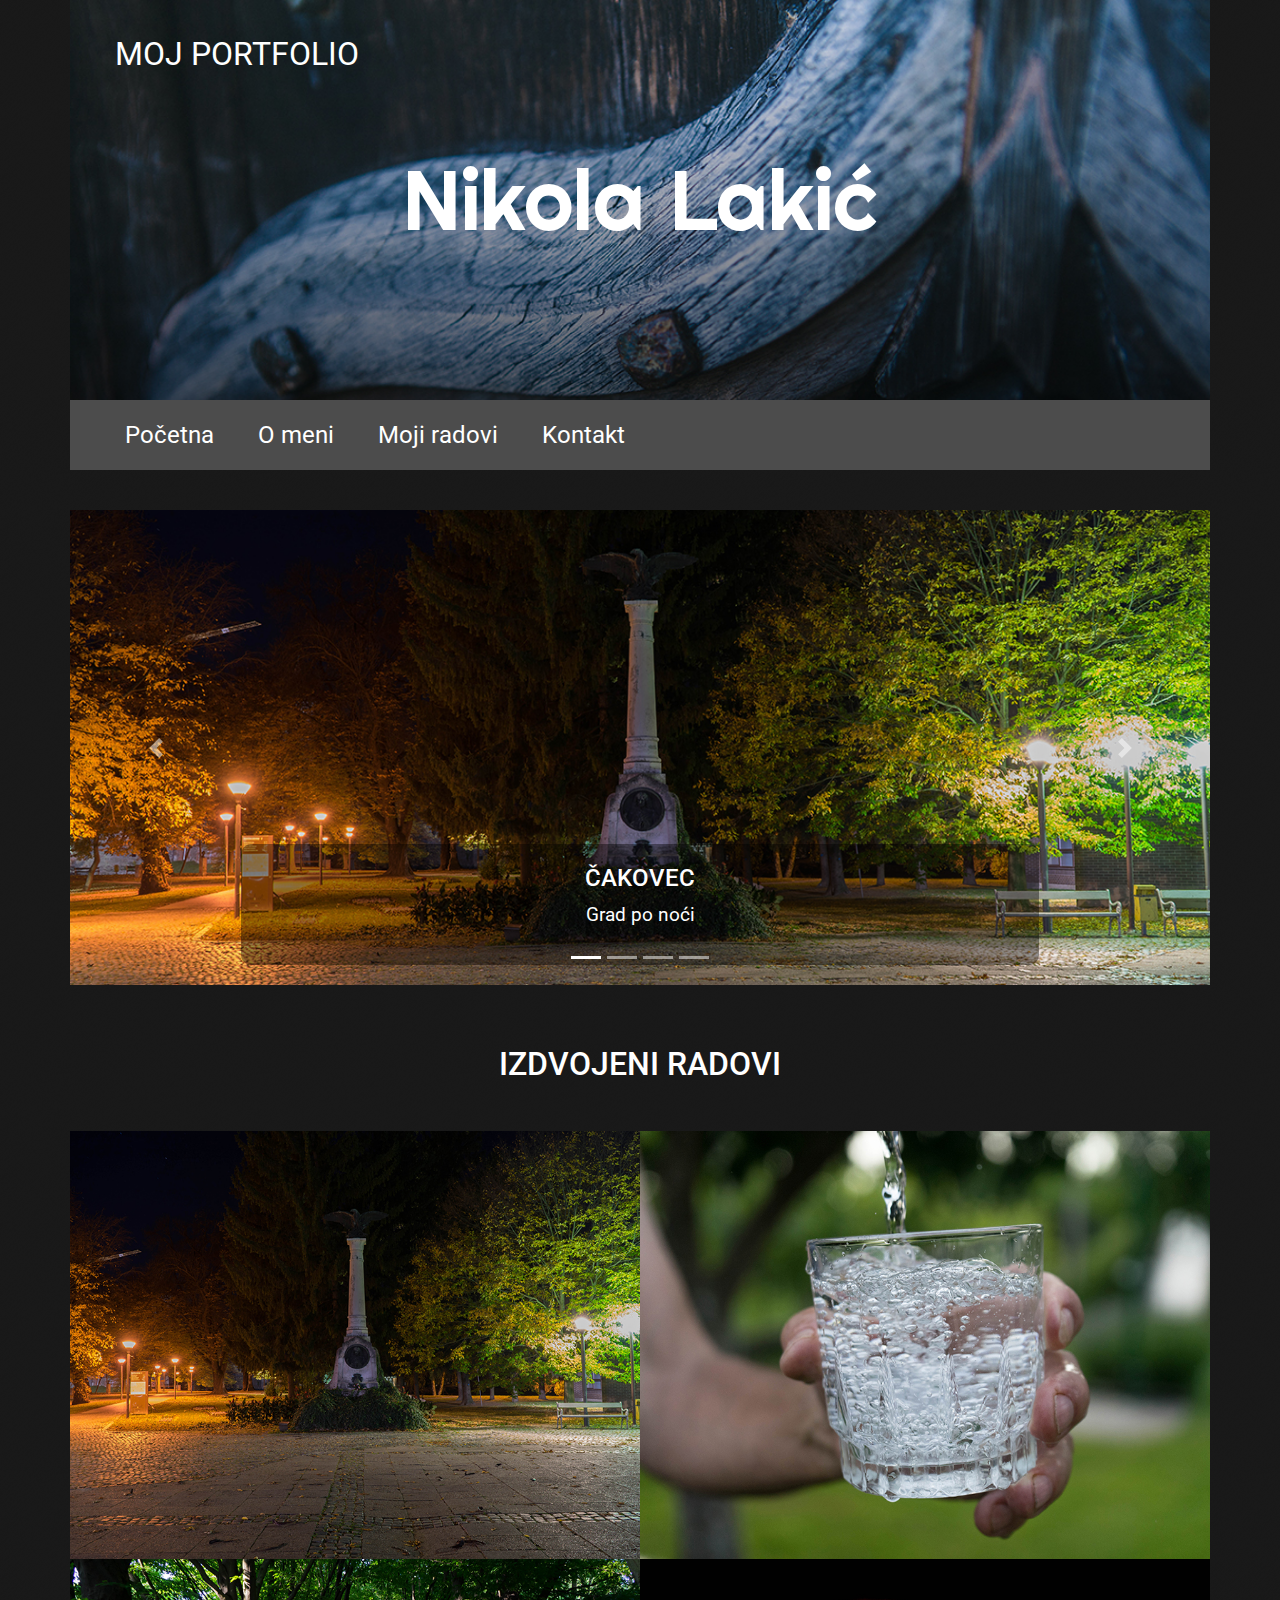
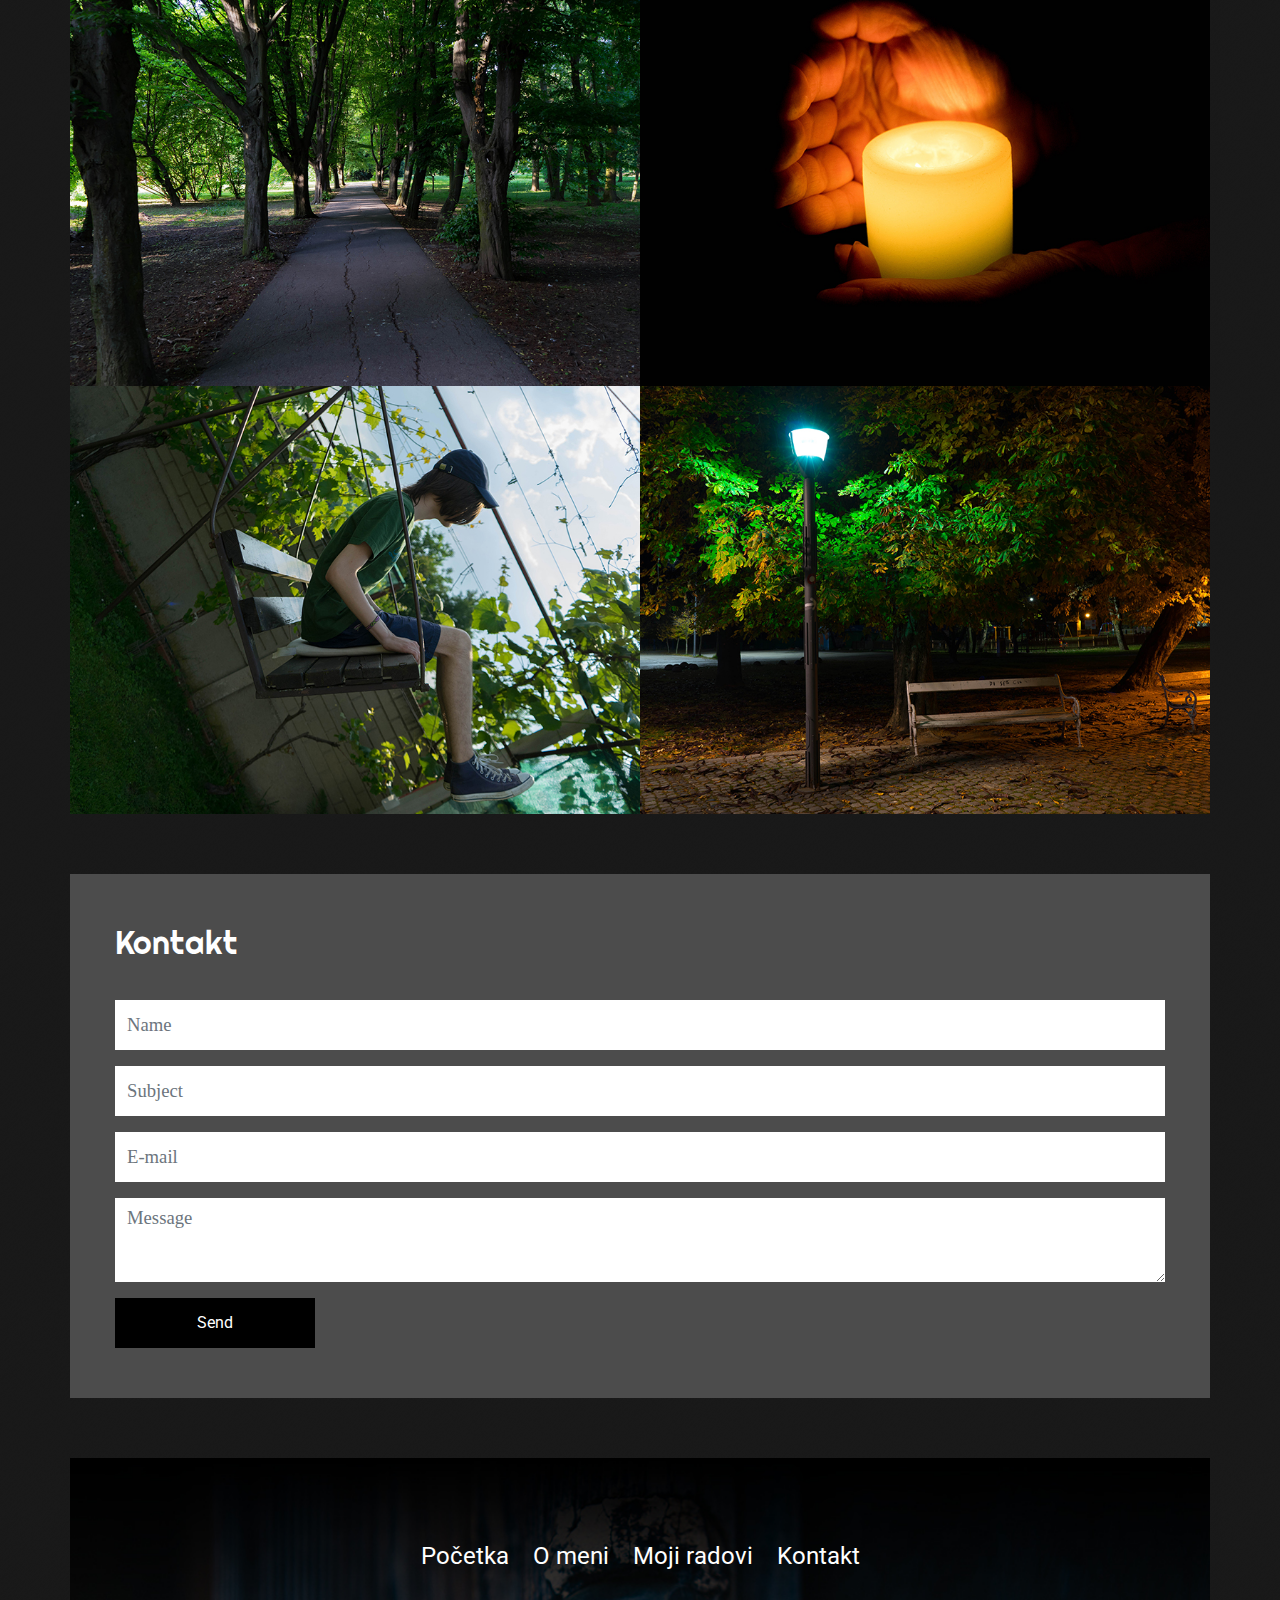
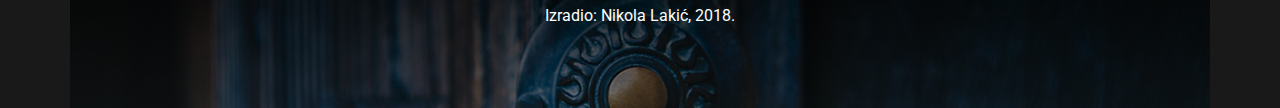
<file: index.html>
<!doctype html>
<html lang="hr">
	<head>
		<meta charset="utf-8">
		<meta name="viewport" content="width=device-width, initial-scale=1, shrink-to-fit=no">
		<title>Moj portfolio</title>
		<link rel="stylesheet" href="bootstrap/bootstrap.min.css">		
		<link href="https://fonts.googleapis.com/css?family=Lobster|Roboto|Shrikhand|Noto+Sans+JP|Righteous" rel="stylesheet">
		<link rel="stylesheet" href="https://use.fontawesome.com/releases/v5.5.0/css/all.css">
		<link rel="stylesheet" href="lightbox/css/lightbox.css">
		<link rel="stylesheet" href="style.css">
	</head>
	<body>
		<div class="container">			
			<!-- ************** Zaglavlje / početak ************** -->
			<div class="row zaglavlje">
				<div class="col">
					<a href="index.html">Moj portfolio</a>
					<p>Nikola Lakić</p>
				</div>
			</div>
			<!-- ************** Zaglavlje / kraj ************** -->
			
			<!-- ************** Navigacija / početak ************** -->
			<div class="row navigacija">
				<div class="col">
					<div class="hamburger">
						<span class="fas fa-bars"></span>
					</div>
					<ul class="main-menu">
						<li><a href="index.html">Početna</a></li>
						<li><a href="o_meni.html">O meni</a></li>
						<li><a href="moji_radovi.html">Moji radovi</a></li>
						<li><a href="kontakt.html">Kontakt</a></li>
					</ul>
				</div>
			</div>
			<!-- ************** Navigacija / kraj ************** -->

			<!-- ************** Carousel / početak ************** -->
			<div class="row slider">
				<div class="col">
					<div id="carouselIndicators" class="carousel slide carousel-fade" data-ride="carousel">
						<ol class="carousel-indicators">
							<!-- ************** Indikatori / početak ************** -->
							<li data-target="#carouselIndicators" data-slide-to="0" class="active"></li>
							<li data-target="#carouselIndicators" data-slide-to="1"></li>
							<li data-target="#carouselIndicators" data-slide-to="2"></li>
							<li data-target="#carouselIndicators" data-slide-to="3"></li>
							<!-- ************** Indikatori / kraj ************** -->
						</ol>
						<div class="carousel-inner">
							<!-- ************** Slideovi / početak ************** -->
							<div class="carousel-item active">
								<img class="d-block w-100" src="slike/slika1_slider.jpg" alt="Prvi slide">
								<div class="carousel-caption d-none d-md-block">
									<h2>Čakovec</h2>
									<p>Grad po noći</p>
								</div>
							</div>
							<div class="carousel-item">
								<img class="d-block w-100" src="slike/slika2_slider.jpg" alt="Drugi slide">
								<div class="carousel-caption d-none d-md-block">
									<h2>Stop</h2>
									<p>Kada vrijeme stane</p>
								</div>
							</div>
							<div class="carousel-item">
								<img class="d-block w-100" src="slike/slika3_slider.jpg" alt="Treći slide">
								<div class="carousel-caption d-none d-md-block">
									<h2>Park</h2>
									<p>Jeste li za šetnju?</p>
								</div>
							</div>
							<div class="carousel-item">
								<img class="d-block w-100" src="slike/slika4_slider.jpg" alt="Četvrti slide">
								<div class="carousel-caption d-none d-md-block">
									<h2>Svijeća</h2>
									<p>Svijetlo</p>
								</div>
							</div>							
							<!-- ************** Slideovi / kraj ************** -->
						</div>
						<a class="carousel-control-prev" href="#carouselIndicators" role="button" data-slide="prev">
							<span class="carousel-control-prev-icon" aria-hidden="true"></span>						
						</a>
						<a class="carousel-control-next" href="#carouselIndicators" role="button" data-slide="next">
							<span class="carousel-control-next-icon" aria-hidden="true"></span>						
						</a>
					</div>
				</div>
			</div>
			<!-- ************** Carousel / kraj ************** -->

			<!-- ************** Galerija / početak ************** -->
			<div class="row galerija">
				<div class="col-12">
					<h1>Izdvojeni radovi</h1>
				</div>
				
				<!-- ************** Prva slika / početak ************** -->
				<div class="col-12 col-md-6 slika">
					<div class="maska">
						<p>
							<a href="slike/slika1_velika.jpg" data-lightbox="galerija" class="naziv-rada">Čakovec</a>
							<a href="" class="kategorija">Fotografije po noći</a>
						</p>
					</div>
					<img src="slike/slika1_mala.jpg" class="img-fluid">
				</div>
				<!-- ************** Prva slika / kraj ************** -->
				
				<!-- ************** Druga slika / početak ************** -->
				<div class="col-12 col-md-6 slika">
					<div class="maska">
						<p>
							<a href="slike/slika2_velika.jpg" data-lightbox="galerija" class="naziv-rada">Stop</a>
							<a href="" class="kategorija">Kratka ekspozicija</a>						
						</p>
					</div>
					<img src="slike/slika2_mala.jpg" class="img-fluid">
				</div>
				<!-- ************** Druga slika / kraj ************** -->
				
				<!-- ************** Treća slika / početak ************** -->
				<div class="col-12 col-md-6 slika">
					<div class="maska">
						<p>
							<a href="slike/slika3_velika.jpg" data-lightbox="galerija" class="naziv-rada">Park</a>
							<a href="" class="kategorija">Priroda</a>
						</p>
					</div>
					<img src="slike/slika3_mala.jpg" class="img-fluid">
				</div>
				<!-- ************** Treća slika / kraj ************** -->
				
				
				<!-- ************** Četvrta slika / početak ************** -->
				<div class="col-12 col-md-6 slika">
					<div class="maska">
						<p>
							<a href="slike/slika4_velika.jpg" data-lightbox="galerija" class="naziv-rada">Svijeća</a>
							<a href="" class="kategorija">Svijetlo</a>
						</p>
					</div>
					<img src="slike/slika4_mala.jpg" class="img-fluid">
				</div>
				<!-- ************** Četvrta slika / kraj ************** -->
				
				<!-- ************** Peta slika / početak ************** -->
				<div class="col-12 col-md-6 slika">
					<div class="maska">
						<p>
							<a href="slike/slika5_velika.jpg" data-lightbox="galerija" class="naziv-rada">Dječak na njihaljci</a>
							<a href="" class="kategorija">Kratka ekspozicija</a>
						</p>
					</div>
					<img src="slike/slika5_mala.jpg" class="img-fluid">
				</div>
				<!-- ************** Peta slika / kraj ************** -->
				
				<!-- ************** Šesta slika / početak ************** -->
				<div class="col-12 col-md-6 slika">
					<div class="maska">
						<p>
							<a href="slike/slika6_velika.jpg" data-lightbox="galerija" class="naziv-rada">Lampa</a>
							<a href="" class="kategorija">Fotografije po noći</a>
						</p>
					</div>
					<img src="slike/slika6_mala.jpg" class="img-fluid">
				</div>
				<!-- ************** Šesta slika / kraj ************** -->
			</div>
			<!-- ************** Galerija / kraj ************** -->
			
			<!-- ************** Kontakt / početak ************** -->
			<div class="row kontakt">
				<div class="col">
					<h1>Kontakt</h1>
					<form action="" method="post">
						<div class="form-group">							
							<input type="text" class="form-control" id="name" placeholder="Name">
						</div>
						<div class="form-group">							
							<input type="text" class="form-control" id="subject" placeholder="Subject">
						</div>	
						<div class="form-group">							
							<input type="email" class="form-control" id="e-mail" placeholder="E-mail">
						</div>				
						<div class="form-group">
							<textarea class="form-control" id="message" rows="3" placeholder="Message"></textarea>
						</div>
						<button type="submit" class="btn btn-primary">Send</button>
					</form>
				</div>
			</div>
			<!-- ************** Kontakt / kraj ************** -->
		
			<!-- ************** Footer / početak ************** -->
			<div class="row footer">
				<div class="col">
					<div class="footer-content">
						<ul>
							<li><a href="index.html">Početka</a></li>
							<li><a href="o_meni.html">O meni</a></li>
							<li><a href="moji_radovi.html">Moji radovi</a></li>
							<li><a href="kontakt.html">Kontakt</a></li>
						</ul>
						<p>Izradio: Nikola Lakić, 2018.</p>
					</div>
				</div>
			</div>
			<!-- ************** Footer / kraj ************** -->
		</div>
		<script src="bootstrap/jquery.min.js"></script>
		<script src="bootstrap/popper.min.js"></script>
		<script src="bootstrap/bootstrap.min.js"></script>
		<script src="lightbox/js/lightbox.js"></script>
		<script>
			$('.hamburger').click(function(){
				$('.main-menu').slideToggle();
			});
		</script>
	</body>
</html>
</file>
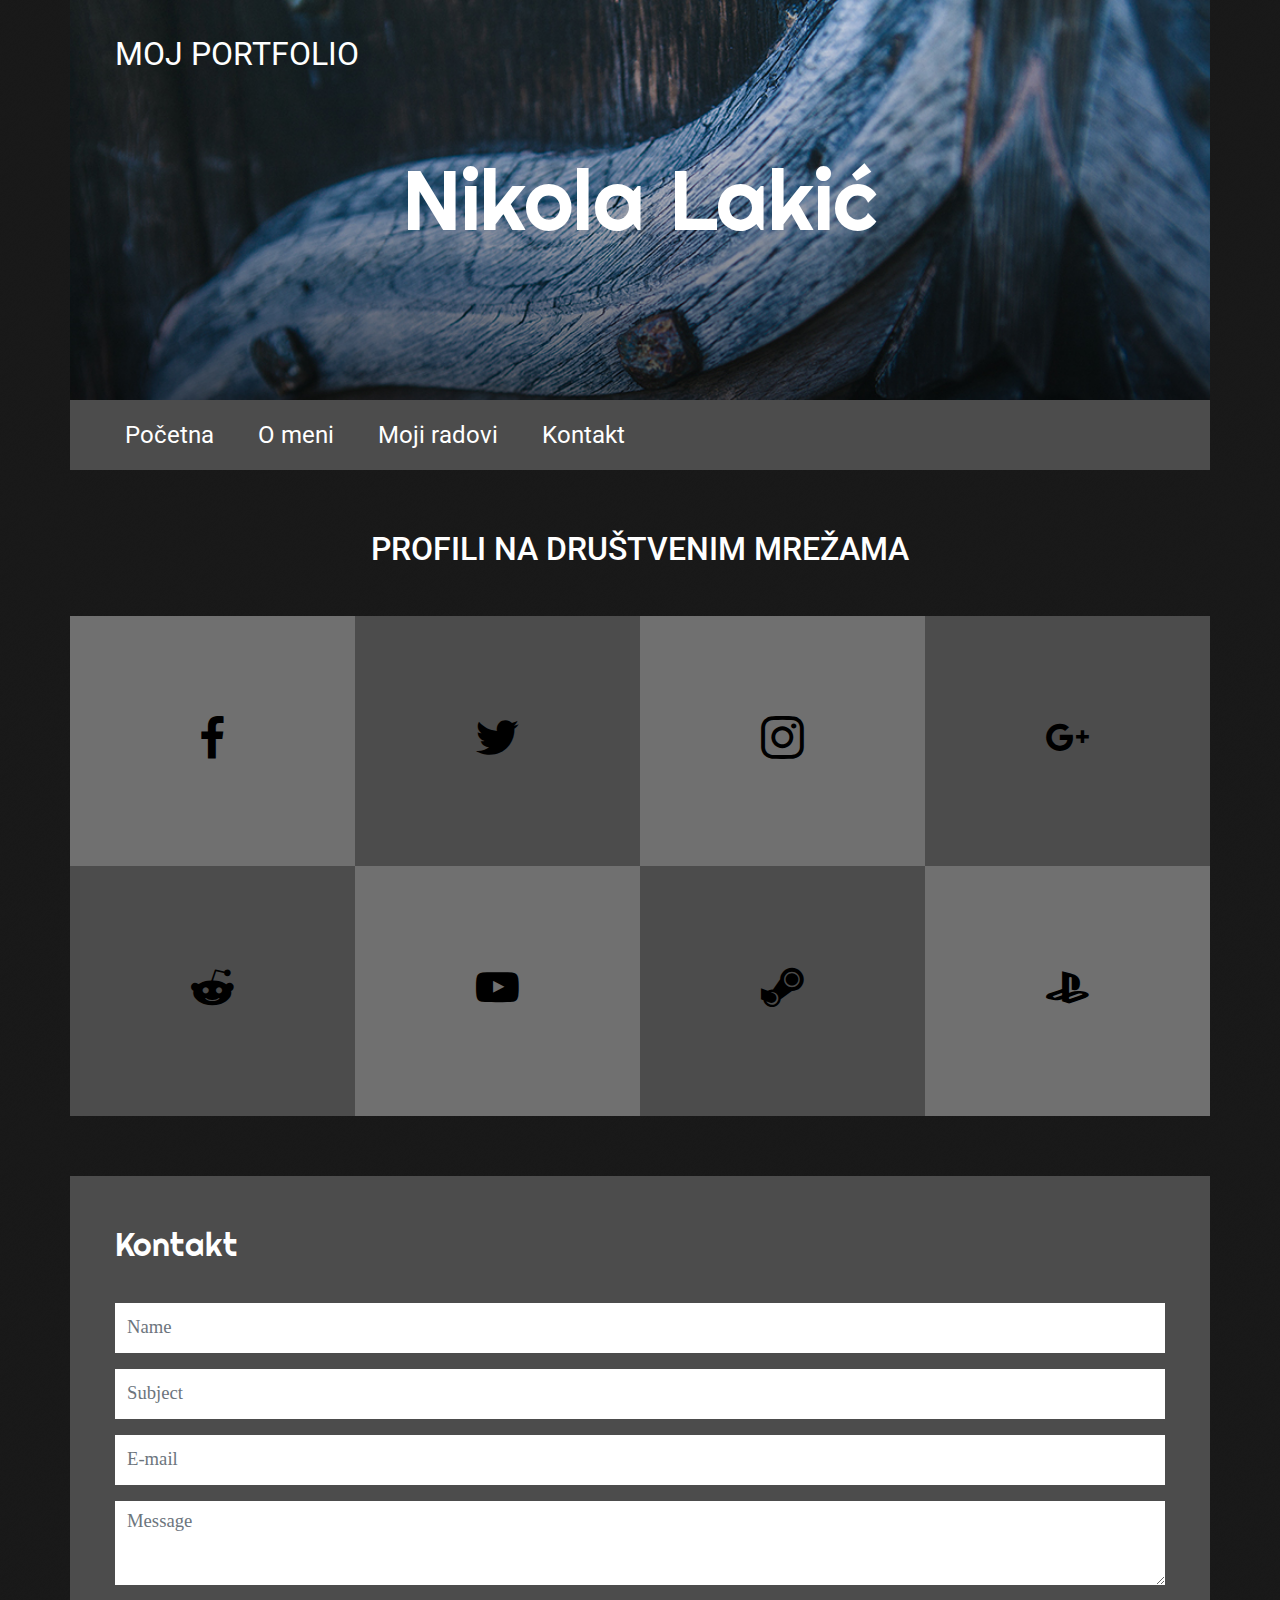
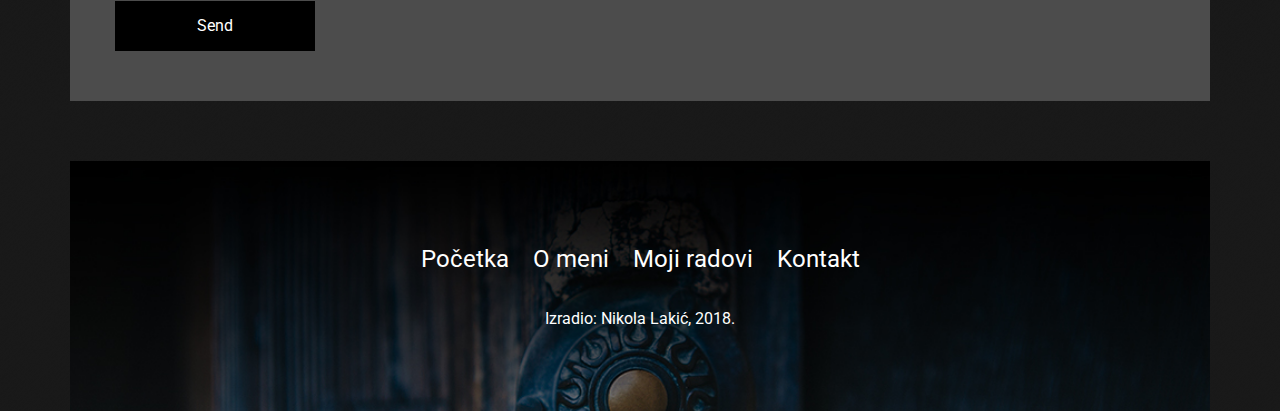
<file: kontakt.html>
<!doctype html>
<html lang="hr">
	<head>
		<meta charset="utf-8">
		<meta name="viewport" content="width=device-width, initial-scale=1, shrink-to-fit=no">
		<title>Moj portfolio</title>
		<link rel="stylesheet" href="bootstrap/bootstrap.min.css">		
		<link href="https://fonts.googleapis.com/css?family=Lobster|Roboto|Shrikhand|Noto+Sans+JP|Righteous" rel="stylesheet">
		<link rel="stylesheet" href="https://use.fontawesome.com/releases/v5.5.0/css/all.css">
		<link rel="stylesheet" href="lightbox/css/lightbox.css">
		<link rel="stylesheet" href="socicon/style.css">
		<link rel="stylesheet" href="style.css">
	</head>
	<body>
		<div class="container">			
			<!-- ************** Zaglavlje / početak ************** -->
			<div class="row zaglavlje">
				<div class="col">
					<a href="index.html">Moj portfolio</a>
					<p>Nikola Lakić</p>
				</div>
			</div>
			<!-- ************** Zaglavlje / kraj ************** -->
			
			<!-- ************** Navigacija / početak ************** -->
			<div class="row navigacija">
				<div class="col">
					<div class="hamburger">
						<span class="fas fa-bars"></span>
					</div>
					<ul class="main-menu">
						<li><a href="index.html">Početna</a></li>
						<li><a href="o_meni.html">O meni</a></li>
						<li><a href="moji_radovi.html">Moji radovi</a></li>
						<li><a href="kontakt.html">Kontakt</a></li>
					</ul>
				</div>
			</div>
			<!-- ************** Navigacija / kraj ************** -->

			<!-- ************** Društvene mreže / početak ************** -->			
			<div class="row social-profiles">
				<div class="col-12">
					<h1>Profili na društvenim mrežama</h1>
				</div>
				<div class="col-md-3 social-profile svijetlo-siva"><p><a href="https://www.facebook.com/estus.chugger"><span class="socicon-facebook"></span></a></p></div>			
				<div class="col-md-3 social-profile tamno-siva"><p><a href="https://twitter.com/CoatedNight"><span class="socicon-twitter"></span></a></p></div>			
				<div class="col-md-3 social-profile svijetlo-siva"><p><a href="https://www.instagram.com/nilakic/"><span class="socicon-instagram"></span></a></p></div>
				<div class="col-md-3 social-profile tamno-siva"><p><a href="https://plus.google.com/u/0/112409455609370168874"><span class="socicon-googleplus"></span></a></p></div>
				<div class="col-md-3 social-profile tamno-siva"><p><a href="https://old.reddit.com/user/Ulquioras/"><span class="socicon-reddit"></span></a></p></div>		
				<div class="col-md-3 social-profile svijetlo-siva"><p><a href="https://www.youtube.com/user/niklakic97"><span class="socicon-youtube"></span></a></p></div>			
				<div class="col-md-3 social-profile tamno-siva"><p><a href="https://steamcommunity.com/id/nlakic/"><span class="socicon-steam"></span></a></p></div>
				<div class="col-md-3 social-profile svijetlo-siva"><p><a href="https://psnprofiles.com/CandyCoatedNight"><span class="socicon-playstation"></span></a></p></div>			
			</div>
			
			<!-- ************** Društvene mreže / kraj ************** -->
			
			<!-- ************** Kontakt / početak ************** -->
			<div class="row kontakt">
				<div class="col">
					<h1>Kontakt</h1>
					<form action="" method="post">
						<div class="form-group">							
							<input type="text" class="form-control" id="name" placeholder="Name">
						</div>
						<div class="form-group">							
							<input type="text" class="form-control" id="subject" placeholder="Subject">
						</div>	
						<div class="form-group">							
							<input type="email" class="form-control" id="e-mail" placeholder="E-mail">
						</div>				
						<div class="form-group">
							<textarea class="form-control" id="message" rows="3" placeholder="Message"></textarea>
						</div>
						<button type="submit" class="btn btn-primary">Send</button>
					</form>
				</div>
			</div>
			<!-- ************** Kontakt / kraj ************** -->
		
			<!-- ************** Footer / početak ************** -->
			<div class="row footer">
				<div class="col">
					<div class="footer-content">
						<ul>
							<li><a href="index.html">Početka</a></li>
							<li><a href="o_meni.html">O meni</a></li>
							<li><a href="moji_radovi.html">Moji radovi</a></li>
							<li><a href="kontakt.html">Kontakt</a></li>
						</ul>
						<p>Izradio: Nikola Lakić, 2018.</p>
					</div>
				</div>
			</div>
			<!-- ************** Footer / kraj ************** -->
		</div>
		<script src="bootstrap/jquery.min.js"></script>
		<script src="bootstrap/popper.min.js"></script>
		<script src="bootstrap/bootstrap.min.js"></script>
		<script src="lightbox/js/lightbox.js"></script>
		<script>
			$('.hamburger').click(function(){
				$('.main-menu').slideToggle();
			});
		</script>
	</body>
</html>
</file>
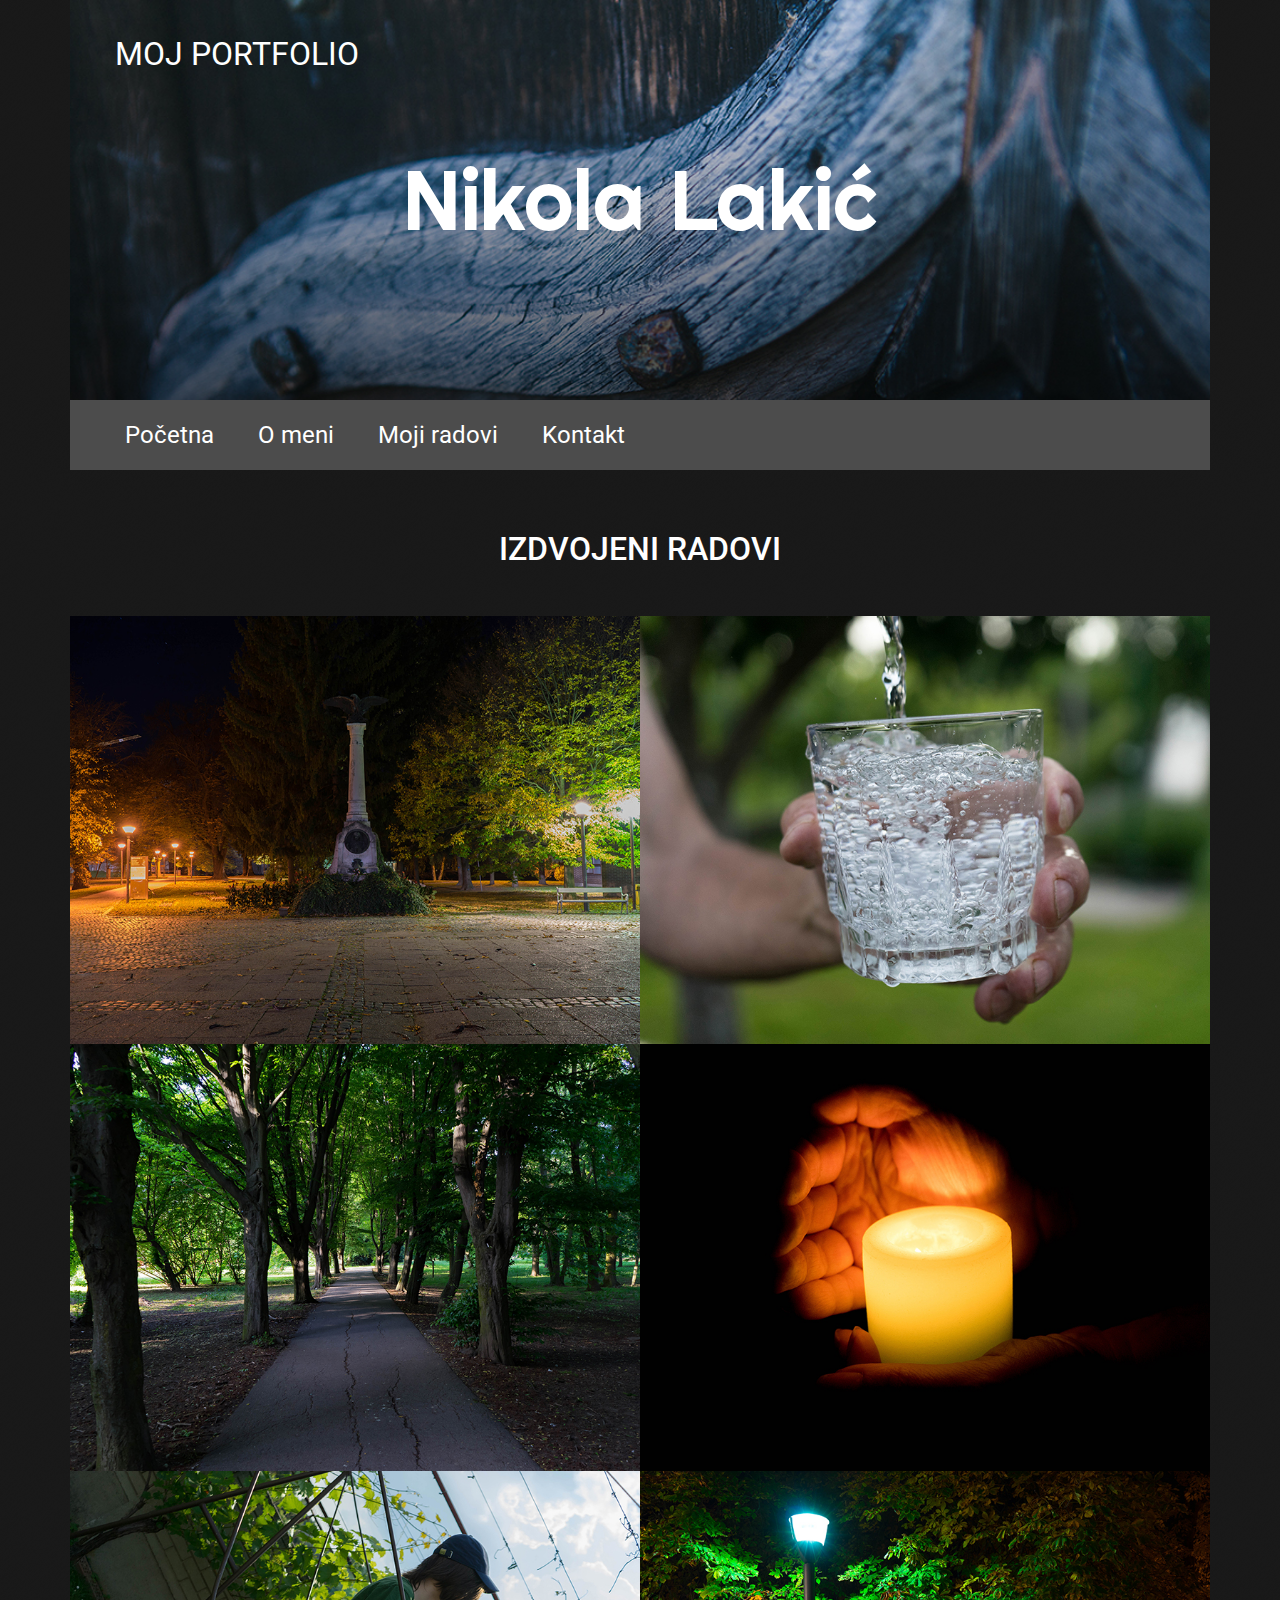
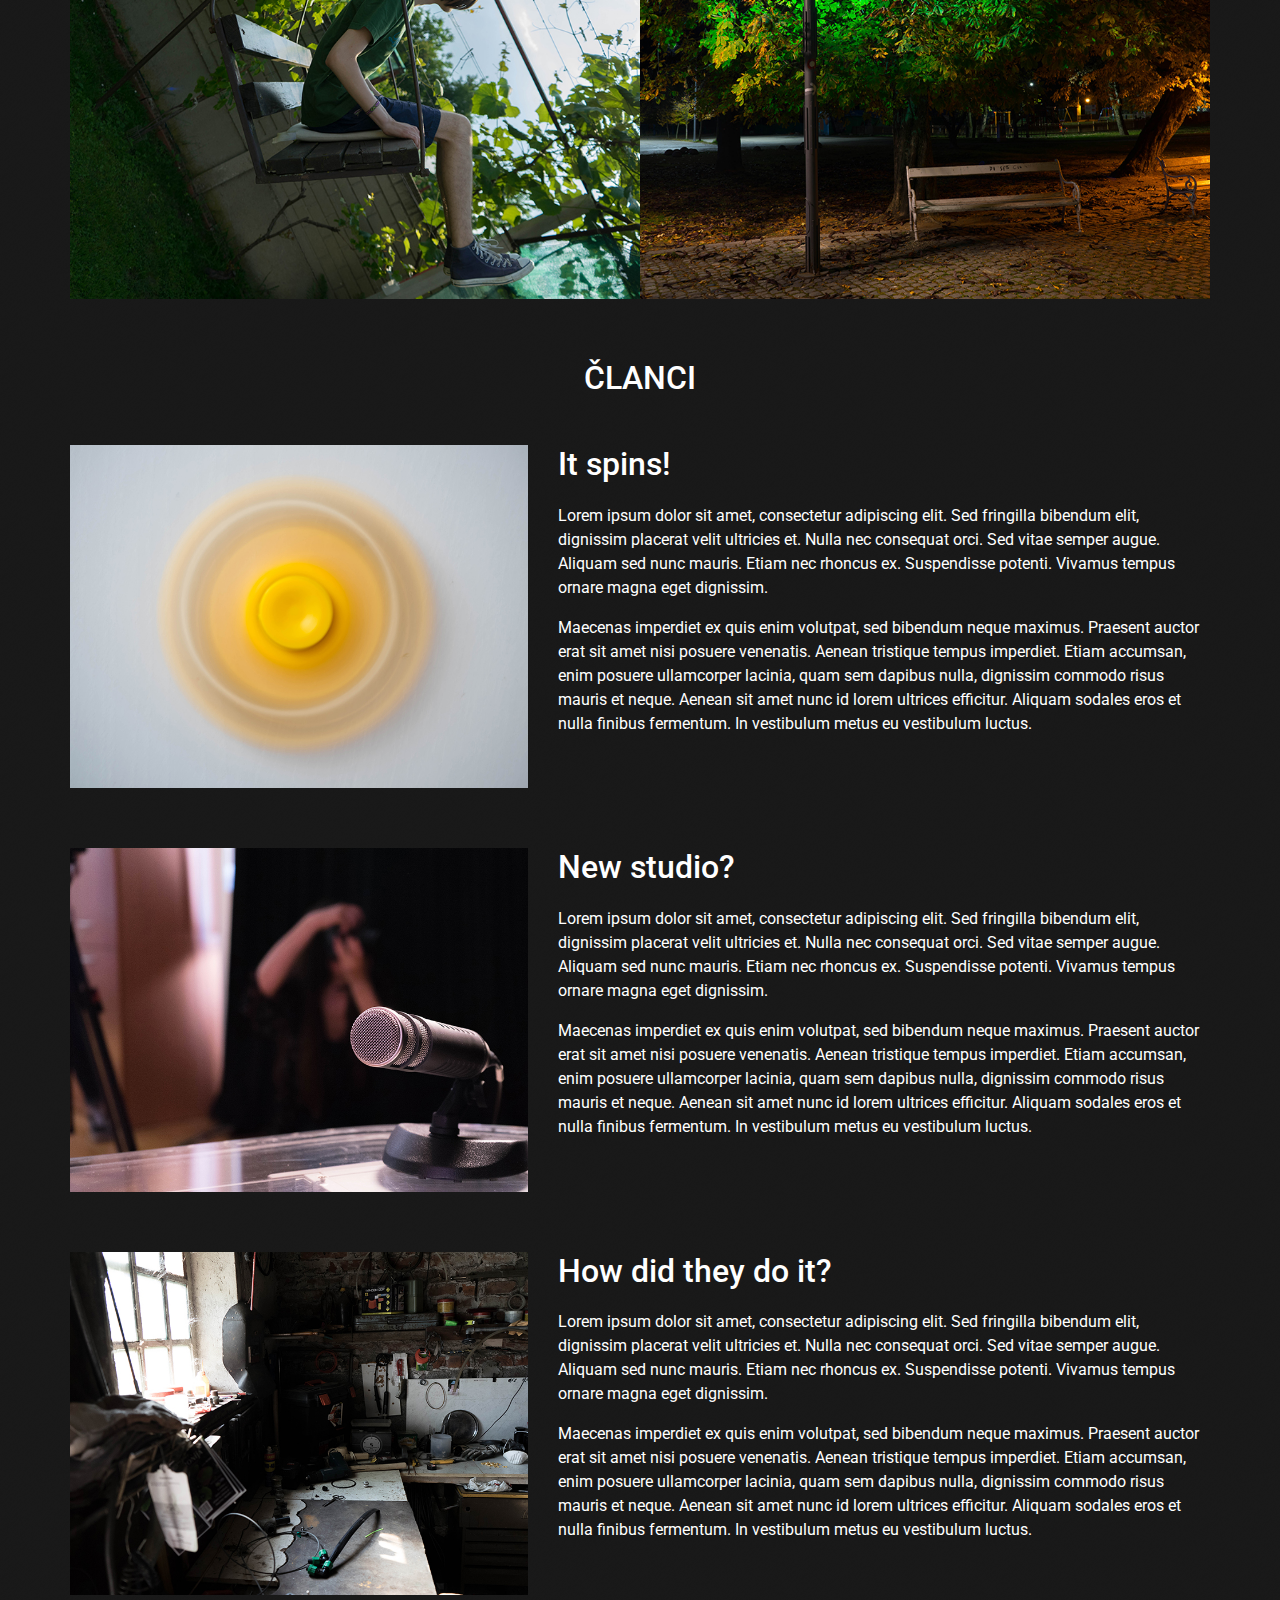
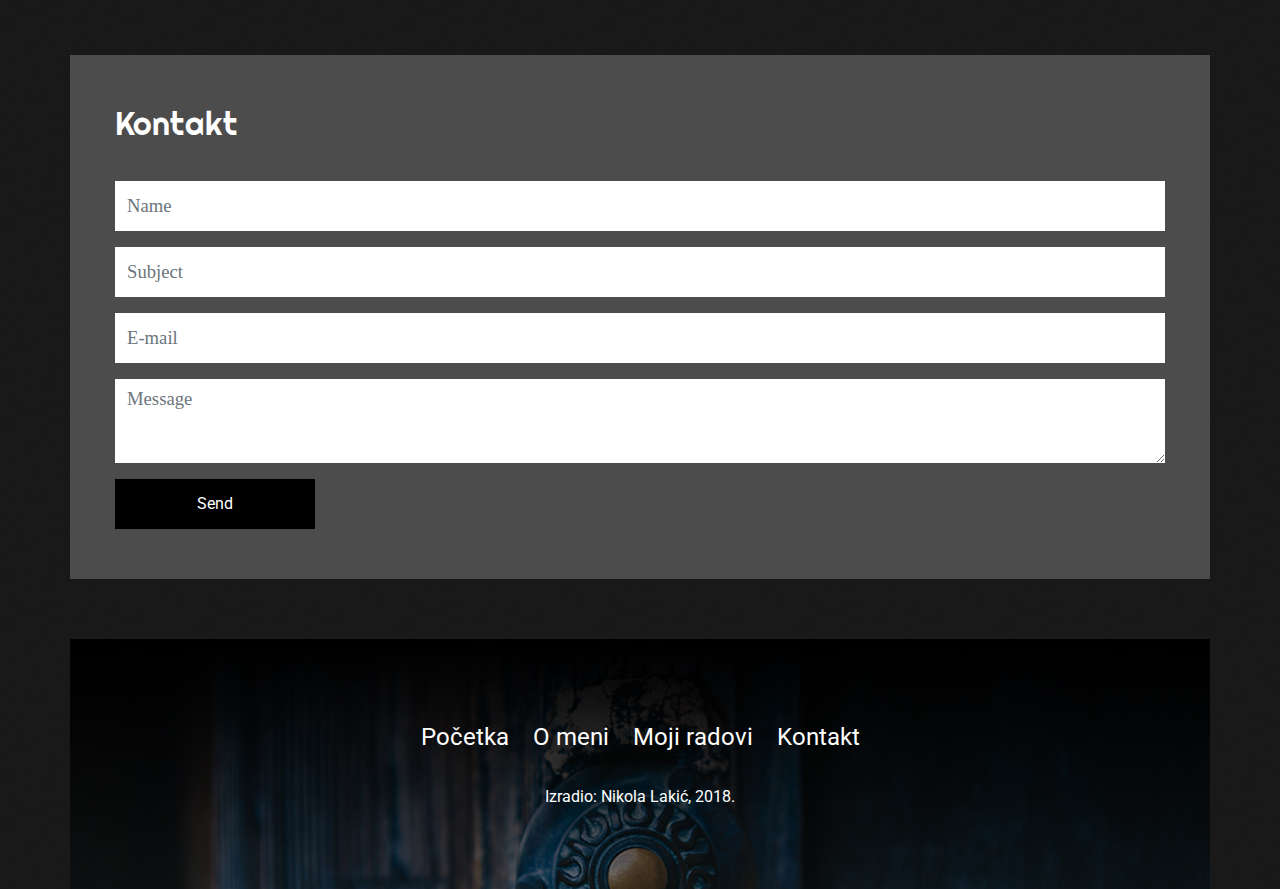
<file: moji_radovi.html>
<!doctype html>
<html lang="hr">
	<head>
		<meta charset="utf-8">
		<meta name="viewport" content="width=device-width, initial-scale=1, shrink-to-fit=no">
		<title>Moj portfolio</title>
		<link rel="stylesheet" href="bootstrap/bootstrap.min.css">		
		<link href="https://fonts.googleapis.com/css?family=Lobster|Roboto|Shrikhand|Noto+Sans+JP|Righteous" rel="stylesheet">
		<link rel="stylesheet" href="https://use.fontawesome.com/releases/v5.5.0/css/all.css">
		<link rel="stylesheet" href="lightbox/css/lightbox.css">
		<link rel="stylesheet" href="style.css">
	</head>
	<body>
		<div class="container">			
			<!-- ************** Zaglavlje / početak ************** -->
			<div class="row zaglavlje">
				<div class="col">
					<a href="index.html">Moj portfolio</a>
					<p>Nikola Lakić</p>
				</div>
			</div>
			<!-- ************** Zaglavlje / kraj ************** -->
			
			<!-- ************** Navigacija / početak ************** -->
			<div class="row navigacija">
				<div class="col">
					<div class="hamburger">
						<span class="fas fa-bars"></span>
					</div>
					<ul class="main-menu">
						<li><a href="index.html">Početna</a></li>
						<li><a href="o_meni.html">O meni</a></li>
						<li><a href="moji_radovi.html">Moji radovi</a></li>
						<li><a href="kontakt.html">Kontakt</a></li>
					</ul>
				</div>
			</div>
			<!-- ************** Navigacija / kraj ************** -->
									
			<!-- ************** Galerija / početak ************** -->
			<div class="row galerija">
				<div class="col-12">
					<h1>Izdvojeni radovi</h1>
				</div>
				
				<!-- ************** Prva slika / početak ************** -->
				<div class="col-12 col-md-6 slika">
					<div class="maska">
						<p>
							<a href="slike/slika1_velika.jpg" data-lightbox="galerija" class="naziv-rada">Čakovec</a>
							<a href="" class="kategorija">Fotografije po noći</a>
						</p>
					</div>
					<img src="slike/slika1_mala.jpg" class="img-fluid">
				</div>
				<!-- ************** Prva slika / kraj ************** -->
				
				<!-- ************** Druga slika / početak ************** -->
				<div class="col-12 col-md-6 slika">
					<div class="maska">
						<p>
							<a href="slike/slika2_velika.jpg" data-lightbox="galerija" class="naziv-rada">Stop</a>
							<a href="" class="kategorija">Kratka ekspozicija</a>						
						</p>
					</div>
					<img src="slike/slika2_mala.jpg" class="img-fluid">
				</div>
				<!-- ************** Druga slika / kraj ************** -->
				
				<!-- ************** Treća slika / početak ************** -->
				<div class="col-12 col-md-6 slika">
					<div class="maska">
						<p>
							<a href="slike/slika3_velika.jpg" data-lightbox="galerija" class="naziv-rada">Park</a>
							<a href="" class="kategorija">Priroda</a>
						</p>
					</div>
					<img src="slike/slika3_mala.jpg" class="img-fluid">
				</div>
				<!-- ************** Treća slika / kraj ************** -->
				
				
				<!-- ************** Četvrta slika / početak ************** -->
				<div class="col-12 col-md-6 slika">
					<div class="maska">
						<p>
							<a href="slike/slika4_velika.jpg" data-lightbox="galerija" class="naziv-rada">Svijeća</a>
							<a href="" class="kategorija">Svijetlo</a>
						</p>
					</div>
					<img src="slike/slika4_mala.jpg" class="img-fluid">
				</div>
				<!-- ************** Četvrta slika / kraj ************** -->
				
				<!-- ************** Peta slika / početak ************** -->
				<div class="col-12 col-md-6 slika">
					<div class="maska">
						<p>
							<a href="slike/slika5_velika.jpg" data-lightbox="galerija" class="naziv-rada">Dječak na njihaljci</a>
							<a href="" class="kategorija">Kratka ekspozicija</a>
						</p>
					</div>
					<img src="slike/slika5_mala.jpg" class="img-fluid">
				</div>
				<!-- ************** Peta slika / kraj ************** -->
				
				<!-- ************** Šesta slika / početak ************** -->
				<div class="col-12 col-md-6 slika">
					<div class="maska">
						<p>
							<a href="slike/slika6_velika.jpg" data-lightbox="galerija" class="naziv-rada">Lampa</a>
							<a href="" class="kategorija">Fotografije po noći</a>
						</p>
					</div>
					<img src="slike/slika6_mala.jpg" class="img-fluid">
				</div>
				<!-- ************** Šesta slika / kraj ************** -->
			</div>
			<!-- ************** Galerija / kraj ************** -->
			
			
			
			
			<!-- ************** Članci / početak ************** -->
						
			<div class="row clanci">
				<div class="col-12">
					<h1>Članci</h1>
				</div>
				<div class="row clanak">
					<div class="col-md-5">
						<img src="slike/o_meni_A.jpg" class="img-fluid">
					</div>				
					<div class="col-md-7">
						<h2>It spins!</h2>
						<p>Lorem ipsum dolor sit amet, consectetur adipiscing elit. Sed fringilla bibendum elit, dignissim placerat velit ultricies et. Nulla nec consequat orci. Sed vitae semper augue. Aliquam sed nunc mauris. Etiam nec rhoncus ex. Suspendisse potenti. Vivamus tempus ornare magna eget dignissim.</p>
						<p>Maecenas imperdiet ex quis enim volutpat, sed bibendum neque maximus. Praesent auctor erat sit amet nisi posuere venenatis. Aenean tristique tempus imperdiet. Etiam accumsan, enim posuere ullamcorper lacinia, quam sem dapibus nulla, dignissim commodo risus mauris et neque. Aenean sit amet nunc id lorem ultrices efficitur. Aliquam sodales eros et nulla finibus fermentum. In vestibulum metus eu vestibulum luctus.</p>
					</div>
				</div>
				<div class="row clanak mt-60">
					<div class="col-md-5">
						<img src="slike/o_meni_B.jpg" class="img-fluid">
					</div>				
					<div class="col-md-7">
						<h2>New studio?</h2>
						<p>Lorem ipsum dolor sit amet, consectetur adipiscing elit. Sed fringilla bibendum elit, dignissim placerat velit ultricies et. Nulla nec consequat orci. Sed vitae semper augue. Aliquam sed nunc mauris. Etiam nec rhoncus ex. Suspendisse potenti. Vivamus tempus ornare magna eget dignissim.</p>
						<p>Maecenas imperdiet ex quis enim volutpat, sed bibendum neque maximus. Praesent auctor erat sit amet nisi posuere venenatis. Aenean tristique tempus imperdiet. Etiam accumsan, enim posuere ullamcorper lacinia, quam sem dapibus nulla, dignissim commodo risus mauris et neque. Aenean sit amet nunc id lorem ultrices efficitur. Aliquam sodales eros et nulla finibus fermentum. In vestibulum metus eu vestibulum luctus.</p>
					</div>
				</div>
				<div class="row clanak mt-60">
					<div class="col-md-5">
						<img src="slike/o_meni_C.jpg" class="img-fluid">
					</div>				
					<div class="col-md-7">
						<h2>How did they do it?</h2>
						<p>Lorem ipsum dolor sit amet, consectetur adipiscing elit. Sed fringilla bibendum elit, dignissim placerat velit ultricies et. Nulla nec consequat orci. Sed vitae semper augue. Aliquam sed nunc mauris. Etiam nec rhoncus ex. Suspendisse potenti. Vivamus tempus ornare magna eget dignissim.</p>
						<p>Maecenas imperdiet ex quis enim volutpat, sed bibendum neque maximus. Praesent auctor erat sit amet nisi posuere venenatis. Aenean tristique tempus imperdiet. Etiam accumsan, enim posuere ullamcorper lacinia, quam sem dapibus nulla, dignissim commodo risus mauris et neque. Aenean sit amet nunc id lorem ultrices efficitur. Aliquam sodales eros et nulla finibus fermentum. In vestibulum metus eu vestibulum luctus.</p>
					</div>
				</div>
			</div>
			
			<!-- ************** Članci / kraj ************** -->
			
			<!-- ************** Kontakt / početak ************** -->
			<div class="row kontakt">
				<div class="col">
					<h1>Kontakt</h1>
					<form action="" method="post">
						<div class="form-group">							
							<input type="text" class="form-control" id="name" placeholder="Name">
						</div>
						<div class="form-group">							
							<input type="text" class="form-control" id="subject" placeholder="Subject">
						</div>	
						<div class="form-group">							
							<input type="email" class="form-control" id="e-mail" placeholder="E-mail">
						</div>				
						<div class="form-group">
							<textarea class="form-control" id="message" rows="3" placeholder="Message"></textarea>
						</div>
						<button type="submit" class="btn btn-primary">Send</button>
					</form>
				</div>
			</div>
			<!-- ************** Kontakt / kraj ************** -->
		
			<!-- ************** Footer / početak ************** -->
			<div class="row footer">
				<div class="col">
					<div class="footer-content">
						<ul>
							<li><a href="index.html">Početka</a></li>
							<li><a href="o_meni.html">O meni</a></li>
							<li><a href="moji_radovi.html">Moji radovi</a></li>
							<li><a href="kontakt.html">Kontakt</a></li>
						</ul>
						<p>Izradio: Nikola Lakić, 2018.</p>
					</div>
				</div>
			</div>
			<!-- ************** Footer / kraj ************** -->
		</div>
		<script src="bootstrap/jquery.min.js"></script>
		<script src="bootstrap/popper.min.js"></script>
		<script src="bootstrap/bootstrap.min.js"></script>
		<script src="lightbox/js/lightbox.js"></script>
		<script>
			$('.hamburger').click(function(){
				$('.main-menu').slideToggle();
			});
		</script>
	</body>
</html>
</file>
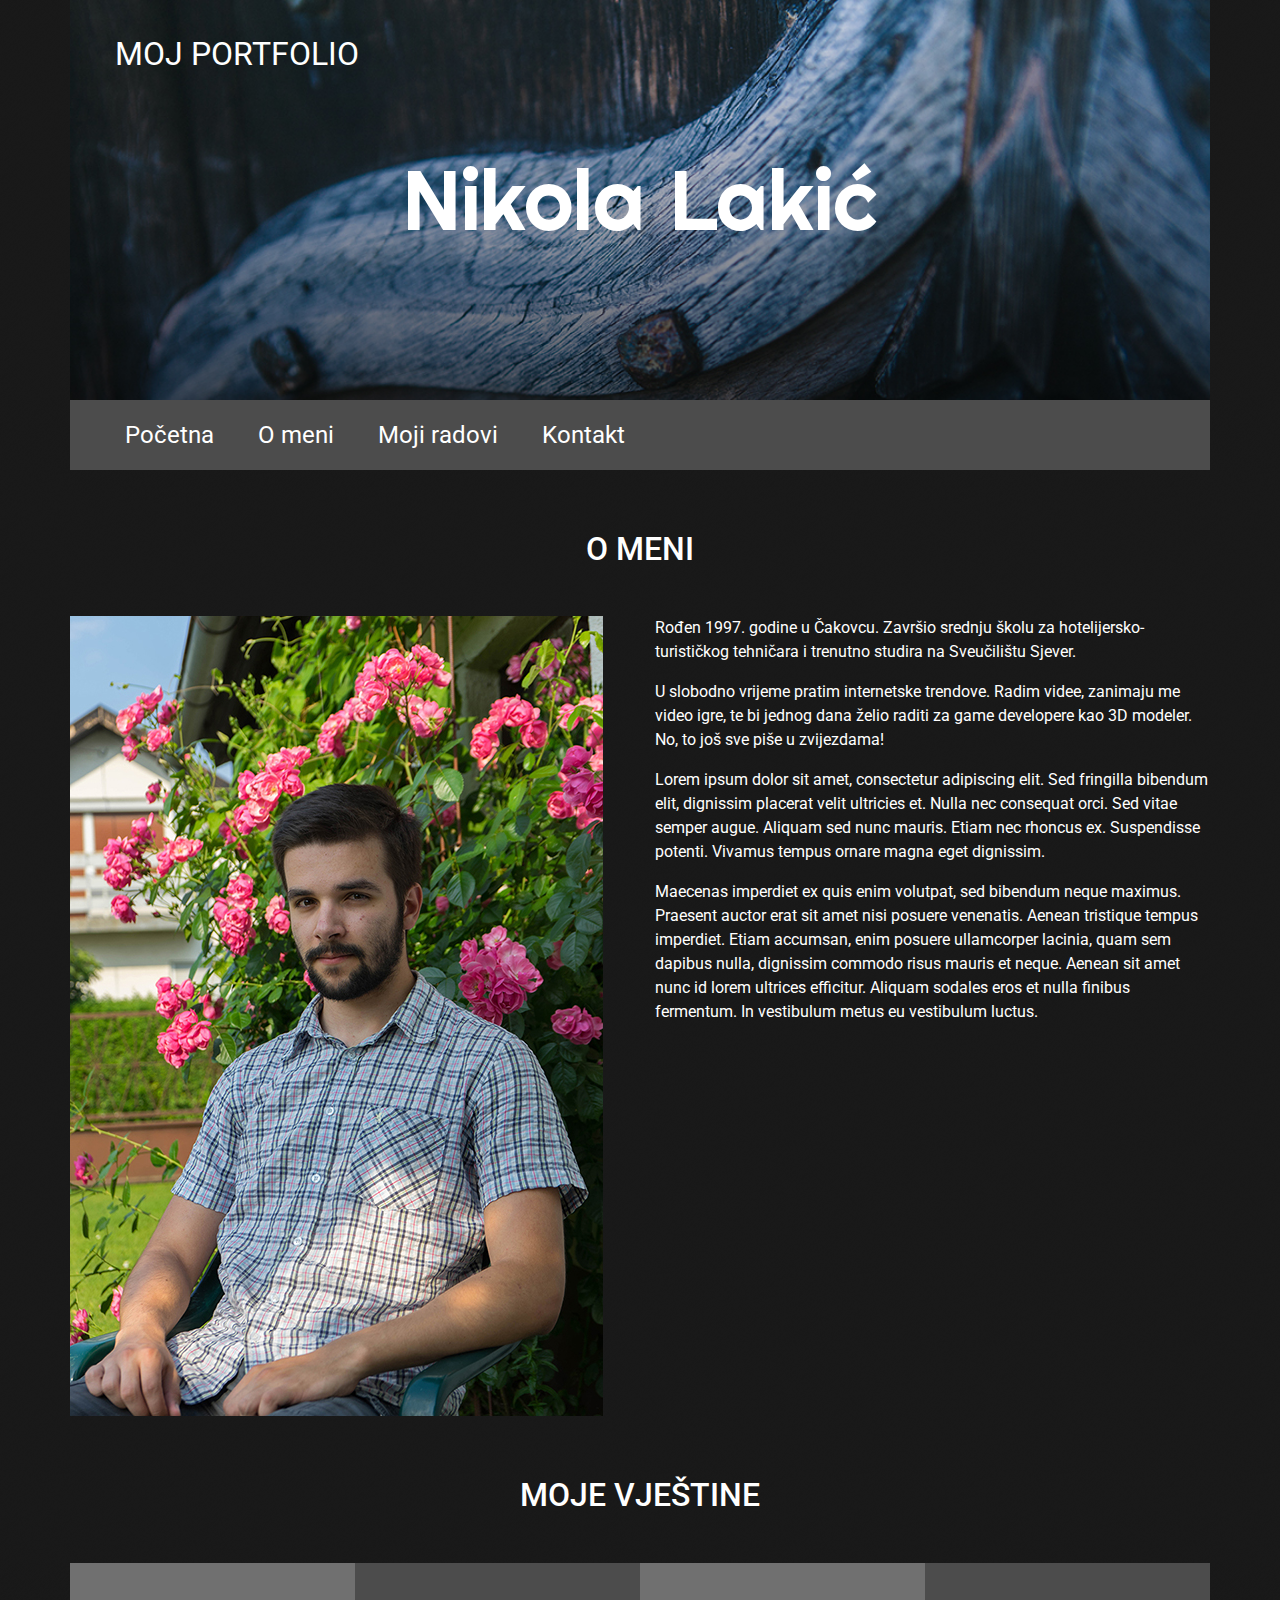
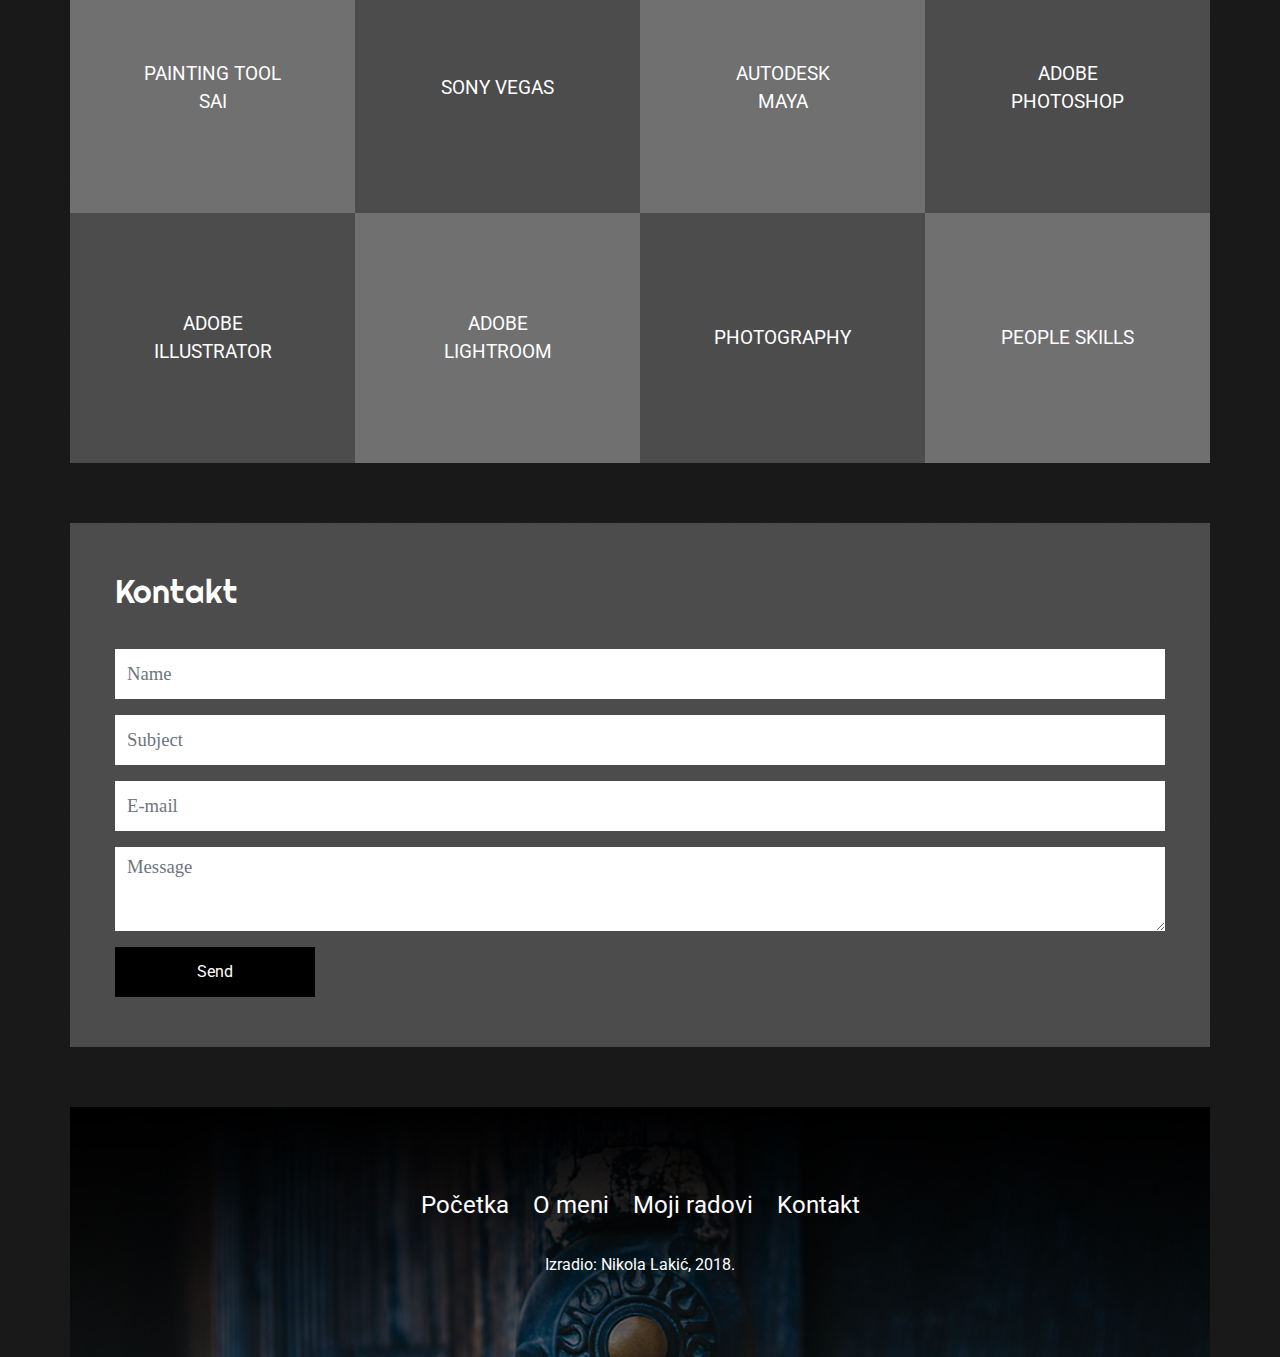
<file: o_meni.html>
<!doctype html>
<html lang="hr">
	<head>
		<meta charset="utf-8">
		<meta name="viewport" content="width=device-width, initial-scale=1, shrink-to-fit=no">
		<title>Moj portfolio</title>
		<link rel="stylesheet" href="bootstrap/bootstrap.min.css">		
		<link href="https://fonts.googleapis.com/css?family=Lobster|Roboto|Shrikhand|Noto+Sans+JP|Righteous" rel="stylesheet">
		<link rel="stylesheet" href="https://use.fontawesome.com/releases/v5.5.0/css/all.css">
		<link rel="stylesheet" href="lightbox/css/lightbox.css">
		<link rel="stylesheet" href="style.css">
	</head>
	<body>
		<div class="container">			
			<!-- ************** Zaglavlje / početak ************** -->
			<div class="row zaglavlje">
				<div class="col">
					<a href="index.html">Moj portfolio</a>
					<p>Nikola Lakić</p>
				</div>
			</div>
			<!-- ************** Zaglavlje / kraj ************** -->
			
			<!-- ************** Navigacija / početak ************** -->
			<div class="row navigacija">
				<div class="col">
					<div class="hamburger">
						<span class="fas fa-bars"></span>
					</div>
					<ul class="main-menu">
						<li><a href="index.html">Početna</a></li>
						<li><a href="o_meni.html">O meni</a></li>
						<li><a href="moji_radovi.html">Moji radovi</a></li>
						<li><a href="kontakt.html">Kontakt</a></li>
					</ul>
				</div>
			</div>
			<!-- ************** Navigacija / kraj ************** -->

			<!-- ************** O meni / početak ************** -->
						
			<div class="row o-meni">
				<div class="col-12">
					<h1>O meni</h1>
				</div>
				<div class="row">
					<div class="col-md-6">
						<img src="slike/o_meni1.jpg" class="img-fluid">
					</div>				
					<div class="col-md-6">
						<p>Rođen 1997. godine u Čakovcu. Završio srednju školu za hotelijersko-turističkog tehničara i trenutno studira na Sveučilištu Sjever.</p>
						<p>U slobodno vrijeme pratim internetske trendove. Radim videe, zanimaju me video igre, te bi jednog dana želio raditi za game developere kao 3D modeler. No, to još sve piše u zvijezdama!</p>
						<p>Lorem ipsum dolor sit amet, consectetur adipiscing elit. Sed fringilla bibendum elit, dignissim placerat velit ultricies et. Nulla nec consequat orci. Sed vitae semper augue. Aliquam sed nunc mauris. Etiam nec rhoncus ex. Suspendisse potenti. Vivamus tempus ornare magna eget dignissim.</p>
						<p>Maecenas imperdiet ex quis enim volutpat, sed bibendum neque maximus. Praesent auctor erat sit amet nisi posuere venenatis. Aenean tristique tempus imperdiet. Etiam accumsan, enim posuere ullamcorper lacinia, quam sem dapibus nulla, dignissim commodo risus mauris et neque. Aenean sit amet nunc id lorem ultrices efficitur. Aliquam sodales eros et nulla finibus fermentum. In vestibulum metus eu vestibulum luctus.</p>
					</div>
				</div>
			</div>
			
			<div class="row vjestine">
				<div class="col-12">
					<h1>Moje vještine</h1>
				</div>
				<div class="col-md-3 vjestina svijetlo-siva"><p>Painting tool SAI</p></div>			
				<div class="col-md-3 vjestina tamno-siva"><p>Sony Vegas</p></div>			
				<div class="col-md-3 vjestina svijetlo-siva"><p>Autodesk Maya</p></div>
				<div class="col-md-3 vjestina tamno-siva"><p>Adobe Photoshop</p></div>
				<div class="col-md-3 vjestina tamno-siva"><p>Adobe Illustrator</p></div>		
				<div class="col-md-3 vjestina svijetlo-siva"><p>Adobe Lightroom</p></div>			
				<div class="col-md-3 vjestina tamno-siva"><p>Photography</p></div>
				<div class="col-md-3 vjestina svijetlo-siva"><p>People Skills</p></div>			
			</div>
			
			<!-- ************** O meni / kraj ************** -->
			
			<!-- ************** Kontakt / početak ************** -->
			<div class="row kontakt">
				<div class="col">
					<h1>Kontakt</h1>
					<form action="" method="post">
						<div class="form-group">							
							<input type="text" class="form-control" id="name" placeholder="Name">
						</div>
						<div class="form-group">							
							<input type="text" class="form-control" id="subject" placeholder="Subject">
						</div>	
						<div class="form-group">							
							<input type="email" class="form-control" id="e-mail" placeholder="E-mail">
						</div>				
						<div class="form-group">
							<textarea class="form-control" id="message" rows="3" placeholder="Message"></textarea>
						</div>
						<button type="submit" class="btn btn-primary">Send</button>
					</form>
				</div>
			</div>
			<!-- ************** Kontakt / kraj ************** -->
		
			<!-- ************** Footer / početak ************** -->
			<div class="row footer">
				<div class="col">
					<div class="footer-content">
						<ul>
							<li><a href="index.html">Početka</a></li>
							<li><a href="o_meni.html">O meni</a></li>
							<li><a href="moji_radovi.html">Moji radovi</a></li>
							<li><a href="kontakt.html">Kontakt</a></li>
						</ul>
						<p>Izradio: Nikola Lakić, 2018.</p>
					</div>
				</div>
			</div>
			<!-- ************** Footer / kraj ************** -->
		</div>
		<script src="bootstrap/jquery.min.js"></script>
		<script src="bootstrap/popper.min.js"></script>
		<script src="bootstrap/bootstrap.min.js"></script>
		<script src="lightbox/js/lightbox.js"></script>
		<script>
			$('.hamburger').click(function(){
				$('.main-menu').slideToggle();
			});
		</script>
	</body>
</html>
</file>
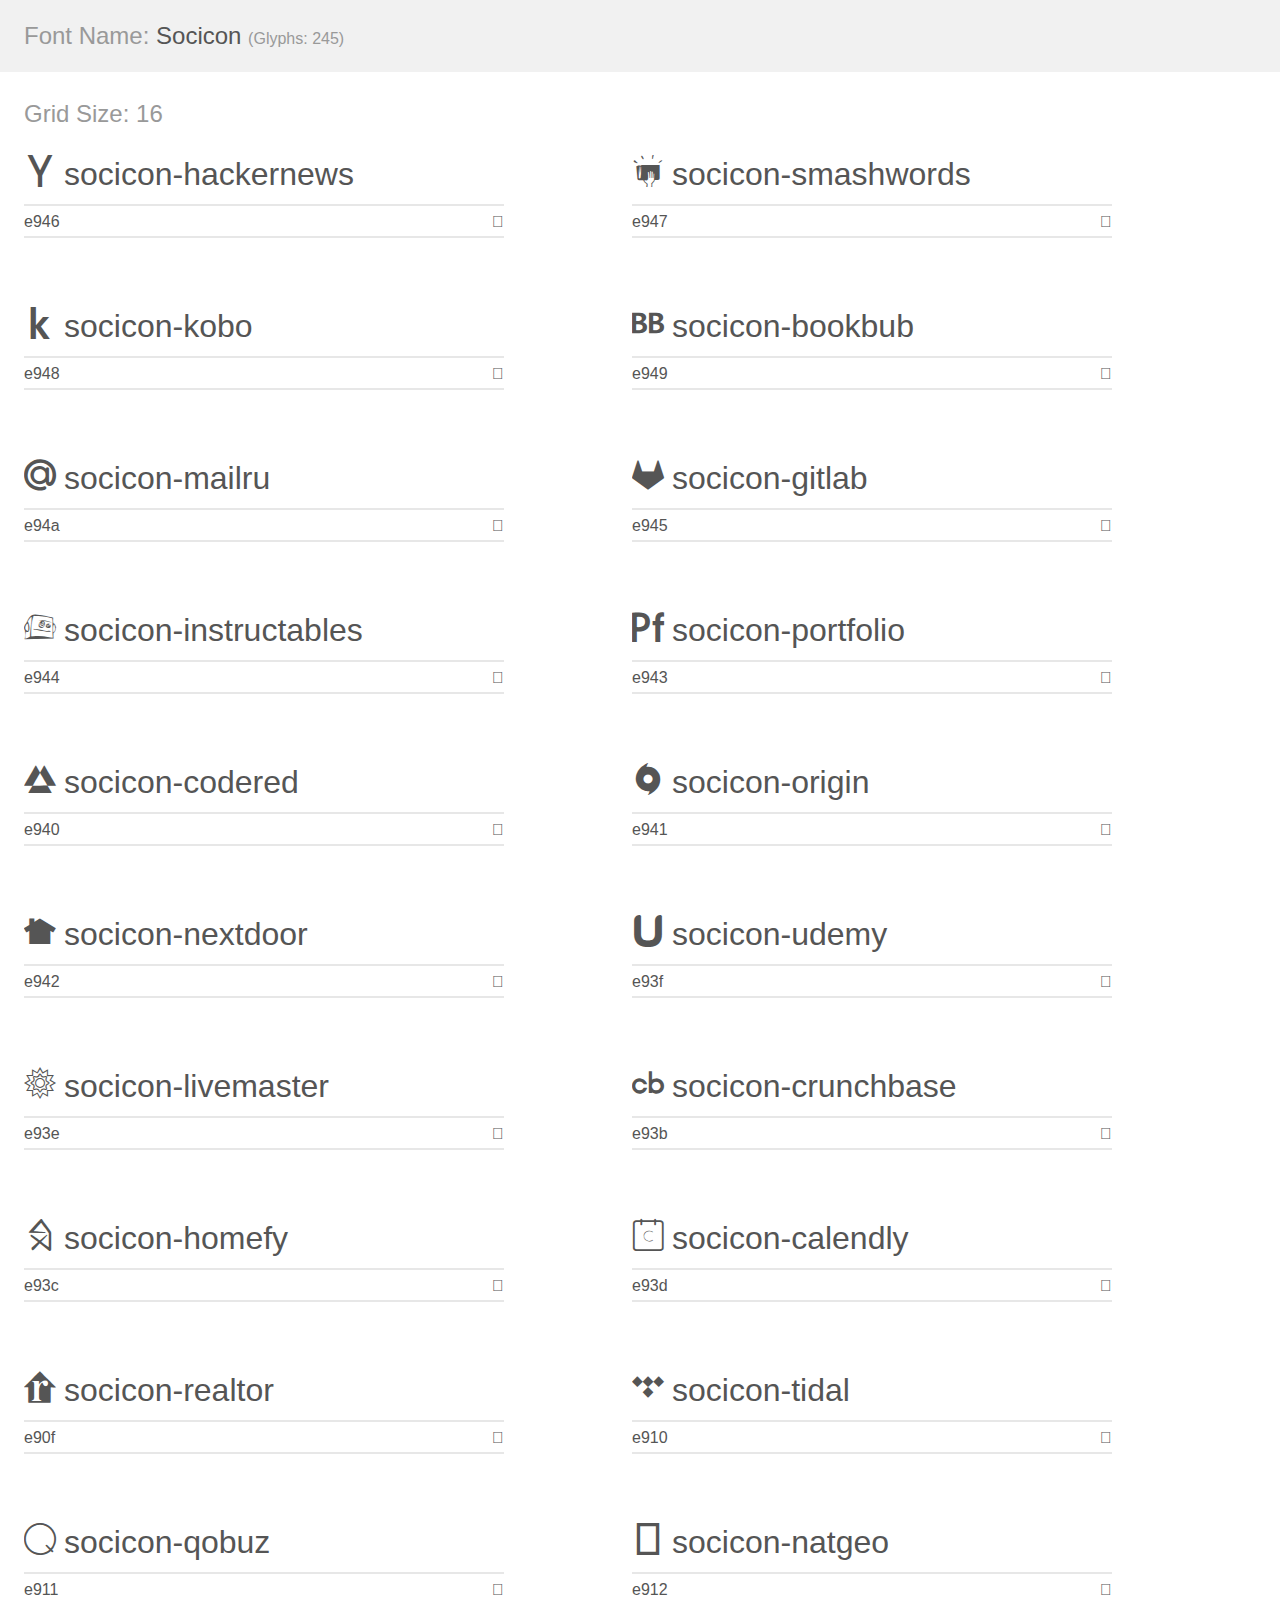
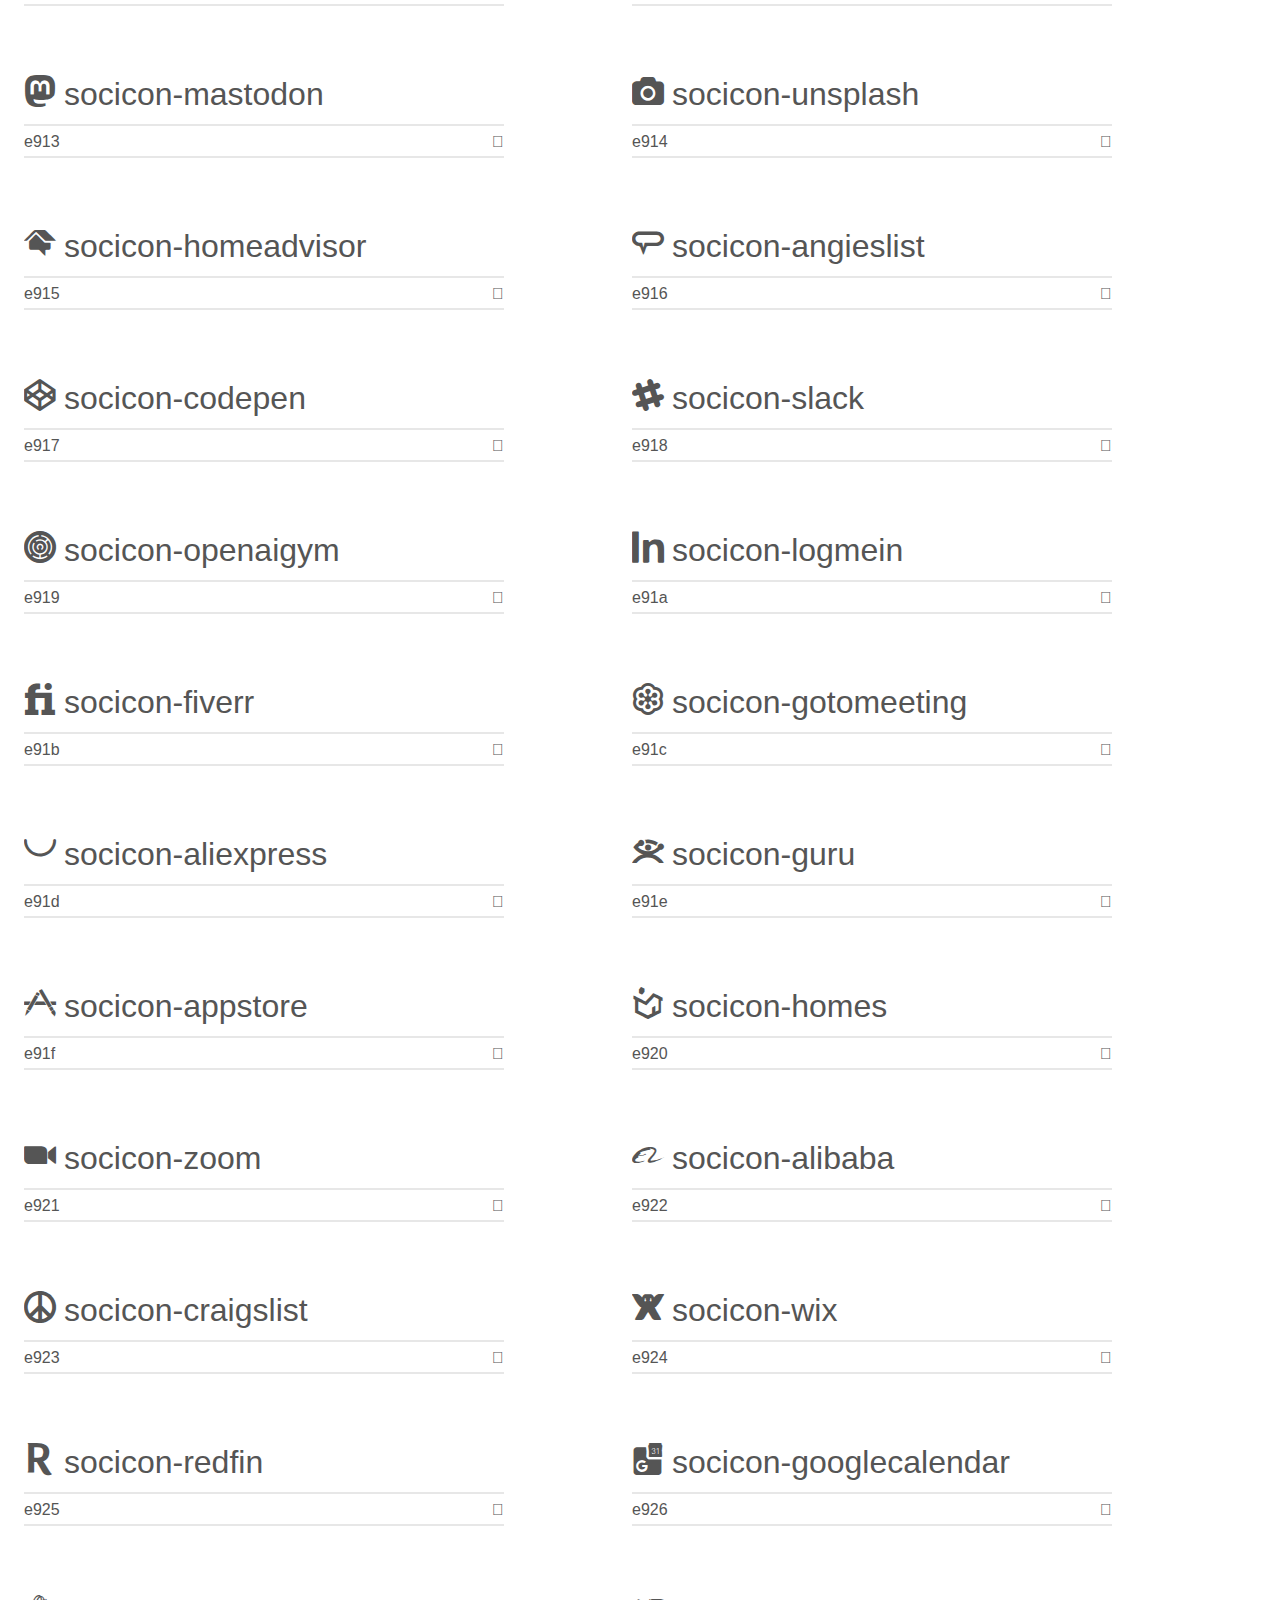
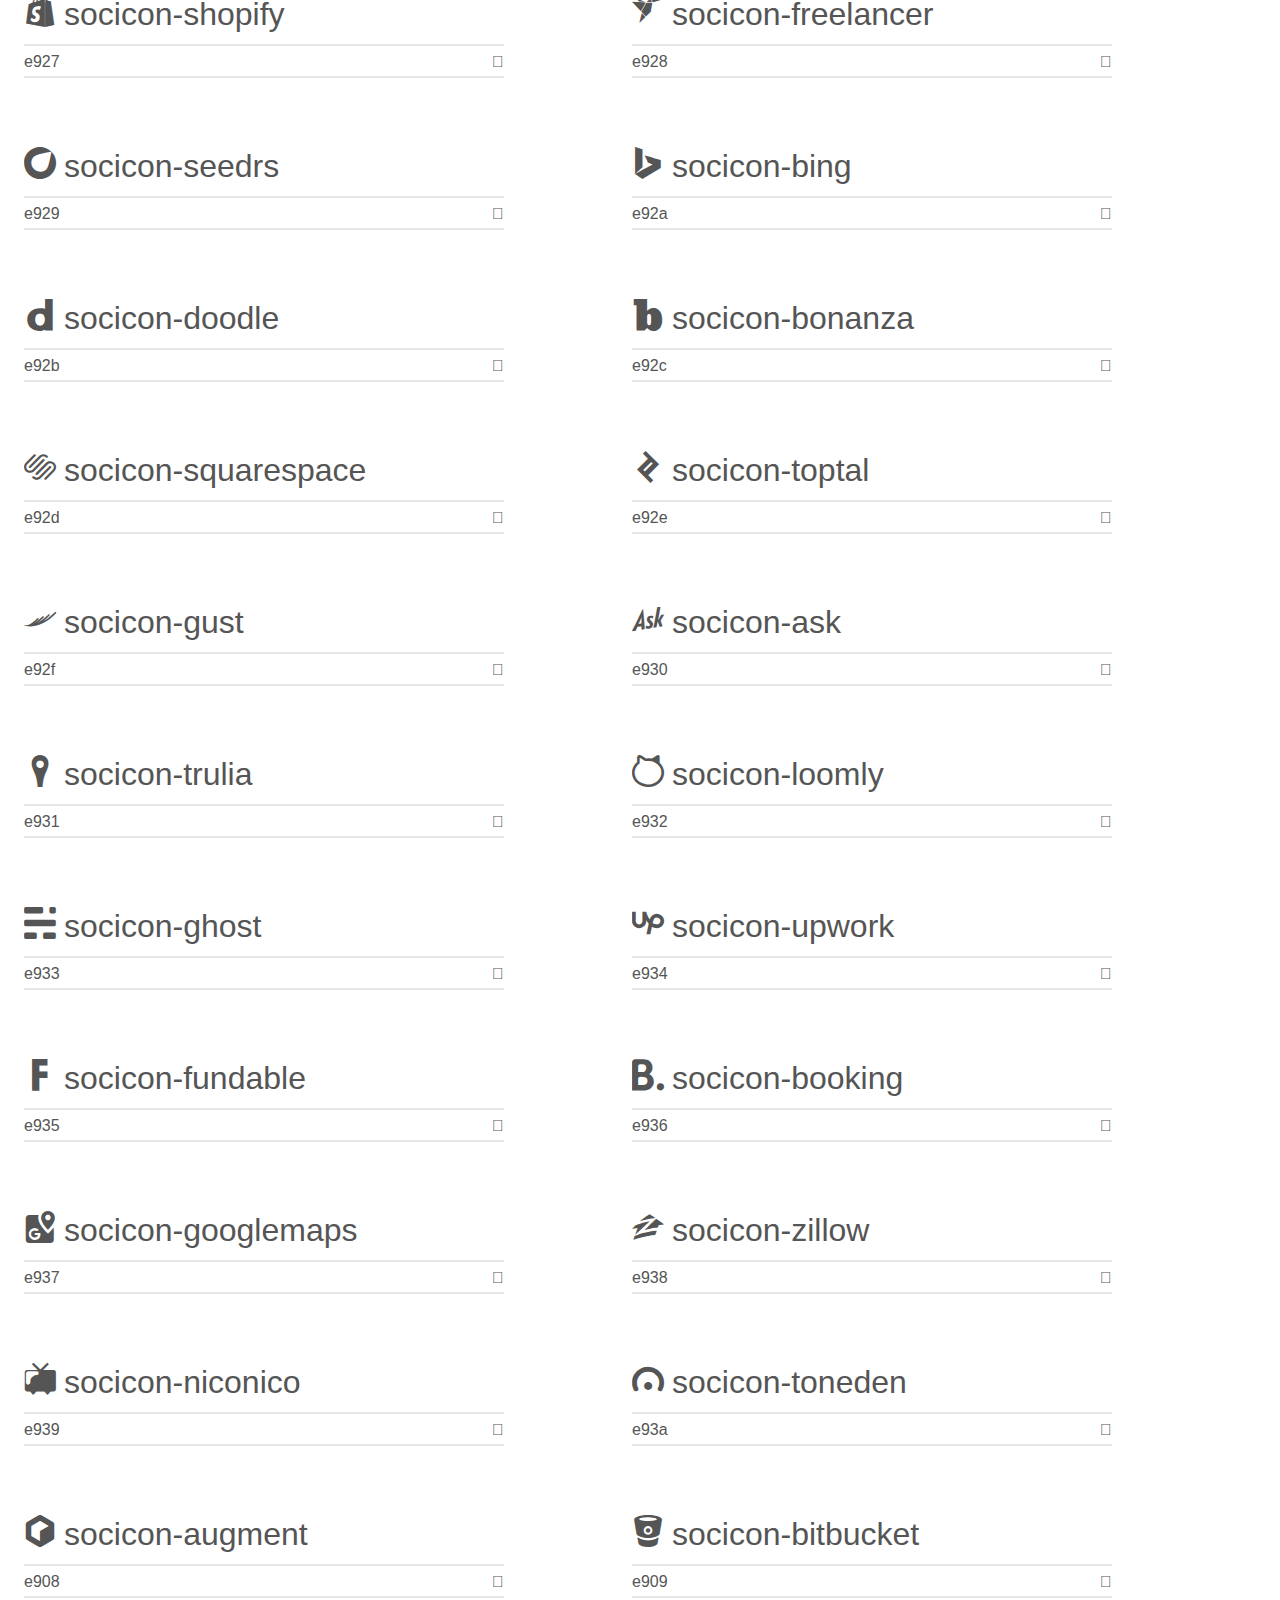
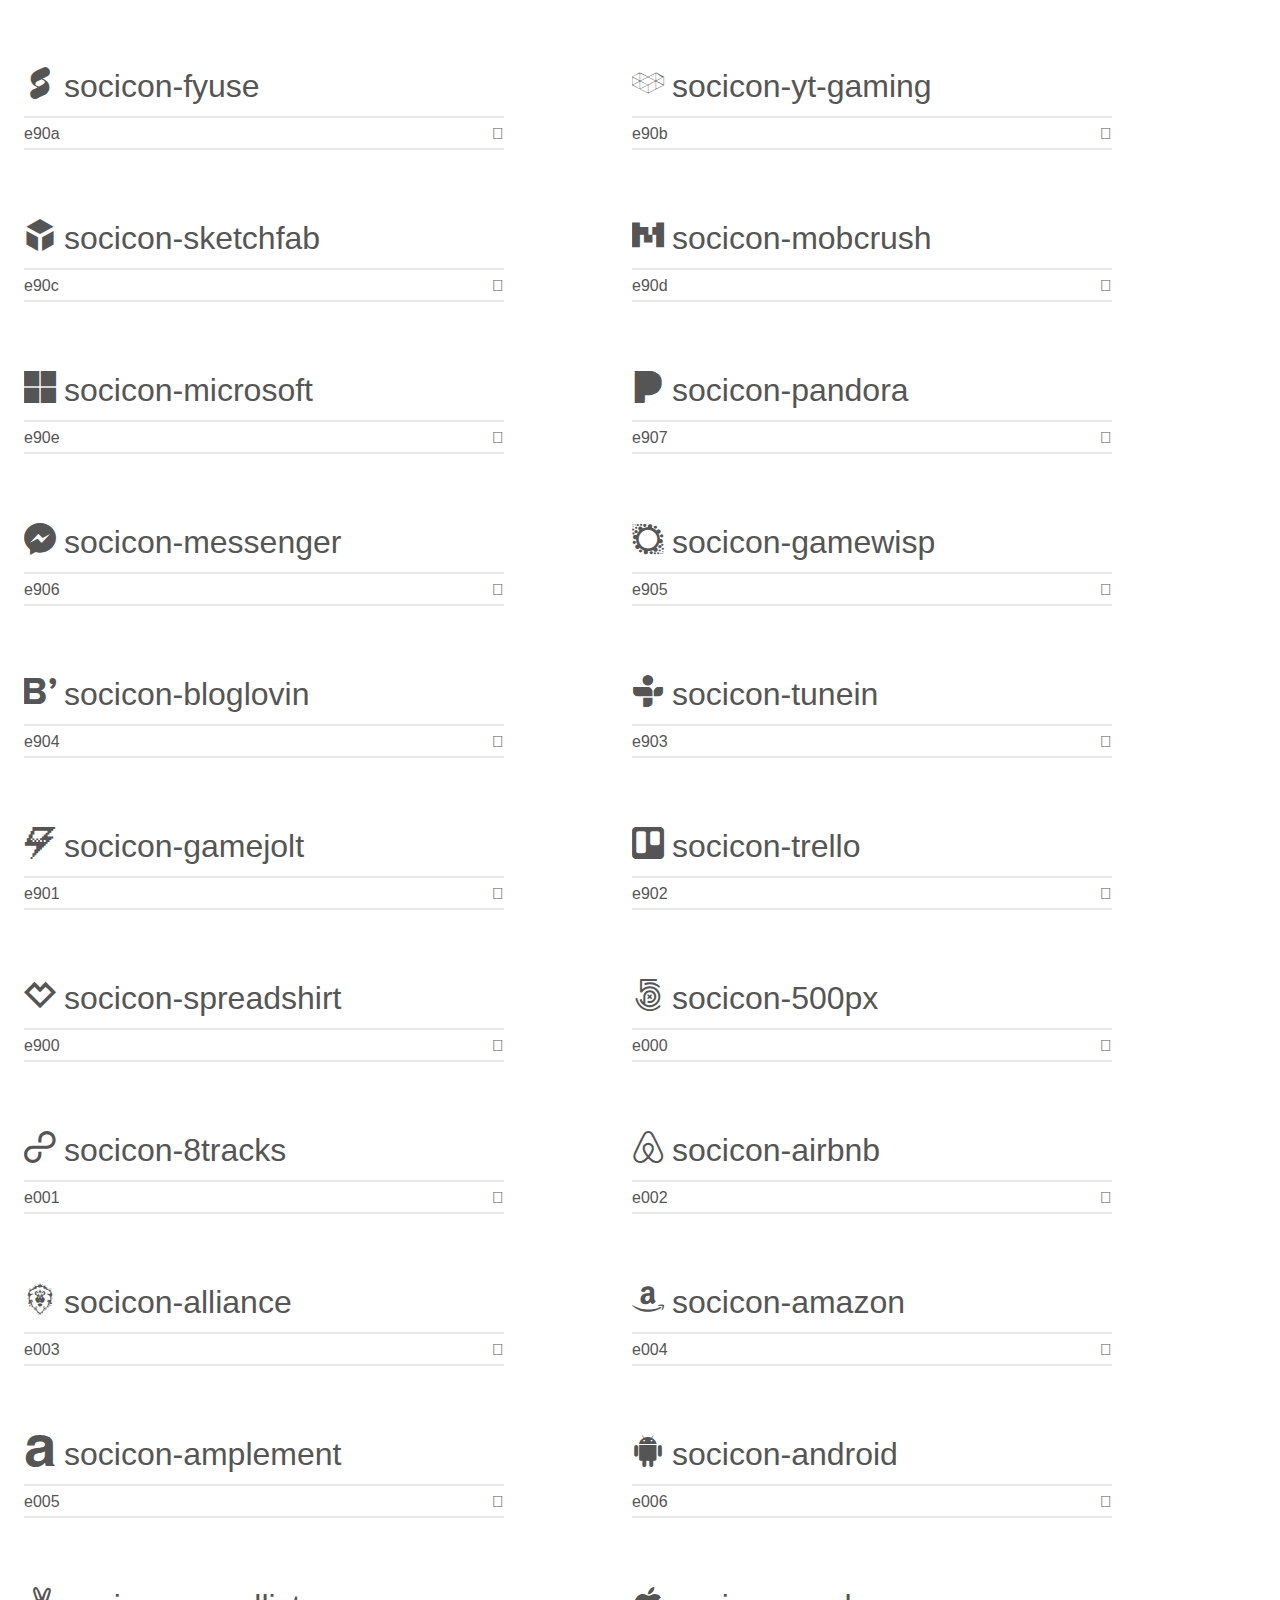
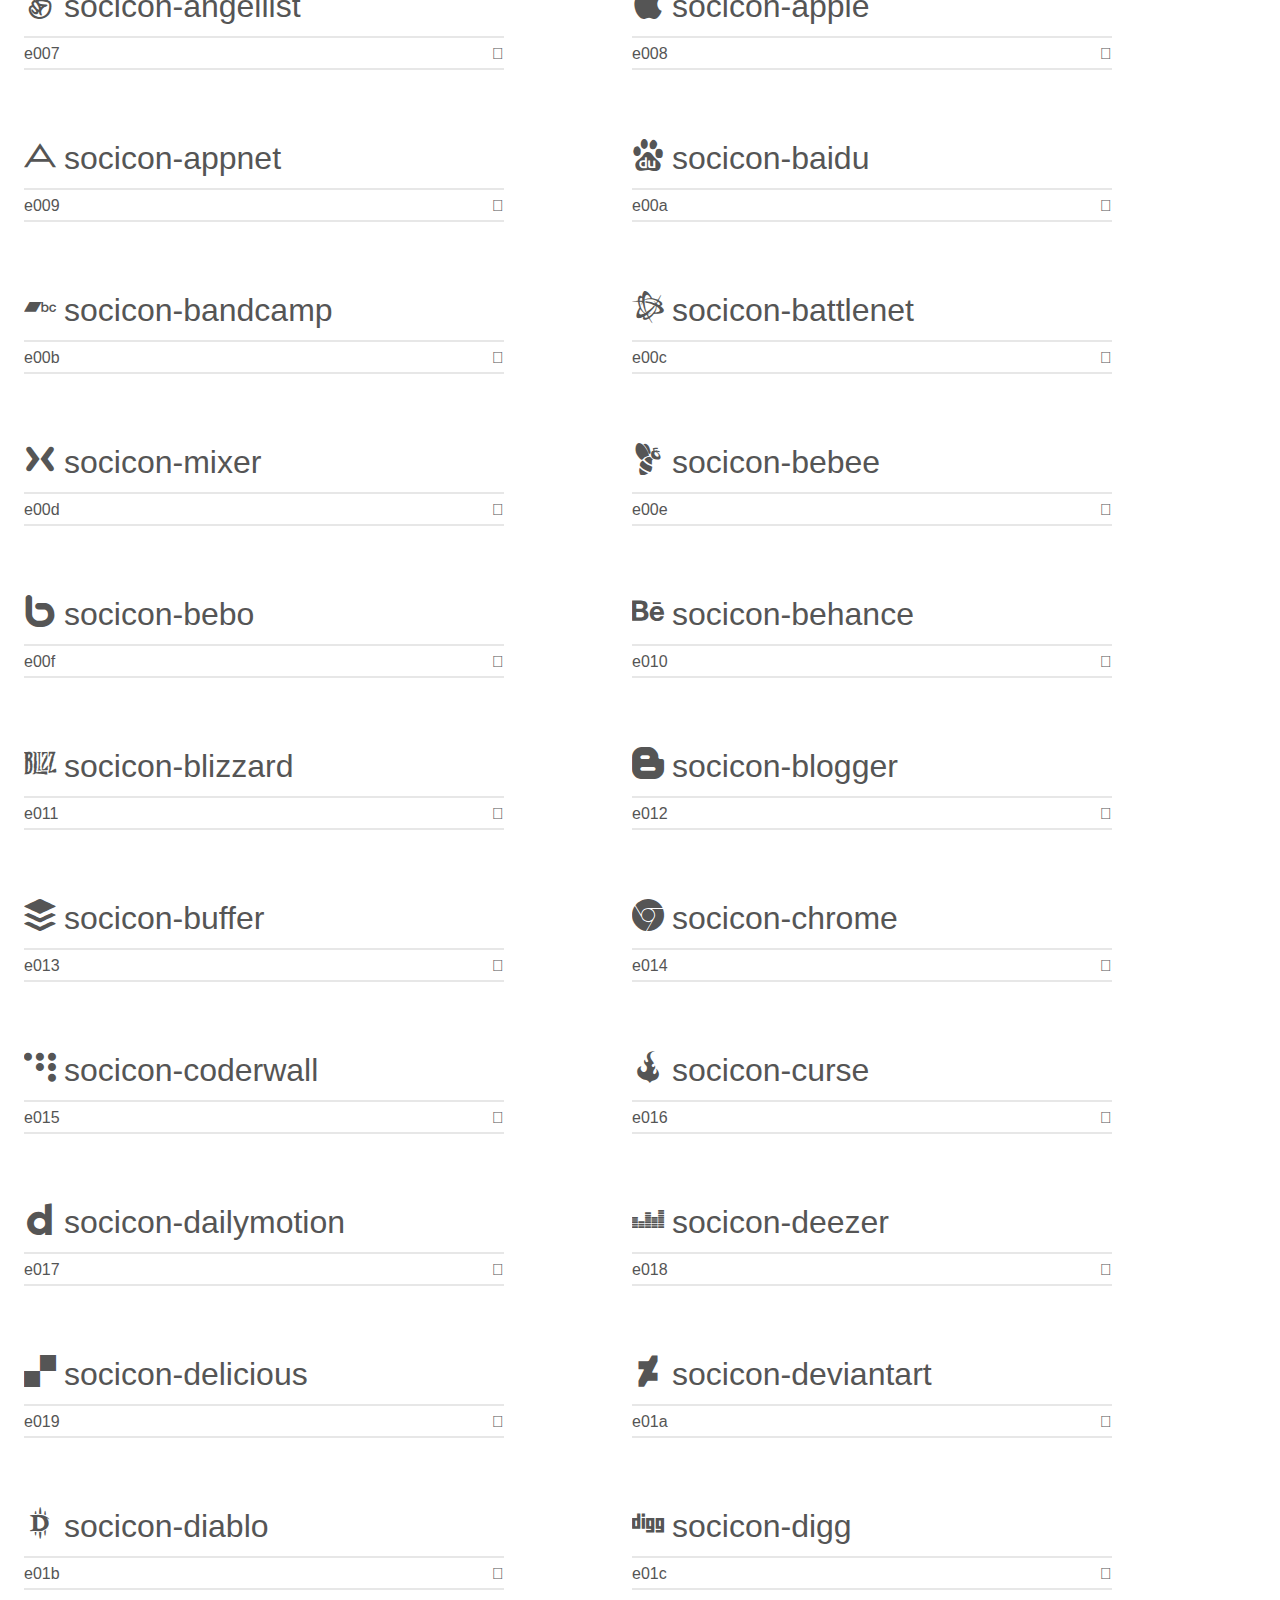
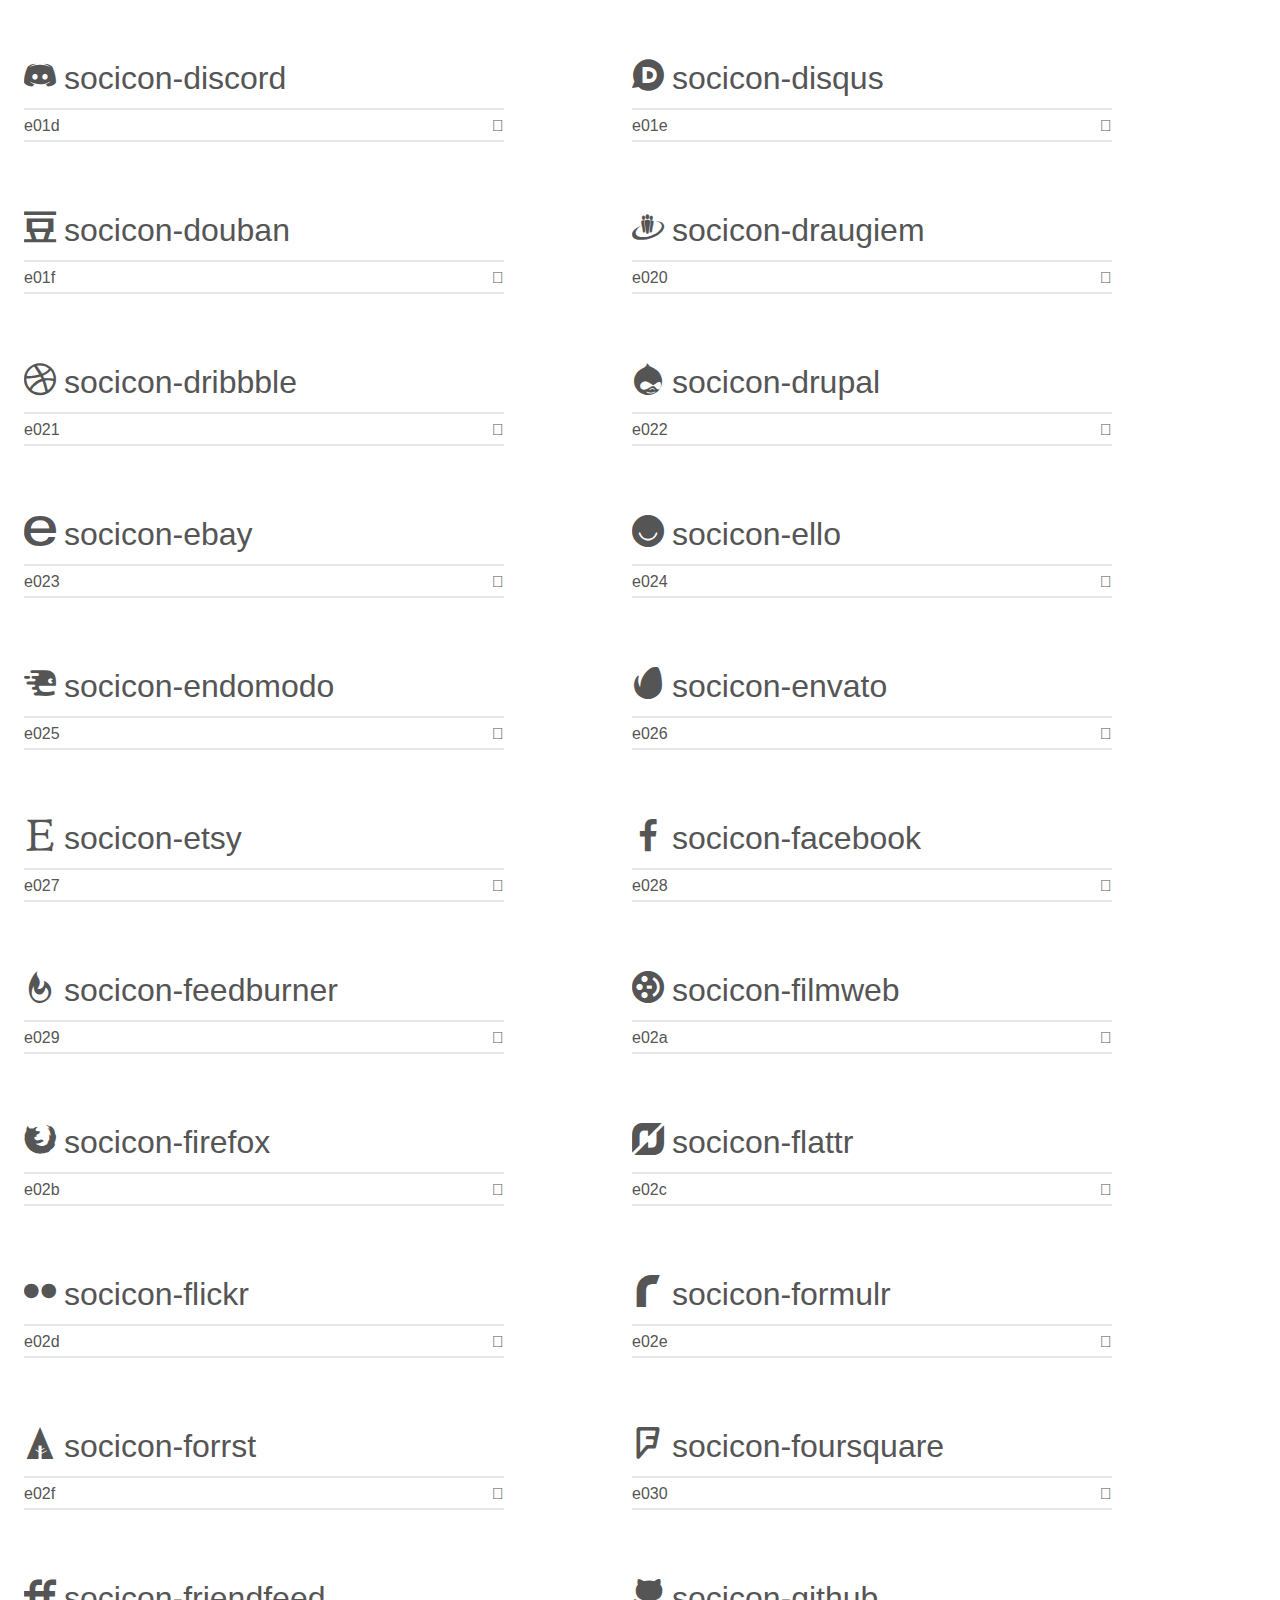
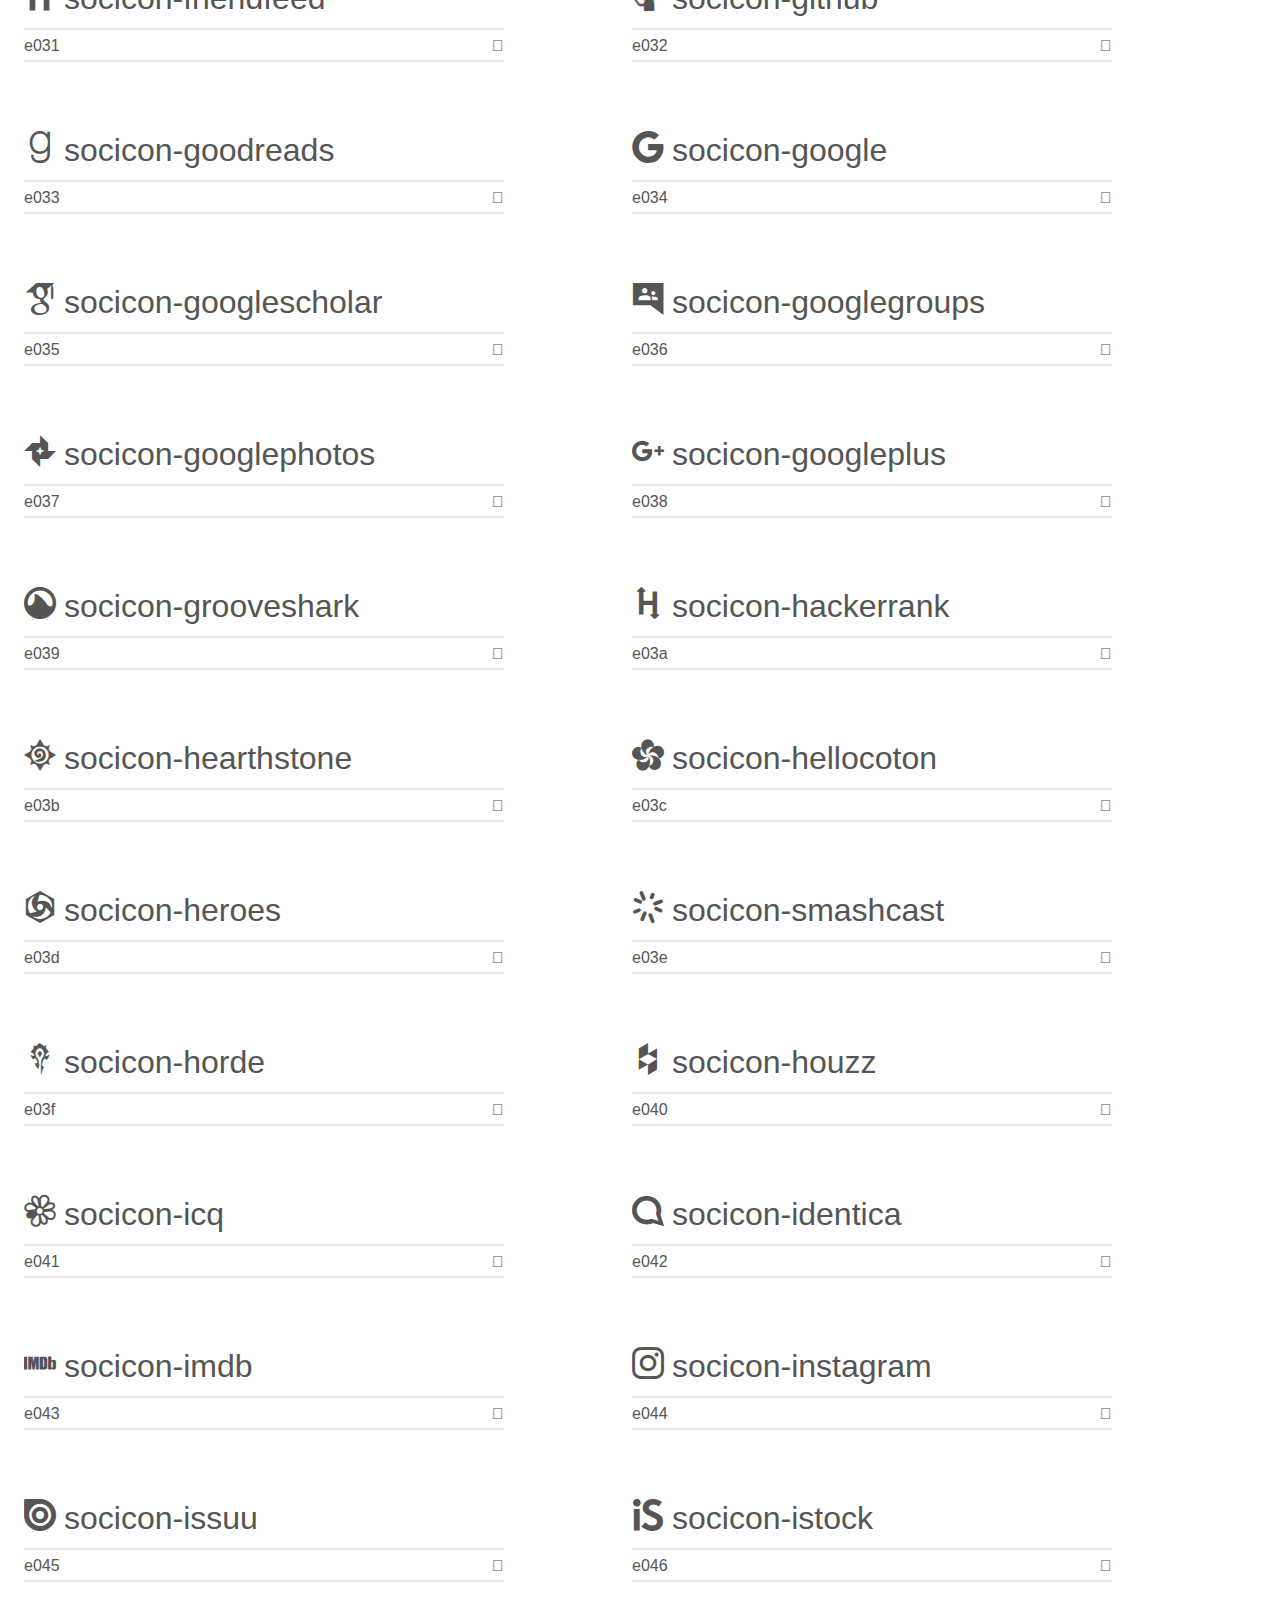
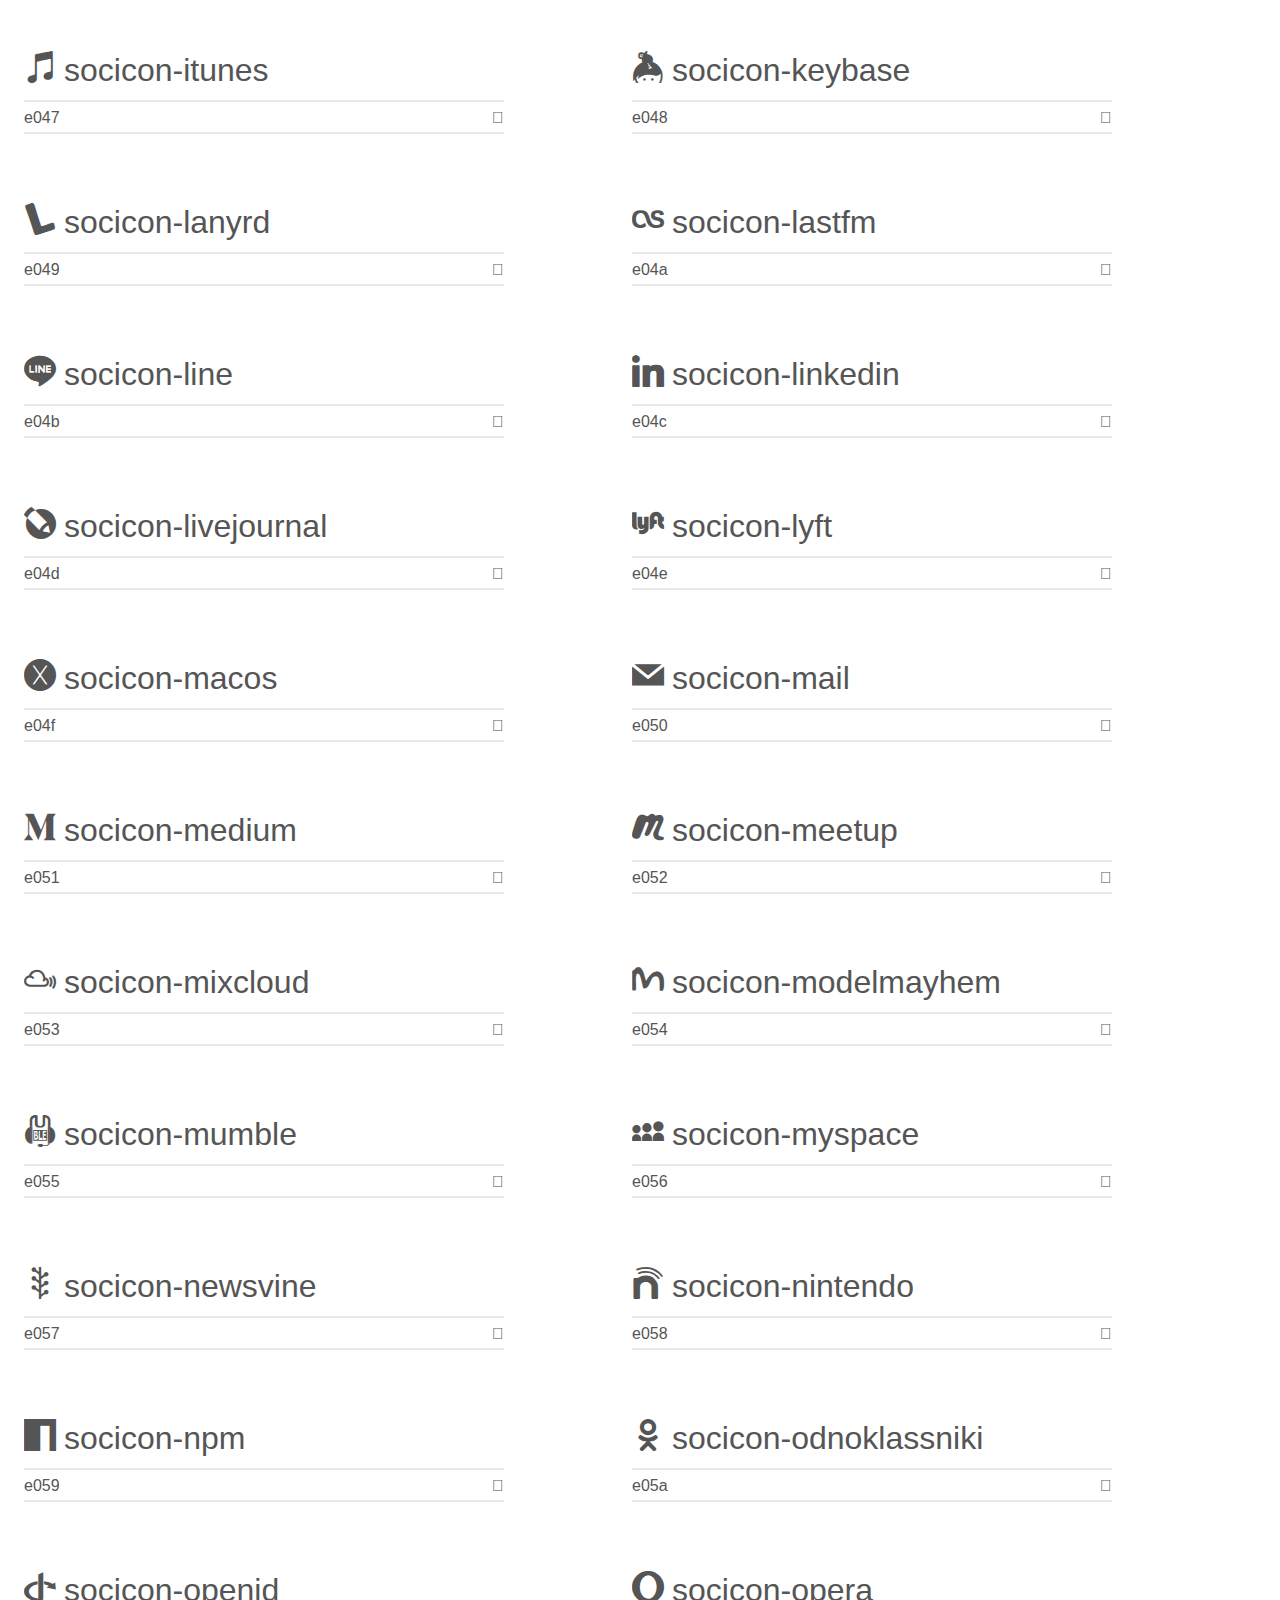
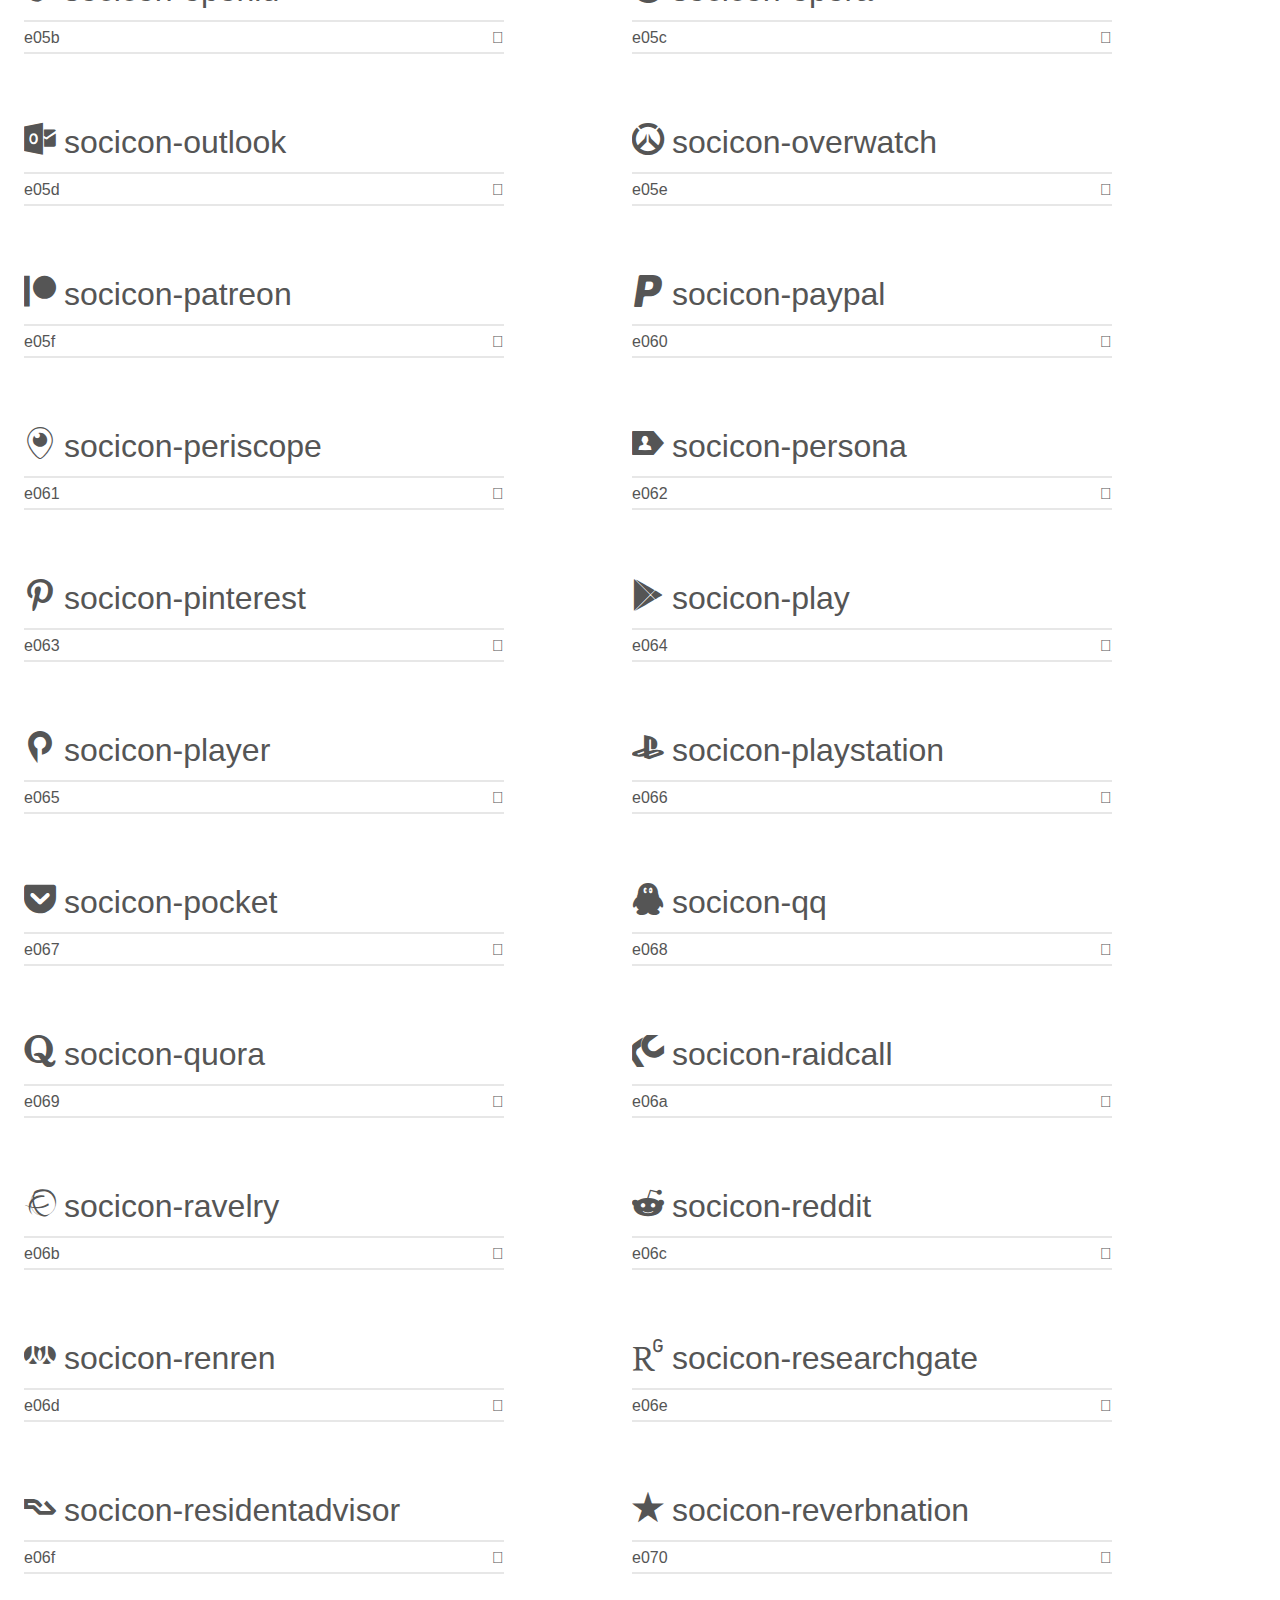
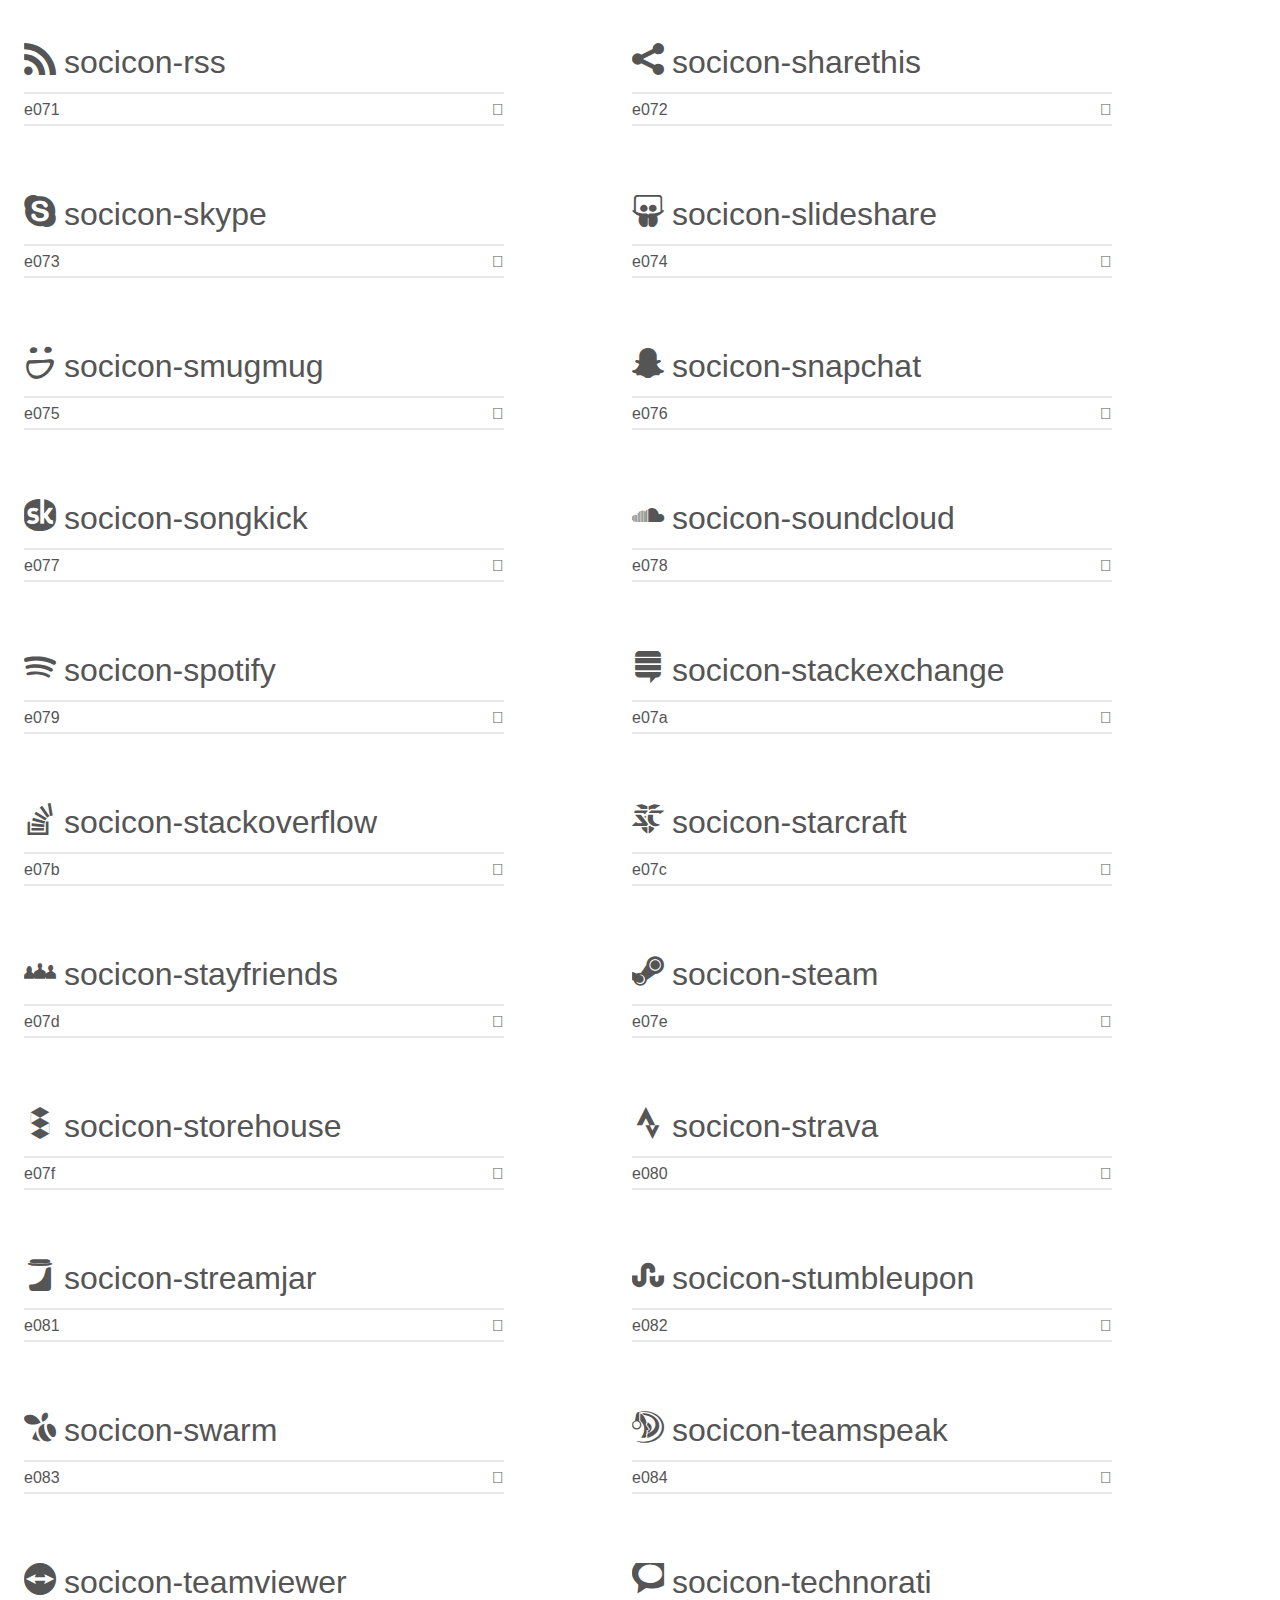
<file: socicon/demo.html>
<!doctype html>
<html>
<head>
    <meta charset="utf-8">
    <title>IcoMoon Demo</title>
    <meta name="description" content="An Icon Font Generated By IcoMoon.io">
    <meta name="viewport" content="width=device-width, initial-scale=1">
    <link rel="stylesheet" href="demo-files/demo.css">
    <link rel="stylesheet" href="style.css"></head>
<body>
    <div class="bgc1 clearfix">
        <h1 class="mhmm mvm"><span class="fgc1">Font Name:</span> Socicon <small class="fgc1">(Glyphs:&nbsp;245)</small></h1>
    </div>
    <div class="clearfix mhl ptl">
        <h1 class="mvm mtn fgc1">Grid Size: 16</h1>
        <div class="glyph fs1">
            <div class="clearfix bshadow0 pbs">
                <span class="socicon-hackernews">
                
                </span>
                <span class="mls"> socicon-hackernews</span>
            </div>
            <fieldset class="fs0 size1of1 clearfix hidden-false">
                <input type="text" readonly value="e946" class="unit size1of2" />
                <input type="text" maxlength="1" readonly value="&#xe946;" class="unitRight size1of2 talign-right" />
            </fieldset>
            <div class="fs0 bshadow0 clearfix hidden-true">
                <span class="unit pvs fgc1">liga: </span>
                <input type="text" readonly value="" class="liga unitRight" />
            </div>
        </div>
        <div class="glyph fs1">
            <div class="clearfix bshadow0 pbs">
                <span class="socicon-smashwords">
                
                </span>
                <span class="mls"> socicon-smashwords</span>
            </div>
            <fieldset class="fs0 size1of1 clearfix hidden-false">
                <input type="text" readonly value="e947" class="unit size1of2" />
                <input type="text" maxlength="1" readonly value="&#xe947;" class="unitRight size1of2 talign-right" />
            </fieldset>
            <div class="fs0 bshadow0 clearfix hidden-true">
                <span class="unit pvs fgc1">liga: </span>
                <input type="text" readonly value="" class="liga unitRight" />
            </div>
        </div>
        <div class="glyph fs1">
            <div class="clearfix bshadow0 pbs">
                <span class="socicon-kobo">
                
                </span>
                <span class="mls"> socicon-kobo</span>
            </div>
            <fieldset class="fs0 size1of1 clearfix hidden-false">
                <input type="text" readonly value="e948" class="unit size1of2" />
                <input type="text" maxlength="1" readonly value="&#xe948;" class="unitRight size1of2 talign-right" />
            </fieldset>
            <div class="fs0 bshadow0 clearfix hidden-true">
                <span class="unit pvs fgc1">liga: </span>
                <input type="text" readonly value="" class="liga unitRight" />
            </div>
        </div>
        <div class="glyph fs1">
            <div class="clearfix bshadow0 pbs">
                <span class="socicon-bookbub">
                
                </span>
                <span class="mls"> socicon-bookbub</span>
            </div>
            <fieldset class="fs0 size1of1 clearfix hidden-false">
                <input type="text" readonly value="e949" class="unit size1of2" />
                <input type="text" maxlength="1" readonly value="&#xe949;" class="unitRight size1of2 talign-right" />
            </fieldset>
            <div class="fs0 bshadow0 clearfix hidden-true">
                <span class="unit pvs fgc1">liga: </span>
                <input type="text" readonly value="" class="liga unitRight" />
            </div>
        </div>
        <div class="glyph fs1">
            <div class="clearfix bshadow0 pbs">
                <span class="socicon-mailru">
                
                </span>
                <span class="mls"> socicon-mailru</span>
            </div>
            <fieldset class="fs0 size1of1 clearfix hidden-false">
                <input type="text" readonly value="e94a" class="unit size1of2" />
                <input type="text" maxlength="1" readonly value="&#xe94a;" class="unitRight size1of2 talign-right" />
            </fieldset>
            <div class="fs0 bshadow0 clearfix hidden-true">
                <span class="unit pvs fgc1">liga: </span>
                <input type="text" readonly value="" class="liga unitRight" />
            </div>
        </div>
        <div class="glyph fs1">
            <div class="clearfix bshadow0 pbs">
                <span class="socicon-gitlab">
                
                </span>
                <span class="mls"> socicon-gitlab</span>
            </div>
            <fieldset class="fs0 size1of1 clearfix hidden-false">
                <input type="text" readonly value="e945" class="unit size1of2" />
                <input type="text" maxlength="1" readonly value="&#xe945;" class="unitRight size1of2 talign-right" />
            </fieldset>
            <div class="fs0 bshadow0 clearfix hidden-true">
                <span class="unit pvs fgc1">liga: </span>
                <input type="text" readonly value="" class="liga unitRight" />
            </div>
        </div>
        <div class="glyph fs1">
            <div class="clearfix bshadow0 pbs">
                <span class="socicon-instructables">
                
                </span>
                <span class="mls"> socicon-instructables</span>
            </div>
            <fieldset class="fs0 size1of1 clearfix hidden-false">
                <input type="text" readonly value="e944" class="unit size1of2" />
                <input type="text" maxlength="1" readonly value="&#xe944;" class="unitRight size1of2 talign-right" />
            </fieldset>
            <div class="fs0 bshadow0 clearfix hidden-true">
                <span class="unit pvs fgc1">liga: </span>
                <input type="text" readonly value="" class="liga unitRight" />
            </div>
        </div>
        <div class="glyph fs1">
            <div class="clearfix bshadow0 pbs">
                <span class="socicon-portfolio">
                
                </span>
                <span class="mls"> socicon-portfolio</span>
            </div>
            <fieldset class="fs0 size1of1 clearfix hidden-false">
                <input type="text" readonly value="e943" class="unit size1of2" />
                <input type="text" maxlength="1" readonly value="&#xe943;" class="unitRight size1of2 talign-right" />
            </fieldset>
            <div class="fs0 bshadow0 clearfix hidden-true">
                <span class="unit pvs fgc1">liga: </span>
                <input type="text" readonly value="" class="liga unitRight" />
            </div>
        </div>
        <div class="glyph fs1">
            <div class="clearfix bshadow0 pbs">
                <span class="socicon-codered">
                
                </span>
                <span class="mls"> socicon-codered</span>
            </div>
            <fieldset class="fs0 size1of1 clearfix hidden-false">
                <input type="text" readonly value="e940" class="unit size1of2" />
                <input type="text" maxlength="1" readonly value="&#xe940;" class="unitRight size1of2 talign-right" />
            </fieldset>
            <div class="fs0 bshadow0 clearfix hidden-true">
                <span class="unit pvs fgc1">liga: </span>
                <input type="text" readonly value="" class="liga unitRight" />
            </div>
        </div>
        <div class="glyph fs1">
            <div class="clearfix bshadow0 pbs">
                <span class="socicon-origin">
                
                </span>
                <span class="mls"> socicon-origin</span>
            </div>
            <fieldset class="fs0 size1of1 clearfix hidden-false">
                <input type="text" readonly value="e941" class="unit size1of2" />
                <input type="text" maxlength="1" readonly value="&#xe941;" class="unitRight size1of2 talign-right" />
            </fieldset>
            <div class="fs0 bshadow0 clearfix hidden-true">
                <span class="unit pvs fgc1">liga: </span>
                <input type="text" readonly value="" class="liga unitRight" />
            </div>
        </div>
        <div class="glyph fs1">
            <div class="clearfix bshadow0 pbs">
                <span class="socicon-nextdoor">
                
                </span>
                <span class="mls"> socicon-nextdoor</span>
            </div>
            <fieldset class="fs0 size1of1 clearfix hidden-false">
                <input type="text" readonly value="e942" class="unit size1of2" />
                <input type="text" maxlength="1" readonly value="&#xe942;" class="unitRight size1of2 talign-right" />
            </fieldset>
            <div class="fs0 bshadow0 clearfix hidden-true">
                <span class="unit pvs fgc1">liga: </span>
                <input type="text" readonly value="" class="liga unitRight" />
            </div>
        </div>
        <div class="glyph fs1">
            <div class="clearfix bshadow0 pbs">
                <span class="socicon-udemy">
                
                </span>
                <span class="mls"> socicon-udemy</span>
            </div>
            <fieldset class="fs0 size1of1 clearfix hidden-false">
                <input type="text" readonly value="e93f" class="unit size1of2" />
                <input type="text" maxlength="1" readonly value="&#xe93f;" class="unitRight size1of2 talign-right" />
            </fieldset>
            <div class="fs0 bshadow0 clearfix hidden-true">
                <span class="unit pvs fgc1">liga: </span>
                <input type="text" readonly value="" class="liga unitRight" />
            </div>
        </div>
        <div class="glyph fs1">
            <div class="clearfix bshadow0 pbs">
                <span class="socicon-livemaster">
                
                </span>
                <span class="mls"> socicon-livemaster</span>
            </div>
            <fieldset class="fs0 size1of1 clearfix hidden-false">
                <input type="text" readonly value="e93e" class="unit size1of2" />
                <input type="text" maxlength="1" readonly value="&#xe93e;" class="unitRight size1of2 talign-right" />
            </fieldset>
            <div class="fs0 bshadow0 clearfix hidden-true">
                <span class="unit pvs fgc1">liga: </span>
                <input type="text" readonly value="" class="liga unitRight" />
            </div>
        </div>
        <div class="glyph fs1">
            <div class="clearfix bshadow0 pbs">
                <span class="socicon-crunchbase">
                
                </span>
                <span class="mls"> socicon-crunchbase</span>
            </div>
            <fieldset class="fs0 size1of1 clearfix hidden-false">
                <input type="text" readonly value="e93b" class="unit size1of2" />
                <input type="text" maxlength="1" readonly value="&#xe93b;" class="unitRight size1of2 talign-right" />
            </fieldset>
            <div class="fs0 bshadow0 clearfix hidden-true">
                <span class="unit pvs fgc1">liga: </span>
                <input type="text" readonly value="" class="liga unitRight" />
            </div>
        </div>
        <div class="glyph fs1">
            <div class="clearfix bshadow0 pbs">
                <span class="socicon-homefy">
                
                </span>
                <span class="mls"> socicon-homefy</span>
            </div>
            <fieldset class="fs0 size1of1 clearfix hidden-false">
                <input type="text" readonly value="e93c" class="unit size1of2" />
                <input type="text" maxlength="1" readonly value="&#xe93c;" class="unitRight size1of2 talign-right" />
            </fieldset>
            <div class="fs0 bshadow0 clearfix hidden-true">
                <span class="unit pvs fgc1">liga: </span>
                <input type="text" readonly value="" class="liga unitRight" />
            </div>
        </div>
        <div class="glyph fs1">
            <div class="clearfix bshadow0 pbs">
                <span class="socicon-calendly">
                
                </span>
                <span class="mls"> socicon-calendly</span>
            </div>
            <fieldset class="fs0 size1of1 clearfix hidden-false">
                <input type="text" readonly value="e93d" class="unit size1of2" />
                <input type="text" maxlength="1" readonly value="&#xe93d;" class="unitRight size1of2 talign-right" />
            </fieldset>
            <div class="fs0 bshadow0 clearfix hidden-true">
                <span class="unit pvs fgc1">liga: </span>
                <input type="text" readonly value="" class="liga unitRight" />
            </div>
        </div>
        <div class="glyph fs1">
            <div class="clearfix bshadow0 pbs">
                <span class="socicon-realtor">
                
                </span>
                <span class="mls"> socicon-realtor</span>
            </div>
            <fieldset class="fs0 size1of1 clearfix hidden-false">
                <input type="text" readonly value="e90f" class="unit size1of2" />
                <input type="text" maxlength="1" readonly value="&#xe90f;" class="unitRight size1of2 talign-right" />
            </fieldset>
            <div class="fs0 bshadow0 clearfix hidden-true">
                <span class="unit pvs fgc1">liga: </span>
                <input type="text" readonly value="" class="liga unitRight" />
            </div>
        </div>
        <div class="glyph fs1">
            <div class="clearfix bshadow0 pbs">
                <span class="socicon-tidal">
                
                </span>
                <span class="mls"> socicon-tidal</span>
            </div>
            <fieldset class="fs0 size1of1 clearfix hidden-false">
                <input type="text" readonly value="e910" class="unit size1of2" />
                <input type="text" maxlength="1" readonly value="&#xe910;" class="unitRight size1of2 talign-right" />
            </fieldset>
            <div class="fs0 bshadow0 clearfix hidden-true">
                <span class="unit pvs fgc1">liga: </span>
                <input type="text" readonly value="" class="liga unitRight" />
            </div>
        </div>
        <div class="glyph fs1">
            <div class="clearfix bshadow0 pbs">
                <span class="socicon-qobuz">
                
                </span>
                <span class="mls"> socicon-qobuz</span>
            </div>
            <fieldset class="fs0 size1of1 clearfix hidden-false">
                <input type="text" readonly value="e911" class="unit size1of2" />
                <input type="text" maxlength="1" readonly value="&#xe911;" class="unitRight size1of2 talign-right" />
            </fieldset>
            <div class="fs0 bshadow0 clearfix hidden-true">
                <span class="unit pvs fgc1">liga: </span>
                <input type="text" readonly value="" class="liga unitRight" />
            </div>
        </div>
        <div class="glyph fs1">
            <div class="clearfix bshadow0 pbs">
                <span class="socicon-natgeo">
                
                </span>
                <span class="mls"> socicon-natgeo</span>
            </div>
            <fieldset class="fs0 size1of1 clearfix hidden-false">
                <input type="text" readonly value="e912" class="unit size1of2" />
                <input type="text" maxlength="1" readonly value="&#xe912;" class="unitRight size1of2 talign-right" />
            </fieldset>
            <div class="fs0 bshadow0 clearfix hidden-true">
                <span class="unit pvs fgc1">liga: </span>
                <input type="text" readonly value="" class="liga unitRight" />
            </div>
        </div>
        <div class="glyph fs1">
            <div class="clearfix bshadow0 pbs">
                <span class="socicon-mastodon">
                
                </span>
                <span class="mls"> socicon-mastodon</span>
            </div>
            <fieldset class="fs0 size1of1 clearfix hidden-false">
                <input type="text" readonly value="e913" class="unit size1of2" />
                <input type="text" maxlength="1" readonly value="&#xe913;" class="unitRight size1of2 talign-right" />
            </fieldset>
            <div class="fs0 bshadow0 clearfix hidden-true">
                <span class="unit pvs fgc1">liga: </span>
                <input type="text" readonly value="" class="liga unitRight" />
            </div>
        </div>
        <div class="glyph fs1">
            <div class="clearfix bshadow0 pbs">
                <span class="socicon-unsplash">
                
                </span>
                <span class="mls"> socicon-unsplash</span>
            </div>
            <fieldset class="fs0 size1of1 clearfix hidden-false">
                <input type="text" readonly value="e914" class="unit size1of2" />
                <input type="text" maxlength="1" readonly value="&#xe914;" class="unitRight size1of2 talign-right" />
            </fieldset>
            <div class="fs0 bshadow0 clearfix hidden-true">
                <span class="unit pvs fgc1">liga: </span>
                <input type="text" readonly value="" class="liga unitRight" />
            </div>
        </div>
        <div class="glyph fs1">
            <div class="clearfix bshadow0 pbs">
                <span class="socicon-homeadvisor">
                
                </span>
                <span class="mls"> socicon-homeadvisor</span>
            </div>
            <fieldset class="fs0 size1of1 clearfix hidden-false">
                <input type="text" readonly value="e915" class="unit size1of2" />
                <input type="text" maxlength="1" readonly value="&#xe915;" class="unitRight size1of2 talign-right" />
            </fieldset>
            <div class="fs0 bshadow0 clearfix hidden-true">
                <span class="unit pvs fgc1">liga: </span>
                <input type="text" readonly value="" class="liga unitRight" />
            </div>
        </div>
        <div class="glyph fs1">
            <div class="clearfix bshadow0 pbs">
                <span class="socicon-angieslist">
                
                </span>
                <span class="mls"> socicon-angieslist</span>
            </div>
            <fieldset class="fs0 size1of1 clearfix hidden-false">
                <input type="text" readonly value="e916" class="unit size1of2" />
                <input type="text" maxlength="1" readonly value="&#xe916;" class="unitRight size1of2 talign-right" />
            </fieldset>
            <div class="fs0 bshadow0 clearfix hidden-true">
                <span class="unit pvs fgc1">liga: </span>
                <input type="text" readonly value="" class="liga unitRight" />
            </div>
        </div>
        <div class="glyph fs1">
            <div class="clearfix bshadow0 pbs">
                <span class="socicon-codepen">
                
                </span>
                <span class="mls"> socicon-codepen</span>
            </div>
            <fieldset class="fs0 size1of1 clearfix hidden-false">
                <input type="text" readonly value="e917" class="unit size1of2" />
                <input type="text" maxlength="1" readonly value="&#xe917;" class="unitRight size1of2 talign-right" />
            </fieldset>
            <div class="fs0 bshadow0 clearfix hidden-true">
                <span class="unit pvs fgc1">liga: </span>
                <input type="text" readonly value="" class="liga unitRight" />
            </div>
        </div>
        <div class="glyph fs1">
            <div class="clearfix bshadow0 pbs">
                <span class="socicon-slack">
                
                </span>
                <span class="mls"> socicon-slack</span>
            </div>
            <fieldset class="fs0 size1of1 clearfix hidden-false">
                <input type="text" readonly value="e918" class="unit size1of2" />
                <input type="text" maxlength="1" readonly value="&#xe918;" class="unitRight size1of2 talign-right" />
            </fieldset>
            <div class="fs0 bshadow0 clearfix hidden-true">
                <span class="unit pvs fgc1">liga: </span>
                <input type="text" readonly value="" class="liga unitRight" />
            </div>
        </div>
        <div class="glyph fs1">
            <div class="clearfix bshadow0 pbs">
                <span class="socicon-openaigym">
                
                </span>
                <span class="mls"> socicon-openaigym</span>
            </div>
            <fieldset class="fs0 size1of1 clearfix hidden-false">
                <input type="text" readonly value="e919" class="unit size1of2" />
                <input type="text" maxlength="1" readonly value="&#xe919;" class="unitRight size1of2 talign-right" />
            </fieldset>
            <div class="fs0 bshadow0 clearfix hidden-true">
                <span class="unit pvs fgc1">liga: </span>
                <input type="text" readonly value="" class="liga unitRight" />
            </div>
        </div>
        <div class="glyph fs1">
            <div class="clearfix bshadow0 pbs">
                <span class="socicon-logmein">
                
                </span>
                <span class="mls"> socicon-logmein</span>
            </div>
            <fieldset class="fs0 size1of1 clearfix hidden-false">
                <input type="text" readonly value="e91a" class="unit size1of2" />
                <input type="text" maxlength="1" readonly value="&#xe91a;" class="unitRight size1of2 talign-right" />
            </fieldset>
            <div class="fs0 bshadow0 clearfix hidden-true">
                <span class="unit pvs fgc1">liga: </span>
                <input type="text" readonly value="" class="liga unitRight" />
            </div>
        </div>
        <div class="glyph fs1">
            <div class="clearfix bshadow0 pbs">
                <span class="socicon-fiverr">
                
                </span>
                <span class="mls"> socicon-fiverr</span>
            </div>
            <fieldset class="fs0 size1of1 clearfix hidden-false">
                <input type="text" readonly value="e91b" class="unit size1of2" />
                <input type="text" maxlength="1" readonly value="&#xe91b;" class="unitRight size1of2 talign-right" />
            </fieldset>
            <div class="fs0 bshadow0 clearfix hidden-true">
                <span class="unit pvs fgc1">liga: </span>
                <input type="text" readonly value="" class="liga unitRight" />
            </div>
        </div>
        <div class="glyph fs1">
            <div class="clearfix bshadow0 pbs">
                <span class="socicon-gotomeeting">
                
                </span>
                <span class="mls"> socicon-gotomeeting</span>
            </div>
            <fieldset class="fs0 size1of1 clearfix hidden-false">
                <input type="text" readonly value="e91c" class="unit size1of2" />
                <input type="text" maxlength="1" readonly value="&#xe91c;" class="unitRight size1of2 talign-right" />
            </fieldset>
            <div class="fs0 bshadow0 clearfix hidden-true">
                <span class="unit pvs fgc1">liga: </span>
                <input type="text" readonly value="" class="liga unitRight" />
            </div>
        </div>
        <div class="glyph fs1">
            <div class="clearfix bshadow0 pbs">
                <span class="socicon-aliexpress">
                
                </span>
                <span class="mls"> socicon-aliexpress</span>
            </div>
            <fieldset class="fs0 size1of1 clearfix hidden-false">
                <input type="text" readonly value="e91d" class="unit size1of2" />
                <input type="text" maxlength="1" readonly value="&#xe91d;" class="unitRight size1of2 talign-right" />
            </fieldset>
            <div class="fs0 bshadow0 clearfix hidden-true">
                <span class="unit pvs fgc1">liga: </span>
                <input type="text" readonly value="" class="liga unitRight" />
            </div>
        </div>
        <div class="glyph fs1">
            <div class="clearfix bshadow0 pbs">
                <span class="socicon-guru">
                
                </span>
                <span class="mls"> socicon-guru</span>
            </div>
            <fieldset class="fs0 size1of1 clearfix hidden-false">
                <input type="text" readonly value="e91e" class="unit size1of2" />
                <input type="text" maxlength="1" readonly value="&#xe91e;" class="unitRight size1of2 talign-right" />
            </fieldset>
            <div class="fs0 bshadow0 clearfix hidden-true">
                <span class="unit pvs fgc1">liga: </span>
                <input type="text" readonly value="" class="liga unitRight" />
            </div>
        </div>
        <div class="glyph fs1">
            <div class="clearfix bshadow0 pbs">
                <span class="socicon-appstore">
                
                </span>
                <span class="mls"> socicon-appstore</span>
            </div>
            <fieldset class="fs0 size1of1 clearfix hidden-false">
                <input type="text" readonly value="e91f" class="unit size1of2" />
                <input type="text" maxlength="1" readonly value="&#xe91f;" class="unitRight size1of2 talign-right" />
            </fieldset>
            <div class="fs0 bshadow0 clearfix hidden-true">
                <span class="unit pvs fgc1">liga: </span>
                <input type="text" readonly value="" class="liga unitRight" />
            </div>
        </div>
        <div class="glyph fs1">
            <div class="clearfix bshadow0 pbs">
                <span class="socicon-homes">
                
                </span>
                <span class="mls"> socicon-homes</span>
            </div>
            <fieldset class="fs0 size1of1 clearfix hidden-false">
                <input type="text" readonly value="e920" class="unit size1of2" />
                <input type="text" maxlength="1" readonly value="&#xe920;" class="unitRight size1of2 talign-right" />
            </fieldset>
            <div class="fs0 bshadow0 clearfix hidden-true">
                <span class="unit pvs fgc1">liga: </span>
                <input type="text" readonly value="" class="liga unitRight" />
            </div>
        </div>
        <div class="glyph fs1">
            <div class="clearfix bshadow0 pbs">
                <span class="socicon-zoom">
                
                </span>
                <span class="mls"> socicon-zoom</span>
            </div>
            <fieldset class="fs0 size1of1 clearfix hidden-false">
                <input type="text" readonly value="e921" class="unit size1of2" />
                <input type="text" maxlength="1" readonly value="&#xe921;" class="unitRight size1of2 talign-right" />
            </fieldset>
            <div class="fs0 bshadow0 clearfix hidden-true">
                <span class="unit pvs fgc1">liga: </span>
                <input type="text" readonly value="" class="liga unitRight" />
            </div>
        </div>
        <div class="glyph fs1">
            <div class="clearfix bshadow0 pbs">
                <span class="socicon-alibaba">
                
                </span>
                <span class="mls"> socicon-alibaba</span>
            </div>
            <fieldset class="fs0 size1of1 clearfix hidden-false">
                <input type="text" readonly value="e922" class="unit size1of2" />
                <input type="text" maxlength="1" readonly value="&#xe922;" class="unitRight size1of2 talign-right" />
            </fieldset>
            <div class="fs0 bshadow0 clearfix hidden-true">
                <span class="unit pvs fgc1">liga: </span>
                <input type="text" readonly value="" class="liga unitRight" />
            </div>
        </div>
        <div class="glyph fs1">
            <div class="clearfix bshadow0 pbs">
                <span class="socicon-craigslist">
                
                </span>
                <span class="mls"> socicon-craigslist</span>
            </div>
            <fieldset class="fs0 size1of1 clearfix hidden-false">
                <input type="text" readonly value="e923" class="unit size1of2" />
                <input type="text" maxlength="1" readonly value="&#xe923;" class="unitRight size1of2 talign-right" />
            </fieldset>
            <div class="fs0 bshadow0 clearfix hidden-true">
                <span class="unit pvs fgc1">liga: </span>
                <input type="text" readonly value="" class="liga unitRight" />
            </div>
        </div>
        <div class="glyph fs1">
            <div class="clearfix bshadow0 pbs">
                <span class="socicon-wix">
                
                </span>
                <span class="mls"> socicon-wix</span>
            </div>
            <fieldset class="fs0 size1of1 clearfix hidden-false">
                <input type="text" readonly value="e924" class="unit size1of2" />
                <input type="text" maxlength="1" readonly value="&#xe924;" class="unitRight size1of2 talign-right" />
            </fieldset>
            <div class="fs0 bshadow0 clearfix hidden-true">
                <span class="unit pvs fgc1">liga: </span>
                <input type="text" readonly value="" class="liga unitRight" />
            </div>
        </div>
        <div class="glyph fs1">
            <div class="clearfix bshadow0 pbs">
                <span class="socicon-redfin">
                
                </span>
                <span class="mls"> socicon-redfin</span>
            </div>
            <fieldset class="fs0 size1of1 clearfix hidden-false">
                <input type="text" readonly value="e925" class="unit size1of2" />
                <input type="text" maxlength="1" readonly value="&#xe925;" class="unitRight size1of2 talign-right" />
            </fieldset>
            <div class="fs0 bshadow0 clearfix hidden-true">
                <span class="unit pvs fgc1">liga: </span>
                <input type="text" readonly value="" class="liga unitRight" />
            </div>
        </div>
        <div class="glyph fs1">
            <div class="clearfix bshadow0 pbs">
                <span class="socicon-googlecalendar">
                
                </span>
                <span class="mls"> socicon-googlecalendar</span>
            </div>
            <fieldset class="fs0 size1of1 clearfix hidden-false">
                <input type="text" readonly value="e926" class="unit size1of2" />
                <input type="text" maxlength="1" readonly value="&#xe926;" class="unitRight size1of2 talign-right" />
            </fieldset>
            <div class="fs0 bshadow0 clearfix hidden-true">
                <span class="unit pvs fgc1">liga: </span>
                <input type="text" readonly value="" class="liga unitRight" />
            </div>
        </div>
        <div class="glyph fs1">
            <div class="clearfix bshadow0 pbs">
                <span class="socicon-shopify">
                
                </span>
                <span class="mls"> socicon-shopify</span>
            </div>
            <fieldset class="fs0 size1of1 clearfix hidden-false">
                <input type="text" readonly value="e927" class="unit size1of2" />
                <input type="text" maxlength="1" readonly value="&#xe927;" class="unitRight size1of2 talign-right" />
            </fieldset>
            <div class="fs0 bshadow0 clearfix hidden-true">
                <span class="unit pvs fgc1">liga: </span>
                <input type="text" readonly value="" class="liga unitRight" />
            </div>
        </div>
        <div class="glyph fs1">
            <div class="clearfix bshadow0 pbs">
                <span class="socicon-freelancer">
                
                </span>
                <span class="mls"> socicon-freelancer</span>
            </div>
            <fieldset class="fs0 size1of1 clearfix hidden-false">
                <input type="text" readonly value="e928" class="unit size1of2" />
                <input type="text" maxlength="1" readonly value="&#xe928;" class="unitRight size1of2 talign-right" />
            </fieldset>
            <div class="fs0 bshadow0 clearfix hidden-true">
                <span class="unit pvs fgc1">liga: </span>
                <input type="text" readonly value="" class="liga unitRight" />
            </div>
        </div>
        <div class="glyph fs1">
            <div class="clearfix bshadow0 pbs">
                <span class="socicon-seedrs">
                
                </span>
                <span class="mls"> socicon-seedrs</span>
            </div>
            <fieldset class="fs0 size1of1 clearfix hidden-false">
                <input type="text" readonly value="e929" class="unit size1of2" />
                <input type="text" maxlength="1" readonly value="&#xe929;" class="unitRight size1of2 talign-right" />
            </fieldset>
            <div class="fs0 bshadow0 clearfix hidden-true">
                <span class="unit pvs fgc1">liga: </span>
                <input type="text" readonly value="" class="liga unitRight" />
            </div>
        </div>
        <div class="glyph fs1">
            <div class="clearfix bshadow0 pbs">
                <span class="socicon-bing">
                
                </span>
                <span class="mls"> socicon-bing</span>
            </div>
            <fieldset class="fs0 size1of1 clearfix hidden-false">
                <input type="text" readonly value="e92a" class="unit size1of2" />
                <input type="text" maxlength="1" readonly value="&#xe92a;" class="unitRight size1of2 talign-right" />
            </fieldset>
            <div class="fs0 bshadow0 clearfix hidden-true">
                <span class="unit pvs fgc1">liga: </span>
                <input type="text" readonly value="" class="liga unitRight" />
            </div>
        </div>
        <div class="glyph fs1">
            <div class="clearfix bshadow0 pbs">
                <span class="socicon-doodle">
                
                </span>
                <span class="mls"> socicon-doodle</span>
            </div>
            <fieldset class="fs0 size1of1 clearfix hidden-false">
                <input type="text" readonly value="e92b" class="unit size1of2" />
                <input type="text" maxlength="1" readonly value="&#xe92b;" class="unitRight size1of2 talign-right" />
            </fieldset>
            <div class="fs0 bshadow0 clearfix hidden-true">
                <span class="unit pvs fgc1">liga: </span>
                <input type="text" readonly value="" class="liga unitRight" />
            </div>
        </div>
        <div class="glyph fs1">
            <div class="clearfix bshadow0 pbs">
                <span class="socicon-bonanza">
                
                </span>
                <span class="mls"> socicon-bonanza</span>
            </div>
            <fieldset class="fs0 size1of1 clearfix hidden-false">
                <input type="text" readonly value="e92c" class="unit size1of2" />
                <input type="text" maxlength="1" readonly value="&#xe92c;" class="unitRight size1of2 talign-right" />
            </fieldset>
            <div class="fs0 bshadow0 clearfix hidden-true">
                <span class="unit pvs fgc1">liga: </span>
                <input type="text" readonly value="" class="liga unitRight" />
            </div>
        </div>
        <div class="glyph fs1">
            <div class="clearfix bshadow0 pbs">
                <span class="socicon-squarespace">
                
                </span>
                <span class="mls"> socicon-squarespace</span>
            </div>
            <fieldset class="fs0 size1of1 clearfix hidden-false">
                <input type="text" readonly value="e92d" class="unit size1of2" />
                <input type="text" maxlength="1" readonly value="&#xe92d;" class="unitRight size1of2 talign-right" />
            </fieldset>
            <div class="fs0 bshadow0 clearfix hidden-true">
                <span class="unit pvs fgc1">liga: </span>
                <input type="text" readonly value="" class="liga unitRight" />
            </div>
        </div>
        <div class="glyph fs1">
            <div class="clearfix bshadow0 pbs">
                <span class="socicon-toptal">
                
                </span>
                <span class="mls"> socicon-toptal</span>
            </div>
            <fieldset class="fs0 size1of1 clearfix hidden-false">
                <input type="text" readonly value="e92e" class="unit size1of2" />
                <input type="text" maxlength="1" readonly value="&#xe92e;" class="unitRight size1of2 talign-right" />
            </fieldset>
            <div class="fs0 bshadow0 clearfix hidden-true">
                <span class="unit pvs fgc1">liga: </span>
                <input type="text" readonly value="" class="liga unitRight" />
            </div>
        </div>
        <div class="glyph fs1">
            <div class="clearfix bshadow0 pbs">
                <span class="socicon-gust">
                
                </span>
                <span class="mls"> socicon-gust</span>
            </div>
            <fieldset class="fs0 size1of1 clearfix hidden-false">
                <input type="text" readonly value="e92f" class="unit size1of2" />
                <input type="text" maxlength="1" readonly value="&#xe92f;" class="unitRight size1of2 talign-right" />
            </fieldset>
            <div class="fs0 bshadow0 clearfix hidden-true">
                <span class="unit pvs fgc1">liga: </span>
                <input type="text" readonly value="" class="liga unitRight" />
            </div>
        </div>
        <div class="glyph fs1">
            <div class="clearfix bshadow0 pbs">
                <span class="socicon-ask">
                
                </span>
                <span class="mls"> socicon-ask</span>
            </div>
            <fieldset class="fs0 size1of1 clearfix hidden-false">
                <input type="text" readonly value="e930" class="unit size1of2" />
                <input type="text" maxlength="1" readonly value="&#xe930;" class="unitRight size1of2 talign-right" />
            </fieldset>
            <div class="fs0 bshadow0 clearfix hidden-true">
                <span class="unit pvs fgc1">liga: </span>
                <input type="text" readonly value="" class="liga unitRight" />
            </div>
        </div>
        <div class="glyph fs1">
            <div class="clearfix bshadow0 pbs">
                <span class="socicon-trulia">
                
                </span>
                <span class="mls"> socicon-trulia</span>
            </div>
            <fieldset class="fs0 size1of1 clearfix hidden-false">
                <input type="text" readonly value="e931" class="unit size1of2" />
                <input type="text" maxlength="1" readonly value="&#xe931;" class="unitRight size1of2 talign-right" />
            </fieldset>
            <div class="fs0 bshadow0 clearfix hidden-true">
                <span class="unit pvs fgc1">liga: </span>
                <input type="text" readonly value="" class="liga unitRight" />
            </div>
        </div>
        <div class="glyph fs1">
            <div class="clearfix bshadow0 pbs">
                <span class="socicon-loomly">
                
                </span>
                <span class="mls"> socicon-loomly</span>
            </div>
            <fieldset class="fs0 size1of1 clearfix hidden-false">
                <input type="text" readonly value="e932" class="unit size1of2" />
                <input type="text" maxlength="1" readonly value="&#xe932;" class="unitRight size1of2 talign-right" />
            </fieldset>
            <div class="fs0 bshadow0 clearfix hidden-true">
                <span class="unit pvs fgc1">liga: </span>
                <input type="text" readonly value="" class="liga unitRight" />
            </div>
        </div>
        <div class="glyph fs1">
            <div class="clearfix bshadow0 pbs">
                <span class="socicon-ghost">
                
                </span>
                <span class="mls"> socicon-ghost</span>
            </div>
            <fieldset class="fs0 size1of1 clearfix hidden-false">
                <input type="text" readonly value="e933" class="unit size1of2" />
                <input type="text" maxlength="1" readonly value="&#xe933;" class="unitRight size1of2 talign-right" />
            </fieldset>
            <div class="fs0 bshadow0 clearfix hidden-true">
                <span class="unit pvs fgc1">liga: </span>
                <input type="text" readonly value="" class="liga unitRight" />
            </div>
        </div>
        <div class="glyph fs1">
            <div class="clearfix bshadow0 pbs">
                <span class="socicon-upwork">
                
                </span>
                <span class="mls"> socicon-upwork</span>
            </div>
            <fieldset class="fs0 size1of1 clearfix hidden-false">
                <input type="text" readonly value="e934" class="unit size1of2" />
                <input type="text" maxlength="1" readonly value="&#xe934;" class="unitRight size1of2 talign-right" />
            </fieldset>
            <div class="fs0 bshadow0 clearfix hidden-true">
                <span class="unit pvs fgc1">liga: </span>
                <input type="text" readonly value="" class="liga unitRight" />
            </div>
        </div>
        <div class="glyph fs1">
            <div class="clearfix bshadow0 pbs">
                <span class="socicon-fundable">
                
                </span>
                <span class="mls"> socicon-fundable</span>
            </div>
            <fieldset class="fs0 size1of1 clearfix hidden-false">
                <input type="text" readonly value="e935" class="unit size1of2" />
                <input type="text" maxlength="1" readonly value="&#xe935;" class="unitRight size1of2 talign-right" />
            </fieldset>
            <div class="fs0 bshadow0 clearfix hidden-true">
                <span class="unit pvs fgc1">liga: </span>
                <input type="text" readonly value="" class="liga unitRight" />
            </div>
        </div>
        <div class="glyph fs1">
            <div class="clearfix bshadow0 pbs">
                <span class="socicon-booking">
                
                </span>
                <span class="mls"> socicon-booking</span>
            </div>
            <fieldset class="fs0 size1of1 clearfix hidden-false">
                <input type="text" readonly value="e936" class="unit size1of2" />
                <input type="text" maxlength="1" readonly value="&#xe936;" class="unitRight size1of2 talign-right" />
            </fieldset>
            <div class="fs0 bshadow0 clearfix hidden-true">
                <span class="unit pvs fgc1">liga: </span>
                <input type="text" readonly value="" class="liga unitRight" />
            </div>
        </div>
        <div class="glyph fs1">
            <div class="clearfix bshadow0 pbs">
                <span class="socicon-googlemaps">
                
                </span>
                <span class="mls"> socicon-googlemaps</span>
            </div>
            <fieldset class="fs0 size1of1 clearfix hidden-false">
                <input type="text" readonly value="e937" class="unit size1of2" />
                <input type="text" maxlength="1" readonly value="&#xe937;" class="unitRight size1of2 talign-right" />
            </fieldset>
            <div class="fs0 bshadow0 clearfix hidden-true">
                <span class="unit pvs fgc1">liga: </span>
                <input type="text" readonly value="" class="liga unitRight" />
            </div>
        </div>
        <div class="glyph fs1">
            <div class="clearfix bshadow0 pbs">
                <span class="socicon-zillow">
                
                </span>
                <span class="mls"> socicon-zillow</span>
            </div>
            <fieldset class="fs0 size1of1 clearfix hidden-false">
                <input type="text" readonly value="e938" class="unit size1of2" />
                <input type="text" maxlength="1" readonly value="&#xe938;" class="unitRight size1of2 talign-right" />
            </fieldset>
            <div class="fs0 bshadow0 clearfix hidden-true">
                <span class="unit pvs fgc1">liga: </span>
                <input type="text" readonly value="" class="liga unitRight" />
            </div>
        </div>
        <div class="glyph fs1">
            <div class="clearfix bshadow0 pbs">
                <span class="socicon-niconico">
                
                </span>
                <span class="mls"> socicon-niconico</span>
            </div>
            <fieldset class="fs0 size1of1 clearfix hidden-false">
                <input type="text" readonly value="e939" class="unit size1of2" />
                <input type="text" maxlength="1" readonly value="&#xe939;" class="unitRight size1of2 talign-right" />
            </fieldset>
            <div class="fs0 bshadow0 clearfix hidden-true">
                <span class="unit pvs fgc1">liga: </span>
                <input type="text" readonly value="" class="liga unitRight" />
            </div>
        </div>
        <div class="glyph fs1">
            <div class="clearfix bshadow0 pbs">
                <span class="socicon-toneden">
                
                </span>
                <span class="mls"> socicon-toneden</span>
            </div>
            <fieldset class="fs0 size1of1 clearfix hidden-false">
                <input type="text" readonly value="e93a" class="unit size1of2" />
                <input type="text" maxlength="1" readonly value="&#xe93a;" class="unitRight size1of2 talign-right" />
            </fieldset>
            <div class="fs0 bshadow0 clearfix hidden-true">
                <span class="unit pvs fgc1">liga: </span>
                <input type="text" readonly value="" class="liga unitRight" />
            </div>
        </div>
        <div class="glyph fs1">
            <div class="clearfix bshadow0 pbs">
                <span class="socicon-augment">
                
                </span>
                <span class="mls"> socicon-augment</span>
            </div>
            <fieldset class="fs0 size1of1 clearfix hidden-false">
                <input type="text" readonly value="e908" class="unit size1of2" />
                <input type="text" maxlength="1" readonly value="&#xe908;" class="unitRight size1of2 talign-right" />
            </fieldset>
            <div class="fs0 bshadow0 clearfix hidden-true">
                <span class="unit pvs fgc1">liga: </span>
                <input type="text" readonly value="" class="liga unitRight" />
            </div>
        </div>
        <div class="glyph fs1">
            <div class="clearfix bshadow0 pbs">
                <span class="socicon-bitbucket">
                
                </span>
                <span class="mls"> socicon-bitbucket</span>
            </div>
            <fieldset class="fs0 size1of1 clearfix hidden-false">
                <input type="text" readonly value="e909" class="unit size1of2" />
                <input type="text" maxlength="1" readonly value="&#xe909;" class="unitRight size1of2 talign-right" />
            </fieldset>
            <div class="fs0 bshadow0 clearfix hidden-true">
                <span class="unit pvs fgc1">liga: </span>
                <input type="text" readonly value="" class="liga unitRight" />
            </div>
        </div>
        <div class="glyph fs1">
            <div class="clearfix bshadow0 pbs">
                <span class="socicon-fyuse">
                
                </span>
                <span class="mls"> socicon-fyuse</span>
            </div>
            <fieldset class="fs0 size1of1 clearfix hidden-false">
                <input type="text" readonly value="e90a" class="unit size1of2" />
                <input type="text" maxlength="1" readonly value="&#xe90a;" class="unitRight size1of2 talign-right" />
            </fieldset>
            <div class="fs0 bshadow0 clearfix hidden-true">
                <span class="unit pvs fgc1">liga: </span>
                <input type="text" readonly value="" class="liga unitRight" />
            </div>
        </div>
        <div class="glyph fs1">
            <div class="clearfix bshadow0 pbs">
                <span class="socicon-yt-gaming">
                
                </span>
                <span class="mls"> socicon-yt-gaming</span>
            </div>
            <fieldset class="fs0 size1of1 clearfix hidden-false">
                <input type="text" readonly value="e90b" class="unit size1of2" />
                <input type="text" maxlength="1" readonly value="&#xe90b;" class="unitRight size1of2 talign-right" />
            </fieldset>
            <div class="fs0 bshadow0 clearfix hidden-true">
                <span class="unit pvs fgc1">liga: </span>
                <input type="text" readonly value="" class="liga unitRight" />
            </div>
        </div>
        <div class="glyph fs1">
            <div class="clearfix bshadow0 pbs">
                <span class="socicon-sketchfab">
                
                </span>
                <span class="mls"> socicon-sketchfab</span>
            </div>
            <fieldset class="fs0 size1of1 clearfix hidden-false">
                <input type="text" readonly value="e90c" class="unit size1of2" />
                <input type="text" maxlength="1" readonly value="&#xe90c;" class="unitRight size1of2 talign-right" />
            </fieldset>
            <div class="fs0 bshadow0 clearfix hidden-true">
                <span class="unit pvs fgc1">liga: </span>
                <input type="text" readonly value="" class="liga unitRight" />
            </div>
        </div>
        <div class="glyph fs1">
            <div class="clearfix bshadow0 pbs">
                <span class="socicon-mobcrush">
                
                </span>
                <span class="mls"> socicon-mobcrush</span>
            </div>
            <fieldset class="fs0 size1of1 clearfix hidden-false">
                <input type="text" readonly value="e90d" class="unit size1of2" />
                <input type="text" maxlength="1" readonly value="&#xe90d;" class="unitRight size1of2 talign-right" />
            </fieldset>
            <div class="fs0 bshadow0 clearfix hidden-true">
                <span class="unit pvs fgc1">liga: </span>
                <input type="text" readonly value="" class="liga unitRight" />
            </div>
        </div>
        <div class="glyph fs1">
            <div class="clearfix bshadow0 pbs">
                <span class="socicon-microsoft">
                
                </span>
                <span class="mls"> socicon-microsoft</span>
            </div>
            <fieldset class="fs0 size1of1 clearfix hidden-false">
                <input type="text" readonly value="e90e" class="unit size1of2" />
                <input type="text" maxlength="1" readonly value="&#xe90e;" class="unitRight size1of2 talign-right" />
            </fieldset>
            <div class="fs0 bshadow0 clearfix hidden-true">
                <span class="unit pvs fgc1">liga: </span>
                <input type="text" readonly value="" class="liga unitRight" />
            </div>
        </div>
        <div class="glyph fs1">
            <div class="clearfix bshadow0 pbs">
                <span class="socicon-pandora">
                
                </span>
                <span class="mls"> socicon-pandora</span>
            </div>
            <fieldset class="fs0 size1of1 clearfix hidden-false">
                <input type="text" readonly value="e907" class="unit size1of2" />
                <input type="text" maxlength="1" readonly value="&#xe907;" class="unitRight size1of2 talign-right" />
            </fieldset>
            <div class="fs0 bshadow0 clearfix hidden-true">
                <span class="unit pvs fgc1">liga: </span>
                <input type="text" readonly value="" class="liga unitRight" />
            </div>
        </div>
        <div class="glyph fs1">
            <div class="clearfix bshadow0 pbs">
                <span class="socicon-messenger">
                
                </span>
                <span class="mls"> socicon-messenger</span>
            </div>
            <fieldset class="fs0 size1of1 clearfix hidden-false">
                <input type="text" readonly value="e906" class="unit size1of2" />
                <input type="text" maxlength="1" readonly value="&#xe906;" class="unitRight size1of2 talign-right" />
            </fieldset>
            <div class="fs0 bshadow0 clearfix hidden-true">
                <span class="unit pvs fgc1">liga: </span>
                <input type="text" readonly value="" class="liga unitRight" />
            </div>
        </div>
        <div class="glyph fs1">
            <div class="clearfix bshadow0 pbs">
                <span class="socicon-gamewisp">
                
                </span>
                <span class="mls"> socicon-gamewisp</span>
            </div>
            <fieldset class="fs0 size1of1 clearfix hidden-false">
                <input type="text" readonly value="e905" class="unit size1of2" />
                <input type="text" maxlength="1" readonly value="&#xe905;" class="unitRight size1of2 talign-right" />
            </fieldset>
            <div class="fs0 bshadow0 clearfix hidden-true">
                <span class="unit pvs fgc1">liga: </span>
                <input type="text" readonly value="" class="liga unitRight" />
            </div>
        </div>
        <div class="glyph fs1">
            <div class="clearfix bshadow0 pbs">
                <span class="socicon-bloglovin">
                
                </span>
                <span class="mls"> socicon-bloglovin</span>
            </div>
            <fieldset class="fs0 size1of1 clearfix hidden-false">
                <input type="text" readonly value="e904" class="unit size1of2" />
                <input type="text" maxlength="1" readonly value="&#xe904;" class="unitRight size1of2 talign-right" />
            </fieldset>
            <div class="fs0 bshadow0 clearfix hidden-true">
                <span class="unit pvs fgc1">liga: </span>
                <input type="text" readonly value="" class="liga unitRight" />
            </div>
        </div>
        <div class="glyph fs1">
            <div class="clearfix bshadow0 pbs">
                <span class="socicon-tunein">
                
                </span>
                <span class="mls"> socicon-tunein</span>
            </div>
            <fieldset class="fs0 size1of1 clearfix hidden-false">
                <input type="text" readonly value="e903" class="unit size1of2" />
                <input type="text" maxlength="1" readonly value="&#xe903;" class="unitRight size1of2 talign-right" />
            </fieldset>
            <div class="fs0 bshadow0 clearfix hidden-true">
                <span class="unit pvs fgc1">liga: </span>
                <input type="text" readonly value="" class="liga unitRight" />
            </div>
        </div>
        <div class="glyph fs1">
            <div class="clearfix bshadow0 pbs">
                <span class="socicon-gamejolt">
                
                </span>
                <span class="mls"> socicon-gamejolt</span>
            </div>
            <fieldset class="fs0 size1of1 clearfix hidden-false">
                <input type="text" readonly value="e901" class="unit size1of2" />
                <input type="text" maxlength="1" readonly value="&#xe901;" class="unitRight size1of2 talign-right" />
            </fieldset>
            <div class="fs0 bshadow0 clearfix hidden-true">
                <span class="unit pvs fgc1">liga: </span>
                <input type="text" readonly value="" class="liga unitRight" />
            </div>
        </div>
        <div class="glyph fs1">
            <div class="clearfix bshadow0 pbs">
                <span class="socicon-trello">
                
                </span>
                <span class="mls"> socicon-trello</span>
            </div>
            <fieldset class="fs0 size1of1 clearfix hidden-false">
                <input type="text" readonly value="e902" class="unit size1of2" />
                <input type="text" maxlength="1" readonly value="&#xe902;" class="unitRight size1of2 talign-right" />
            </fieldset>
            <div class="fs0 bshadow0 clearfix hidden-true">
                <span class="unit pvs fgc1">liga: </span>
                <input type="text" readonly value="" class="liga unitRight" />
            </div>
        </div>
        <div class="glyph fs1">
            <div class="clearfix bshadow0 pbs">
                <span class="socicon-spreadshirt">
                
                </span>
                <span class="mls"> socicon-spreadshirt</span>
            </div>
            <fieldset class="fs0 size1of1 clearfix hidden-false">
                <input type="text" readonly value="e900" class="unit size1of2" />
                <input type="text" maxlength="1" readonly value="&#xe900;" class="unitRight size1of2 talign-right" />
            </fieldset>
            <div class="fs0 bshadow0 clearfix hidden-true">
                <span class="unit pvs fgc1">liga: </span>
                <input type="text" readonly value="" class="liga unitRight" />
            </div>
        </div>
        <div class="glyph fs1">
            <div class="clearfix bshadow0 pbs">
                <span class="socicon-500px">
                
                </span>
                <span class="mls"> socicon-500px</span>
            </div>
            <fieldset class="fs0 size1of1 clearfix hidden-false">
                <input type="text" readonly value="e000" class="unit size1of2" />
                <input type="text" maxlength="1" readonly value="&#xe000;" class="unitRight size1of2 talign-right" />
            </fieldset>
            <div class="fs0 bshadow0 clearfix hidden-true">
                <span class="unit pvs fgc1">liga: </span>
                <input type="text" readonly value="" class="liga unitRight" />
            </div>
        </div>
        <div class="glyph fs1">
            <div class="clearfix bshadow0 pbs">
                <span class="socicon-8tracks">
                
                </span>
                <span class="mls"> socicon-8tracks</span>
            </div>
            <fieldset class="fs0 size1of1 clearfix hidden-false">
                <input type="text" readonly value="e001" class="unit size1of2" />
                <input type="text" maxlength="1" readonly value="&#xe001;" class="unitRight size1of2 talign-right" />
            </fieldset>
            <div class="fs0 bshadow0 clearfix hidden-true">
                <span class="unit pvs fgc1">liga: </span>
                <input type="text" readonly value="" class="liga unitRight" />
            </div>
        </div>
        <div class="glyph fs1">
            <div class="clearfix bshadow0 pbs">
                <span class="socicon-airbnb">
                
                </span>
                <span class="mls"> socicon-airbnb</span>
            </div>
            <fieldset class="fs0 size1of1 clearfix hidden-false">
                <input type="text" readonly value="e002" class="unit size1of2" />
                <input type="text" maxlength="1" readonly value="&#xe002;" class="unitRight size1of2 talign-right" />
            </fieldset>
            <div class="fs0 bshadow0 clearfix hidden-true">
                <span class="unit pvs fgc1">liga: </span>
                <input type="text" readonly value="" class="liga unitRight" />
            </div>
        </div>
        <div class="glyph fs1">
            <div class="clearfix bshadow0 pbs">
                <span class="socicon-alliance">
                
                </span>
                <span class="mls"> socicon-alliance</span>
            </div>
            <fieldset class="fs0 size1of1 clearfix hidden-false">
                <input type="text" readonly value="e003" class="unit size1of2" />
                <input type="text" maxlength="1" readonly value="&#xe003;" class="unitRight size1of2 talign-right" />
            </fieldset>
            <div class="fs0 bshadow0 clearfix hidden-true">
                <span class="unit pvs fgc1">liga: </span>
                <input type="text" readonly value="" class="liga unitRight" />
            </div>
        </div>
        <div class="glyph fs1">
            <div class="clearfix bshadow0 pbs">
                <span class="socicon-amazon">
                
                </span>
                <span class="mls"> socicon-amazon</span>
            </div>
            <fieldset class="fs0 size1of1 clearfix hidden-false">
                <input type="text" readonly value="e004" class="unit size1of2" />
                <input type="text" maxlength="1" readonly value="&#xe004;" class="unitRight size1of2 talign-right" />
            </fieldset>
            <div class="fs0 bshadow0 clearfix hidden-true">
                <span class="unit pvs fgc1">liga: </span>
                <input type="text" readonly value="" class="liga unitRight" />
            </div>
        </div>
        <div class="glyph fs1">
            <div class="clearfix bshadow0 pbs">
                <span class="socicon-amplement">
                
                </span>
                <span class="mls"> socicon-amplement</span>
            </div>
            <fieldset class="fs0 size1of1 clearfix hidden-false">
                <input type="text" readonly value="e005" class="unit size1of2" />
                <input type="text" maxlength="1" readonly value="&#xe005;" class="unitRight size1of2 talign-right" />
            </fieldset>
            <div class="fs0 bshadow0 clearfix hidden-true">
                <span class="unit pvs fgc1">liga: </span>
                <input type="text" readonly value="" class="liga unitRight" />
            </div>
        </div>
        <div class="glyph fs1">
            <div class="clearfix bshadow0 pbs">
                <span class="socicon-android">
                
                </span>
                <span class="mls"> socicon-android</span>
            </div>
            <fieldset class="fs0 size1of1 clearfix hidden-false">
                <input type="text" readonly value="e006" class="unit size1of2" />
                <input type="text" maxlength="1" readonly value="&#xe006;" class="unitRight size1of2 talign-right" />
            </fieldset>
            <div class="fs0 bshadow0 clearfix hidden-true">
                <span class="unit pvs fgc1">liga: </span>
                <input type="text" readonly value="" class="liga unitRight" />
            </div>
        </div>
        <div class="glyph fs1">
            <div class="clearfix bshadow0 pbs">
                <span class="socicon-angellist">
                
                </span>
                <span class="mls"> socicon-angellist</span>
            </div>
            <fieldset class="fs0 size1of1 clearfix hidden-false">
                <input type="text" readonly value="e007" class="unit size1of2" />
                <input type="text" maxlength="1" readonly value="&#xe007;" class="unitRight size1of2 talign-right" />
            </fieldset>
            <div class="fs0 bshadow0 clearfix hidden-true">
                <span class="unit pvs fgc1">liga: </span>
                <input type="text" readonly value="" class="liga unitRight" />
            </div>
        </div>
        <div class="glyph fs1">
            <div class="clearfix bshadow0 pbs">
                <span class="socicon-apple">
                
                </span>
                <span class="mls"> socicon-apple</span>
            </div>
            <fieldset class="fs0 size1of1 clearfix hidden-false">
                <input type="text" readonly value="e008" class="unit size1of2" />
                <input type="text" maxlength="1" readonly value="&#xe008;" class="unitRight size1of2 talign-right" />
            </fieldset>
            <div class="fs0 bshadow0 clearfix hidden-true">
                <span class="unit pvs fgc1">liga: </span>
                <input type="text" readonly value="" class="liga unitRight" />
            </div>
        </div>
        <div class="glyph fs1">
            <div class="clearfix bshadow0 pbs">
                <span class="socicon-appnet">
                
                </span>
                <span class="mls"> socicon-appnet</span>
            </div>
            <fieldset class="fs0 size1of1 clearfix hidden-false">
                <input type="text" readonly value="e009" class="unit size1of2" />
                <input type="text" maxlength="1" readonly value="&#xe009;" class="unitRight size1of2 talign-right" />
            </fieldset>
            <div class="fs0 bshadow0 clearfix hidden-true">
                <span class="unit pvs fgc1">liga: </span>
                <input type="text" readonly value="" class="liga unitRight" />
            </div>
        </div>
        <div class="glyph fs1">
            <div class="clearfix bshadow0 pbs">
                <span class="socicon-baidu">
                
                </span>
                <span class="mls"> socicon-baidu</span>
            </div>
            <fieldset class="fs0 size1of1 clearfix hidden-false">
                <input type="text" readonly value="e00a" class="unit size1of2" />
                <input type="text" maxlength="1" readonly value="&#xe00a;" class="unitRight size1of2 talign-right" />
            </fieldset>
            <div class="fs0 bshadow0 clearfix hidden-true">
                <span class="unit pvs fgc1">liga: </span>
                <input type="text" readonly value="" class="liga unitRight" />
            </div>
        </div>
        <div class="glyph fs1">
            <div class="clearfix bshadow0 pbs">
                <span class="socicon-bandcamp">
                
                </span>
                <span class="mls"> socicon-bandcamp</span>
            </div>
            <fieldset class="fs0 size1of1 clearfix hidden-false">
                <input type="text" readonly value="e00b" class="unit size1of2" />
                <input type="text" maxlength="1" readonly value="&#xe00b;" class="unitRight size1of2 talign-right" />
            </fieldset>
            <div class="fs0 bshadow0 clearfix hidden-true">
                <span class="unit pvs fgc1">liga: </span>
                <input type="text" readonly value="" class="liga unitRight" />
            </div>
        </div>
        <div class="glyph fs1">
            <div class="clearfix bshadow0 pbs">
                <span class="socicon-battlenet">
                
                </span>
                <span class="mls"> socicon-battlenet</span>
            </div>
            <fieldset class="fs0 size1of1 clearfix hidden-false">
                <input type="text" readonly value="e00c" class="unit size1of2" />
                <input type="text" maxlength="1" readonly value="&#xe00c;" class="unitRight size1of2 talign-right" />
            </fieldset>
            <div class="fs0 bshadow0 clearfix hidden-true">
                <span class="unit pvs fgc1">liga: </span>
                <input type="text" readonly value="" class="liga unitRight" />
            </div>
        </div>
        <div class="glyph fs1">
            <div class="clearfix bshadow0 pbs">
                <span class="socicon-mixer">
                
                </span>
                <span class="mls"> socicon-mixer</span>
            </div>
            <fieldset class="fs0 size1of1 clearfix hidden-false">
                <input type="text" readonly value="e00d" class="unit size1of2" />
                <input type="text" maxlength="1" readonly value="&#xe00d;" class="unitRight size1of2 talign-right" />
            </fieldset>
            <div class="fs0 bshadow0 clearfix hidden-true">
                <span class="unit pvs fgc1">liga: </span>
                <input type="text" readonly value="" class="liga unitRight" />
            </div>
        </div>
        <div class="glyph fs1">
            <div class="clearfix bshadow0 pbs">
                <span class="socicon-bebee">
                
                </span>
                <span class="mls"> socicon-bebee</span>
            </div>
            <fieldset class="fs0 size1of1 clearfix hidden-false">
                <input type="text" readonly value="e00e" class="unit size1of2" />
                <input type="text" maxlength="1" readonly value="&#xe00e;" class="unitRight size1of2 talign-right" />
            </fieldset>
            <div class="fs0 bshadow0 clearfix hidden-true">
                <span class="unit pvs fgc1">liga: </span>
                <input type="text" readonly value="" class="liga unitRight" />
            </div>
        </div>
        <div class="glyph fs1">
            <div class="clearfix bshadow0 pbs">
                <span class="socicon-bebo">
                
                </span>
                <span class="mls"> socicon-bebo</span>
            </div>
            <fieldset class="fs0 size1of1 clearfix hidden-false">
                <input type="text" readonly value="e00f" class="unit size1of2" />
                <input type="text" maxlength="1" readonly value="&#xe00f;" class="unitRight size1of2 talign-right" />
            </fieldset>
            <div class="fs0 bshadow0 clearfix hidden-true">
                <span class="unit pvs fgc1">liga: </span>
                <input type="text" readonly value="" class="liga unitRight" />
            </div>
        </div>
        <div class="glyph fs1">
            <div class="clearfix bshadow0 pbs">
                <span class="socicon-behance">
                
                </span>
                <span class="mls"> socicon-behance</span>
            </div>
            <fieldset class="fs0 size1of1 clearfix hidden-false">
                <input type="text" readonly value="e010" class="unit size1of2" />
                <input type="text" maxlength="1" readonly value="&#xe010;" class="unitRight size1of2 talign-right" />
            </fieldset>
            <div class="fs0 bshadow0 clearfix hidden-true">
                <span class="unit pvs fgc1">liga: </span>
                <input type="text" readonly value="" class="liga unitRight" />
            </div>
        </div>
        <div class="glyph fs1">
            <div class="clearfix bshadow0 pbs">
                <span class="socicon-blizzard">
                
                </span>
                <span class="mls"> socicon-blizzard</span>
            </div>
            <fieldset class="fs0 size1of1 clearfix hidden-false">
                <input type="text" readonly value="e011" class="unit size1of2" />
                <input type="text" maxlength="1" readonly value="&#xe011;" class="unitRight size1of2 talign-right" />
            </fieldset>
            <div class="fs0 bshadow0 clearfix hidden-true">
                <span class="unit pvs fgc1">liga: </span>
                <input type="text" readonly value="" class="liga unitRight" />
            </div>
        </div>
        <div class="glyph fs1">
            <div class="clearfix bshadow0 pbs">
                <span class="socicon-blogger">
                
                </span>
                <span class="mls"> socicon-blogger</span>
            </div>
            <fieldset class="fs0 size1of1 clearfix hidden-false">
                <input type="text" readonly value="e012" class="unit size1of2" />
                <input type="text" maxlength="1" readonly value="&#xe012;" class="unitRight size1of2 talign-right" />
            </fieldset>
            <div class="fs0 bshadow0 clearfix hidden-true">
                <span class="unit pvs fgc1">liga: </span>
                <input type="text" readonly value="" class="liga unitRight" />
            </div>
        </div>
        <div class="glyph fs1">
            <div class="clearfix bshadow0 pbs">
                <span class="socicon-buffer">
                
                </span>
                <span class="mls"> socicon-buffer</span>
            </div>
            <fieldset class="fs0 size1of1 clearfix hidden-false">
                <input type="text" readonly value="e013" class="unit size1of2" />
                <input type="text" maxlength="1" readonly value="&#xe013;" class="unitRight size1of2 talign-right" />
            </fieldset>
            <div class="fs0 bshadow0 clearfix hidden-true">
                <span class="unit pvs fgc1">liga: </span>
                <input type="text" readonly value="" class="liga unitRight" />
            </div>
        </div>
        <div class="glyph fs1">
            <div class="clearfix bshadow0 pbs">
                <span class="socicon-chrome">
                
                </span>
                <span class="mls"> socicon-chrome</span>
            </div>
            <fieldset class="fs0 size1of1 clearfix hidden-false">
                <input type="text" readonly value="e014" class="unit size1of2" />
                <input type="text" maxlength="1" readonly value="&#xe014;" class="unitRight size1of2 talign-right" />
            </fieldset>
            <div class="fs0 bshadow0 clearfix hidden-true">
                <span class="unit pvs fgc1">liga: </span>
                <input type="text" readonly value="" class="liga unitRight" />
            </div>
        </div>
        <div class="glyph fs1">
            <div class="clearfix bshadow0 pbs">
                <span class="socicon-coderwall">
                
                </span>
                <span class="mls"> socicon-coderwall</span>
            </div>
            <fieldset class="fs0 size1of1 clearfix hidden-false">
                <input type="text" readonly value="e015" class="unit size1of2" />
                <input type="text" maxlength="1" readonly value="&#xe015;" class="unitRight size1of2 talign-right" />
            </fieldset>
            <div class="fs0 bshadow0 clearfix hidden-true">
                <span class="unit pvs fgc1">liga: </span>
                <input type="text" readonly value="" class="liga unitRight" />
            </div>
        </div>
        <div class="glyph fs1">
            <div class="clearfix bshadow0 pbs">
                <span class="socicon-curse">
                
                </span>
                <span class="mls"> socicon-curse</span>
            </div>
            <fieldset class="fs0 size1of1 clearfix hidden-false">
                <input type="text" readonly value="e016" class="unit size1of2" />
                <input type="text" maxlength="1" readonly value="&#xe016;" class="unitRight size1of2 talign-right" />
            </fieldset>
            <div class="fs0 bshadow0 clearfix hidden-true">
                <span class="unit pvs fgc1">liga: </span>
                <input type="text" readonly value="" class="liga unitRight" />
            </div>
        </div>
        <div class="glyph fs1">
            <div class="clearfix bshadow0 pbs">
                <span class="socicon-dailymotion">
                
                </span>
                <span class="mls"> socicon-dailymotion</span>
            </div>
            <fieldset class="fs0 size1of1 clearfix hidden-false">
                <input type="text" readonly value="e017" class="unit size1of2" />
                <input type="text" maxlength="1" readonly value="&#xe017;" class="unitRight size1of2 talign-right" />
            </fieldset>
            <div class="fs0 bshadow0 clearfix hidden-true">
                <span class="unit pvs fgc1">liga: </span>
                <input type="text" readonly value="" class="liga unitRight" />
            </div>
        </div>
        <div class="glyph fs1">
            <div class="clearfix bshadow0 pbs">
                <span class="socicon-deezer">
                
                </span>
                <span class="mls"> socicon-deezer</span>
            </div>
            <fieldset class="fs0 size1of1 clearfix hidden-false">
                <input type="text" readonly value="e018" class="unit size1of2" />
                <input type="text" maxlength="1" readonly value="&#xe018;" class="unitRight size1of2 talign-right" />
            </fieldset>
            <div class="fs0 bshadow0 clearfix hidden-true">
                <span class="unit pvs fgc1">liga: </span>
                <input type="text" readonly value="" class="liga unitRight" />
            </div>
        </div>
        <div class="glyph fs1">
            <div class="clearfix bshadow0 pbs">
                <span class="socicon-delicious">
                
                </span>
                <span class="mls"> socicon-delicious</span>
            </div>
            <fieldset class="fs0 size1of1 clearfix hidden-false">
                <input type="text" readonly value="e019" class="unit size1of2" />
                <input type="text" maxlength="1" readonly value="&#xe019;" class="unitRight size1of2 talign-right" />
            </fieldset>
            <div class="fs0 bshadow0 clearfix hidden-true">
                <span class="unit pvs fgc1">liga: </span>
                <input type="text" readonly value="" class="liga unitRight" />
            </div>
        </div>
        <div class="glyph fs1">
            <div class="clearfix bshadow0 pbs">
                <span class="socicon-deviantart">
                
                </span>
                <span class="mls"> socicon-deviantart</span>
            </div>
            <fieldset class="fs0 size1of1 clearfix hidden-false">
                <input type="text" readonly value="e01a" class="unit size1of2" />
                <input type="text" maxlength="1" readonly value="&#xe01a;" class="unitRight size1of2 talign-right" />
            </fieldset>
            <div class="fs0 bshadow0 clearfix hidden-true">
                <span class="unit pvs fgc1">liga: </span>
                <input type="text" readonly value="" class="liga unitRight" />
            </div>
        </div>
        <div class="glyph fs1">
            <div class="clearfix bshadow0 pbs">
                <span class="socicon-diablo">
                
                </span>
                <span class="mls"> socicon-diablo</span>
            </div>
            <fieldset class="fs0 size1of1 clearfix hidden-false">
                <input type="text" readonly value="e01b" class="unit size1of2" />
                <input type="text" maxlength="1" readonly value="&#xe01b;" class="unitRight size1of2 talign-right" />
            </fieldset>
            <div class="fs0 bshadow0 clearfix hidden-true">
                <span class="unit pvs fgc1">liga: </span>
                <input type="text" readonly value="" class="liga unitRight" />
            </div>
        </div>
        <div class="glyph fs1">
            <div class="clearfix bshadow0 pbs">
                <span class="socicon-digg">
                
                </span>
                <span class="mls"> socicon-digg</span>
            </div>
            <fieldset class="fs0 size1of1 clearfix hidden-false">
                <input type="text" readonly value="e01c" class="unit size1of2" />
                <input type="text" maxlength="1" readonly value="&#xe01c;" class="unitRight size1of2 talign-right" />
            </fieldset>
            <div class="fs0 bshadow0 clearfix hidden-true">
                <span class="unit pvs fgc1">liga: </span>
                <input type="text" readonly value="" class="liga unitRight" />
            </div>
        </div>
        <div class="glyph fs1">
            <div class="clearfix bshadow0 pbs">
                <span class="socicon-discord">
                
                </span>
                <span class="mls"> socicon-discord</span>
            </div>
            <fieldset class="fs0 size1of1 clearfix hidden-false">
                <input type="text" readonly value="e01d" class="unit size1of2" />
                <input type="text" maxlength="1" readonly value="&#xe01d;" class="unitRight size1of2 talign-right" />
            </fieldset>
            <div class="fs0 bshadow0 clearfix hidden-true">
                <span class="unit pvs fgc1">liga: </span>
                <input type="text" readonly value="" class="liga unitRight" />
            </div>
        </div>
        <div class="glyph fs1">
            <div class="clearfix bshadow0 pbs">
                <span class="socicon-disqus">
                
                </span>
                <span class="mls"> socicon-disqus</span>
            </div>
            <fieldset class="fs0 size1of1 clearfix hidden-false">
                <input type="text" readonly value="e01e" class="unit size1of2" />
                <input type="text" maxlength="1" readonly value="&#xe01e;" class="unitRight size1of2 talign-right" />
            </fieldset>
            <div class="fs0 bshadow0 clearfix hidden-true">
                <span class="unit pvs fgc1">liga: </span>
                <input type="text" readonly value="" class="liga unitRight" />
            </div>
        </div>
        <div class="glyph fs1">
            <div class="clearfix bshadow0 pbs">
                <span class="socicon-douban">
                
                </span>
                <span class="mls"> socicon-douban</span>
            </div>
            <fieldset class="fs0 size1of1 clearfix hidden-false">
                <input type="text" readonly value="e01f" class="unit size1of2" />
                <input type="text" maxlength="1" readonly value="&#xe01f;" class="unitRight size1of2 talign-right" />
            </fieldset>
            <div class="fs0 bshadow0 clearfix hidden-true">
                <span class="unit pvs fgc1">liga: </span>
                <input type="text" readonly value="" class="liga unitRight" />
            </div>
        </div>
        <div class="glyph fs1">
            <div class="clearfix bshadow0 pbs">
                <span class="socicon-draugiem">
                
                </span>
                <span class="mls"> socicon-draugiem</span>
            </div>
            <fieldset class="fs0 size1of1 clearfix hidden-false">
                <input type="text" readonly value="e020" class="unit size1of2" />
                <input type="text" maxlength="1" readonly value="&#xe020;" class="unitRight size1of2 talign-right" />
            </fieldset>
            <div class="fs0 bshadow0 clearfix hidden-true">
                <span class="unit pvs fgc1">liga: </span>
                <input type="text" readonly value="" class="liga unitRight" />
            </div>
        </div>
        <div class="glyph fs1">
            <div class="clearfix bshadow0 pbs">
                <span class="socicon-dribbble">
                
                </span>
                <span class="mls"> socicon-dribbble</span>
            </div>
            <fieldset class="fs0 size1of1 clearfix hidden-false">
                <input type="text" readonly value="e021" class="unit size1of2" />
                <input type="text" maxlength="1" readonly value="&#xe021;" class="unitRight size1of2 talign-right" />
            </fieldset>
            <div class="fs0 bshadow0 clearfix hidden-true">
                <span class="unit pvs fgc1">liga: </span>
                <input type="text" readonly value="" class="liga unitRight" />
            </div>
        </div>
        <div class="glyph fs1">
            <div class="clearfix bshadow0 pbs">
                <span class="socicon-drupal">
                
                </span>
                <span class="mls"> socicon-drupal</span>
            </div>
            <fieldset class="fs0 size1of1 clearfix hidden-false">
                <input type="text" readonly value="e022" class="unit size1of2" />
                <input type="text" maxlength="1" readonly value="&#xe022;" class="unitRight size1of2 talign-right" />
            </fieldset>
            <div class="fs0 bshadow0 clearfix hidden-true">
                <span class="unit pvs fgc1">liga: </span>
                <input type="text" readonly value="" class="liga unitRight" />
            </div>
        </div>
        <div class="glyph fs1">
            <div class="clearfix bshadow0 pbs">
                <span class="socicon-ebay">
                
                </span>
                <span class="mls"> socicon-ebay</span>
            </div>
            <fieldset class="fs0 size1of1 clearfix hidden-false">
                <input type="text" readonly value="e023" class="unit size1of2" />
                <input type="text" maxlength="1" readonly value="&#xe023;" class="unitRight size1of2 talign-right" />
            </fieldset>
            <div class="fs0 bshadow0 clearfix hidden-true">
                <span class="unit pvs fgc1">liga: </span>
                <input type="text" readonly value="" class="liga unitRight" />
            </div>
        </div>
        <div class="glyph fs1">
            <div class="clearfix bshadow0 pbs">
                <span class="socicon-ello">
                
                </span>
                <span class="mls"> socicon-ello</span>
            </div>
            <fieldset class="fs0 size1of1 clearfix hidden-false">
                <input type="text" readonly value="e024" class="unit size1of2" />
                <input type="text" maxlength="1" readonly value="&#xe024;" class="unitRight size1of2 talign-right" />
            </fieldset>
            <div class="fs0 bshadow0 clearfix hidden-true">
                <span class="unit pvs fgc1">liga: </span>
                <input type="text" readonly value="" class="liga unitRight" />
            </div>
        </div>
        <div class="glyph fs1">
            <div class="clearfix bshadow0 pbs">
                <span class="socicon-endomodo">
                
                </span>
                <span class="mls"> socicon-endomodo</span>
            </div>
            <fieldset class="fs0 size1of1 clearfix hidden-false">
                <input type="text" readonly value="e025" class="unit size1of2" />
                <input type="text" maxlength="1" readonly value="&#xe025;" class="unitRight size1of2 talign-right" />
            </fieldset>
            <div class="fs0 bshadow0 clearfix hidden-true">
                <span class="unit pvs fgc1">liga: </span>
                <input type="text" readonly value="" class="liga unitRight" />
            </div>
        </div>
        <div class="glyph fs1">
            <div class="clearfix bshadow0 pbs">
                <span class="socicon-envato">
                
                </span>
                <span class="mls"> socicon-envato</span>
            </div>
            <fieldset class="fs0 size1of1 clearfix hidden-false">
                <input type="text" readonly value="e026" class="unit size1of2" />
                <input type="text" maxlength="1" readonly value="&#xe026;" class="unitRight size1of2 talign-right" />
            </fieldset>
            <div class="fs0 bshadow0 clearfix hidden-true">
                <span class="unit pvs fgc1">liga: </span>
                <input type="text" readonly value="" class="liga unitRight" />
            </div>
        </div>
        <div class="glyph fs1">
            <div class="clearfix bshadow0 pbs">
                <span class="socicon-etsy">
                
                </span>
                <span class="mls"> socicon-etsy</span>
            </div>
            <fieldset class="fs0 size1of1 clearfix hidden-false">
                <input type="text" readonly value="e027" class="unit size1of2" />
                <input type="text" maxlength="1" readonly value="&#xe027;" class="unitRight size1of2 talign-right" />
            </fieldset>
            <div class="fs0 bshadow0 clearfix hidden-true">
                <span class="unit pvs fgc1">liga: </span>
                <input type="text" readonly value="" class="liga unitRight" />
            </div>
        </div>
        <div class="glyph fs1">
            <div class="clearfix bshadow0 pbs">
                <span class="socicon-facebook">
                
                </span>
                <span class="mls"> socicon-facebook</span>
            </div>
            <fieldset class="fs0 size1of1 clearfix hidden-false">
                <input type="text" readonly value="e028" class="unit size1of2" />
                <input type="text" maxlength="1" readonly value="&#xe028;" class="unitRight size1of2 talign-right" />
            </fieldset>
            <div class="fs0 bshadow0 clearfix hidden-true">
                <span class="unit pvs fgc1">liga: </span>
                <input type="text" readonly value="" class="liga unitRight" />
            </div>
        </div>
        <div class="glyph fs1">
            <div class="clearfix bshadow0 pbs">
                <span class="socicon-feedburner">
                
                </span>
                <span class="mls"> socicon-feedburner</span>
            </div>
            <fieldset class="fs0 size1of1 clearfix hidden-false">
                <input type="text" readonly value="e029" class="unit size1of2" />
                <input type="text" maxlength="1" readonly value="&#xe029;" class="unitRight size1of2 talign-right" />
            </fieldset>
            <div class="fs0 bshadow0 clearfix hidden-true">
                <span class="unit pvs fgc1">liga: </span>
                <input type="text" readonly value="" class="liga unitRight" />
            </div>
        </div>
        <div class="glyph fs1">
            <div class="clearfix bshadow0 pbs">
                <span class="socicon-filmweb">
                
                </span>
                <span class="mls"> socicon-filmweb</span>
            </div>
            <fieldset class="fs0 size1of1 clearfix hidden-false">
                <input type="text" readonly value="e02a" class="unit size1of2" />
                <input type="text" maxlength="1" readonly value="&#xe02a;" class="unitRight size1of2 talign-right" />
            </fieldset>
            <div class="fs0 bshadow0 clearfix hidden-true">
                <span class="unit pvs fgc1">liga: </span>
                <input type="text" readonly value="" class="liga unitRight" />
            </div>
        </div>
        <div class="glyph fs1">
            <div class="clearfix bshadow0 pbs">
                <span class="socicon-firefox">
                
                </span>
                <span class="mls"> socicon-firefox</span>
            </div>
            <fieldset class="fs0 size1of1 clearfix hidden-false">
                <input type="text" readonly value="e02b" class="unit size1of2" />
                <input type="text" maxlength="1" readonly value="&#xe02b;" class="unitRight size1of2 talign-right" />
            </fieldset>
            <div class="fs0 bshadow0 clearfix hidden-true">
                <span class="unit pvs fgc1">liga: </span>
                <input type="text" readonly value="" class="liga unitRight" />
            </div>
        </div>
        <div class="glyph fs1">
            <div class="clearfix bshadow0 pbs">
                <span class="socicon-flattr">
                
                </span>
                <span class="mls"> socicon-flattr</span>
            </div>
            <fieldset class="fs0 size1of1 clearfix hidden-false">
                <input type="text" readonly value="e02c" class="unit size1of2" />
                <input type="text" maxlength="1" readonly value="&#xe02c;" class="unitRight size1of2 talign-right" />
            </fieldset>
            <div class="fs0 bshadow0 clearfix hidden-true">
                <span class="unit pvs fgc1">liga: </span>
                <input type="text" readonly value="" class="liga unitRight" />
            </div>
        </div>
        <div class="glyph fs1">
            <div class="clearfix bshadow0 pbs">
                <span class="socicon-flickr">
                
                </span>
                <span class="mls"> socicon-flickr</span>
            </div>
            <fieldset class="fs0 size1of1 clearfix hidden-false">
                <input type="text" readonly value="e02d" class="unit size1of2" />
                <input type="text" maxlength="1" readonly value="&#xe02d;" class="unitRight size1of2 talign-right" />
            </fieldset>
            <div class="fs0 bshadow0 clearfix hidden-true">
                <span class="unit pvs fgc1">liga: </span>
                <input type="text" readonly value="" class="liga unitRight" />
            </div>
        </div>
        <div class="glyph fs1">
            <div class="clearfix bshadow0 pbs">
                <span class="socicon-formulr">
                
                </span>
                <span class="mls"> socicon-formulr</span>
            </div>
            <fieldset class="fs0 size1of1 clearfix hidden-false">
                <input type="text" readonly value="e02e" class="unit size1of2" />
                <input type="text" maxlength="1" readonly value="&#xe02e;" class="unitRight size1of2 talign-right" />
            </fieldset>
            <div class="fs0 bshadow0 clearfix hidden-true">
                <span class="unit pvs fgc1">liga: </span>
                <input type="text" readonly value="" class="liga unitRight" />
            </div>
        </div>
        <div class="glyph fs1">
            <div class="clearfix bshadow0 pbs">
                <span class="socicon-forrst">
                
                </span>
                <span class="mls"> socicon-forrst</span>
            </div>
            <fieldset class="fs0 size1of1 clearfix hidden-false">
                <input type="text" readonly value="e02f" class="unit size1of2" />
                <input type="text" maxlength="1" readonly value="&#xe02f;" class="unitRight size1of2 talign-right" />
            </fieldset>
            <div class="fs0 bshadow0 clearfix hidden-true">
                <span class="unit pvs fgc1">liga: </span>
                <input type="text" readonly value="" class="liga unitRight" />
            </div>
        </div>
        <div class="glyph fs1">
            <div class="clearfix bshadow0 pbs">
                <span class="socicon-foursquare">
                
                </span>
                <span class="mls"> socicon-foursquare</span>
            </div>
            <fieldset class="fs0 size1of1 clearfix hidden-false">
                <input type="text" readonly value="e030" class="unit size1of2" />
                <input type="text" maxlength="1" readonly value="&#xe030;" class="unitRight size1of2 talign-right" />
            </fieldset>
            <div class="fs0 bshadow0 clearfix hidden-true">
                <span class="unit pvs fgc1">liga: </span>
                <input type="text" readonly value="" class="liga unitRight" />
            </div>
        </div>
        <div class="glyph fs1">
            <div class="clearfix bshadow0 pbs">
                <span class="socicon-friendfeed">
                
                </span>
                <span class="mls"> socicon-friendfeed</span>
            </div>
            <fieldset class="fs0 size1of1 clearfix hidden-false">
                <input type="text" readonly value="e031" class="unit size1of2" />
                <input type="text" maxlength="1" readonly value="&#xe031;" class="unitRight size1of2 talign-right" />
            </fieldset>
            <div class="fs0 bshadow0 clearfix hidden-true">
                <span class="unit pvs fgc1">liga: </span>
                <input type="text" readonly value="" class="liga unitRight" />
            </div>
        </div>
        <div class="glyph fs1">
            <div class="clearfix bshadow0 pbs">
                <span class="socicon-github">
                
                </span>
                <span class="mls"> socicon-github</span>
            </div>
            <fieldset class="fs0 size1of1 clearfix hidden-false">
                <input type="text" readonly value="e032" class="unit size1of2" />
                <input type="text" maxlength="1" readonly value="&#xe032;" class="unitRight size1of2 talign-right" />
            </fieldset>
            <div class="fs0 bshadow0 clearfix hidden-true">
                <span class="unit pvs fgc1">liga: </span>
                <input type="text" readonly value="" class="liga unitRight" />
            </div>
        </div>
        <div class="glyph fs1">
            <div class="clearfix bshadow0 pbs">
                <span class="socicon-goodreads">
                
                </span>
                <span class="mls"> socicon-goodreads</span>
            </div>
            <fieldset class="fs0 size1of1 clearfix hidden-false">
                <input type="text" readonly value="e033" class="unit size1of2" />
                <input type="text" maxlength="1" readonly value="&#xe033;" class="unitRight size1of2 talign-right" />
            </fieldset>
            <div class="fs0 bshadow0 clearfix hidden-true">
                <span class="unit pvs fgc1">liga: </span>
                <input type="text" readonly value="" class="liga unitRight" />
            </div>
        </div>
        <div class="glyph fs1">
            <div class="clearfix bshadow0 pbs">
                <span class="socicon-google">
                
                </span>
                <span class="mls"> socicon-google</span>
            </div>
            <fieldset class="fs0 size1of1 clearfix hidden-false">
                <input type="text" readonly value="e034" class="unit size1of2" />
                <input type="text" maxlength="1" readonly value="&#xe034;" class="unitRight size1of2 talign-right" />
            </fieldset>
            <div class="fs0 bshadow0 clearfix hidden-true">
                <span class="unit pvs fgc1">liga: </span>
                <input type="text" readonly value="" class="liga unitRight" />
            </div>
        </div>
        <div class="glyph fs1">
            <div class="clearfix bshadow0 pbs">
                <span class="socicon-googlescholar">
                
                </span>
                <span class="mls"> socicon-googlescholar</span>
            </div>
            <fieldset class="fs0 size1of1 clearfix hidden-false">
                <input type="text" readonly value="e035" class="unit size1of2" />
                <input type="text" maxlength="1" readonly value="&#xe035;" class="unitRight size1of2 talign-right" />
            </fieldset>
            <div class="fs0 bshadow0 clearfix hidden-true">
                <span class="unit pvs fgc1">liga: </span>
                <input type="text" readonly value="" class="liga unitRight" />
            </div>
        </div>
        <div class="glyph fs1">
            <div class="clearfix bshadow0 pbs">
                <span class="socicon-googlegroups">
                
                </span>
                <span class="mls"> socicon-googlegroups</span>
            </div>
            <fieldset class="fs0 size1of1 clearfix hidden-false">
                <input type="text" readonly value="e036" class="unit size1of2" />
                <input type="text" maxlength="1" readonly value="&#xe036;" class="unitRight size1of2 talign-right" />
            </fieldset>
            <div class="fs0 bshadow0 clearfix hidden-true">
                <span class="unit pvs fgc1">liga: </span>
                <input type="text" readonly value="" class="liga unitRight" />
            </div>
        </div>
        <div class="glyph fs1">
            <div class="clearfix bshadow0 pbs">
                <span class="socicon-googlephotos">
                
                </span>
                <span class="mls"> socicon-googlephotos</span>
            </div>
            <fieldset class="fs0 size1of1 clearfix hidden-false">
                <input type="text" readonly value="e037" class="unit size1of2" />
                <input type="text" maxlength="1" readonly value="&#xe037;" class="unitRight size1of2 talign-right" />
            </fieldset>
            <div class="fs0 bshadow0 clearfix hidden-true">
                <span class="unit pvs fgc1">liga: </span>
                <input type="text" readonly value="" class="liga unitRight" />
            </div>
        </div>
        <div class="glyph fs1">
            <div class="clearfix bshadow0 pbs">
                <span class="socicon-googleplus">
                
                </span>
                <span class="mls"> socicon-googleplus</span>
            </div>
            <fieldset class="fs0 size1of1 clearfix hidden-false">
                <input type="text" readonly value="e038" class="unit size1of2" />
                <input type="text" maxlength="1" readonly value="&#xe038;" class="unitRight size1of2 talign-right" />
            </fieldset>
            <div class="fs0 bshadow0 clearfix hidden-true">
                <span class="unit pvs fgc1">liga: </span>
                <input type="text" readonly value="" class="liga unitRight" />
            </div>
        </div>
        <div class="glyph fs1">
            <div class="clearfix bshadow0 pbs">
                <span class="socicon-grooveshark">
                
                </span>
                <span class="mls"> socicon-grooveshark</span>
            </div>
            <fieldset class="fs0 size1of1 clearfix hidden-false">
                <input type="text" readonly value="e039" class="unit size1of2" />
                <input type="text" maxlength="1" readonly value="&#xe039;" class="unitRight size1of2 talign-right" />
            </fieldset>
            <div class="fs0 bshadow0 clearfix hidden-true">
                <span class="unit pvs fgc1">liga: </span>
                <input type="text" readonly value="" class="liga unitRight" />
            </div>
        </div>
        <div class="glyph fs1">
            <div class="clearfix bshadow0 pbs">
                <span class="socicon-hackerrank">
                
                </span>
                <span class="mls"> socicon-hackerrank</span>
            </div>
            <fieldset class="fs0 size1of1 clearfix hidden-false">
                <input type="text" readonly value="e03a" class="unit size1of2" />
                <input type="text" maxlength="1" readonly value="&#xe03a;" class="unitRight size1of2 talign-right" />
            </fieldset>
            <div class="fs0 bshadow0 clearfix hidden-true">
                <span class="unit pvs fgc1">liga: </span>
                <input type="text" readonly value="" class="liga unitRight" />
            </div>
        </div>
        <div class="glyph fs1">
            <div class="clearfix bshadow0 pbs">
                <span class="socicon-hearthstone">
                
                </span>
                <span class="mls"> socicon-hearthstone</span>
            </div>
            <fieldset class="fs0 size1of1 clearfix hidden-false">
                <input type="text" readonly value="e03b" class="unit size1of2" />
                <input type="text" maxlength="1" readonly value="&#xe03b;" class="unitRight size1of2 talign-right" />
            </fieldset>
            <div class="fs0 bshadow0 clearfix hidden-true">
                <span class="unit pvs fgc1">liga: </span>
                <input type="text" readonly value="" class="liga unitRight" />
            </div>
        </div>
        <div class="glyph fs1">
            <div class="clearfix bshadow0 pbs">
                <span class="socicon-hellocoton">
                
                </span>
                <span class="mls"> socicon-hellocoton</span>
            </div>
            <fieldset class="fs0 size1of1 clearfix hidden-false">
                <input type="text" readonly value="e03c" class="unit size1of2" />
                <input type="text" maxlength="1" readonly value="&#xe03c;" class="unitRight size1of2 talign-right" />
            </fieldset>
            <div class="fs0 bshadow0 clearfix hidden-true">
                <span class="unit pvs fgc1">liga: </span>
                <input type="text" readonly value="" class="liga unitRight" />
            </div>
        </div>
        <div class="glyph fs1">
            <div class="clearfix bshadow0 pbs">
                <span class="socicon-heroes">
                
                </span>
                <span class="mls"> socicon-heroes</span>
            </div>
            <fieldset class="fs0 size1of1 clearfix hidden-false">
                <input type="text" readonly value="e03d" class="unit size1of2" />
                <input type="text" maxlength="1" readonly value="&#xe03d;" class="unitRight size1of2 talign-right" />
            </fieldset>
            <div class="fs0 bshadow0 clearfix hidden-true">
                <span class="unit pvs fgc1">liga: </span>
                <input type="text" readonly value="" class="liga unitRight" />
            </div>
        </div>
        <div class="glyph fs1">
            <div class="clearfix bshadow0 pbs">
                <span class="socicon-smashcast">
                
                </span>
                <span class="mls"> socicon-smashcast</span>
            </div>
            <fieldset class="fs0 size1of1 clearfix hidden-false">
                <input type="text" readonly value="e03e" class="unit size1of2" />
                <input type="text" maxlength="1" readonly value="&#xe03e;" class="unitRight size1of2 talign-right" />
            </fieldset>
            <div class="fs0 bshadow0 clearfix hidden-true">
                <span class="unit pvs fgc1">liga: </span>
                <input type="text" readonly value="" class="liga unitRight" />
            </div>
        </div>
        <div class="glyph fs1">
            <div class="clearfix bshadow0 pbs">
                <span class="socicon-horde">
                
                </span>
                <span class="mls"> socicon-horde</span>
            </div>
            <fieldset class="fs0 size1of1 clearfix hidden-false">
                <input type="text" readonly value="e03f" class="unit size1of2" />
                <input type="text" maxlength="1" readonly value="&#xe03f;" class="unitRight size1of2 talign-right" />
            </fieldset>
            <div class="fs0 bshadow0 clearfix hidden-true">
                <span class="unit pvs fgc1">liga: </span>
                <input type="text" readonly value="" class="liga unitRight" />
            </div>
        </div>
        <div class="glyph fs1">
            <div class="clearfix bshadow0 pbs">
                <span class="socicon-houzz">
                
                </span>
                <span class="mls"> socicon-houzz</span>
            </div>
            <fieldset class="fs0 size1of1 clearfix hidden-false">
                <input type="text" readonly value="e040" class="unit size1of2" />
                <input type="text" maxlength="1" readonly value="&#xe040;" class="unitRight size1of2 talign-right" />
            </fieldset>
            <div class="fs0 bshadow0 clearfix hidden-true">
                <span class="unit pvs fgc1">liga: </span>
                <input type="text" readonly value="" class="liga unitRight" />
            </div>
        </div>
        <div class="glyph fs1">
            <div class="clearfix bshadow0 pbs">
                <span class="socicon-icq">
                
                </span>
                <span class="mls"> socicon-icq</span>
            </div>
            <fieldset class="fs0 size1of1 clearfix hidden-false">
                <input type="text" readonly value="e041" class="unit size1of2" />
                <input type="text" maxlength="1" readonly value="&#xe041;" class="unitRight size1of2 talign-right" />
            </fieldset>
            <div class="fs0 bshadow0 clearfix hidden-true">
                <span class="unit pvs fgc1">liga: </span>
                <input type="text" readonly value="" class="liga unitRight" />
            </div>
        </div>
        <div class="glyph fs1">
            <div class="clearfix bshadow0 pbs">
                <span class="socicon-identica">
                
                </span>
                <span class="mls"> socicon-identica</span>
            </div>
            <fieldset class="fs0 size1of1 clearfix hidden-false">
                <input type="text" readonly value="e042" class="unit size1of2" />
                <input type="text" maxlength="1" readonly value="&#xe042;" class="unitRight size1of2 talign-right" />
            </fieldset>
            <div class="fs0 bshadow0 clearfix hidden-true">
                <span class="unit pvs fgc1">liga: </span>
                <input type="text" readonly value="" class="liga unitRight" />
            </div>
        </div>
        <div class="glyph fs1">
            <div class="clearfix bshadow0 pbs">
                <span class="socicon-imdb">
                
                </span>
                <span class="mls"> socicon-imdb</span>
            </div>
            <fieldset class="fs0 size1of1 clearfix hidden-false">
                <input type="text" readonly value="e043" class="unit size1of2" />
                <input type="text" maxlength="1" readonly value="&#xe043;" class="unitRight size1of2 talign-right" />
            </fieldset>
            <div class="fs0 bshadow0 clearfix hidden-true">
                <span class="unit pvs fgc1">liga: </span>
                <input type="text" readonly value="" class="liga unitRight" />
            </div>
        </div>
        <div class="glyph fs1">
            <div class="clearfix bshadow0 pbs">
                <span class="socicon-instagram">
                
                </span>
                <span class="mls"> socicon-instagram</span>
            </div>
            <fieldset class="fs0 size1of1 clearfix hidden-false">
                <input type="text" readonly value="e044" class="unit size1of2" />
                <input type="text" maxlength="1" readonly value="&#xe044;" class="unitRight size1of2 talign-right" />
            </fieldset>
            <div class="fs0 bshadow0 clearfix hidden-true">
                <span class="unit pvs fgc1">liga: </span>
                <input type="text" readonly value="" class="liga unitRight" />
            </div>
        </div>
        <div class="glyph fs1">
            <div class="clearfix bshadow0 pbs">
                <span class="socicon-issuu">
                
                </span>
                <span class="mls"> socicon-issuu</span>
            </div>
            <fieldset class="fs0 size1of1 clearfix hidden-false">
                <input type="text" readonly value="e045" class="unit size1of2" />
                <input type="text" maxlength="1" readonly value="&#xe045;" class="unitRight size1of2 talign-right" />
            </fieldset>
            <div class="fs0 bshadow0 clearfix hidden-true">
                <span class="unit pvs fgc1">liga: </span>
                <input type="text" readonly value="" class="liga unitRight" />
            </div>
        </div>
        <div class="glyph fs1">
            <div class="clearfix bshadow0 pbs">
                <span class="socicon-istock">
                
                </span>
                <span class="mls"> socicon-istock</span>
            </div>
            <fieldset class="fs0 size1of1 clearfix hidden-false">
                <input type="text" readonly value="e046" class="unit size1of2" />
                <input type="text" maxlength="1" readonly value="&#xe046;" class="unitRight size1of2 talign-right" />
            </fieldset>
            <div class="fs0 bshadow0 clearfix hidden-true">
                <span class="unit pvs fgc1">liga: </span>
                <input type="text" readonly value="" class="liga unitRight" />
            </div>
        </div>
        <div class="glyph fs1">
            <div class="clearfix bshadow0 pbs">
                <span class="socicon-itunes">
                
                </span>
                <span class="mls"> socicon-itunes</span>
            </div>
            <fieldset class="fs0 size1of1 clearfix hidden-false">
                <input type="text" readonly value="e047" class="unit size1of2" />
                <input type="text" maxlength="1" readonly value="&#xe047;" class="unitRight size1of2 talign-right" />
            </fieldset>
            <div class="fs0 bshadow0 clearfix hidden-true">
                <span class="unit pvs fgc1">liga: </span>
                <input type="text" readonly value="" class="liga unitRight" />
            </div>
        </div>
        <div class="glyph fs1">
            <div class="clearfix bshadow0 pbs">
                <span class="socicon-keybase">
                
                </span>
                <span class="mls"> socicon-keybase</span>
            </div>
            <fieldset class="fs0 size1of1 clearfix hidden-false">
                <input type="text" readonly value="e048" class="unit size1of2" />
                <input type="text" maxlength="1" readonly value="&#xe048;" class="unitRight size1of2 talign-right" />
            </fieldset>
            <div class="fs0 bshadow0 clearfix hidden-true">
                <span class="unit pvs fgc1">liga: </span>
                <input type="text" readonly value="" class="liga unitRight" />
            </div>
        </div>
        <div class="glyph fs1">
            <div class="clearfix bshadow0 pbs">
                <span class="socicon-lanyrd">
                
                </span>
                <span class="mls"> socicon-lanyrd</span>
            </div>
            <fieldset class="fs0 size1of1 clearfix hidden-false">
                <input type="text" readonly value="e049" class="unit size1of2" />
                <input type="text" maxlength="1" readonly value="&#xe049;" class="unitRight size1of2 talign-right" />
            </fieldset>
            <div class="fs0 bshadow0 clearfix hidden-true">
                <span class="unit pvs fgc1">liga: </span>
                <input type="text" readonly value="" class="liga unitRight" />
            </div>
        </div>
        <div class="glyph fs1">
            <div class="clearfix bshadow0 pbs">
                <span class="socicon-lastfm">
                
                </span>
                <span class="mls"> socicon-lastfm</span>
            </div>
            <fieldset class="fs0 size1of1 clearfix hidden-false">
                <input type="text" readonly value="e04a" class="unit size1of2" />
                <input type="text" maxlength="1" readonly value="&#xe04a;" class="unitRight size1of2 talign-right" />
            </fieldset>
            <div class="fs0 bshadow0 clearfix hidden-true">
                <span class="unit pvs fgc1">liga: </span>
                <input type="text" readonly value="" class="liga unitRight" />
            </div>
        </div>
        <div class="glyph fs1">
            <div class="clearfix bshadow0 pbs">
                <span class="socicon-line">
                
                </span>
                <span class="mls"> socicon-line</span>
            </div>
            <fieldset class="fs0 size1of1 clearfix hidden-false">
                <input type="text" readonly value="e04b" class="unit size1of2" />
                <input type="text" maxlength="1" readonly value="&#xe04b;" class="unitRight size1of2 talign-right" />
            </fieldset>
            <div class="fs0 bshadow0 clearfix hidden-true">
                <span class="unit pvs fgc1">liga: </span>
                <input type="text" readonly value="" class="liga unitRight" />
            </div>
        </div>
        <div class="glyph fs1">
            <div class="clearfix bshadow0 pbs">
                <span class="socicon-linkedin">
                
                </span>
                <span class="mls"> socicon-linkedin</span>
            </div>
            <fieldset class="fs0 size1of1 clearfix hidden-false">
                <input type="text" readonly value="e04c" class="unit size1of2" />
                <input type="text" maxlength="1" readonly value="&#xe04c;" class="unitRight size1of2 talign-right" />
            </fieldset>
            <div class="fs0 bshadow0 clearfix hidden-true">
                <span class="unit pvs fgc1">liga: </span>
                <input type="text" readonly value="" class="liga unitRight" />
            </div>
        </div>
        <div class="glyph fs1">
            <div class="clearfix bshadow0 pbs">
                <span class="socicon-livejournal">
                
                </span>
                <span class="mls"> socicon-livejournal</span>
            </div>
            <fieldset class="fs0 size1of1 clearfix hidden-false">
                <input type="text" readonly value="e04d" class="unit size1of2" />
                <input type="text" maxlength="1" readonly value="&#xe04d;" class="unitRight size1of2 talign-right" />
            </fieldset>
            <div class="fs0 bshadow0 clearfix hidden-true">
                <span class="unit pvs fgc1">liga: </span>
                <input type="text" readonly value="" class="liga unitRight" />
            </div>
        </div>
        <div class="glyph fs1">
            <div class="clearfix bshadow0 pbs">
                <span class="socicon-lyft">
                
                </span>
                <span class="mls"> socicon-lyft</span>
            </div>
            <fieldset class="fs0 size1of1 clearfix hidden-false">
                <input type="text" readonly value="e04e" class="unit size1of2" />
                <input type="text" maxlength="1" readonly value="&#xe04e;" class="unitRight size1of2 talign-right" />
            </fieldset>
            <div class="fs0 bshadow0 clearfix hidden-true">
                <span class="unit pvs fgc1">liga: </span>
                <input type="text" readonly value="" class="liga unitRight" />
            </div>
        </div>
        <div class="glyph fs1">
            <div class="clearfix bshadow0 pbs">
                <span class="socicon-macos">
                
                </span>
                <span class="mls"> socicon-macos</span>
            </div>
            <fieldset class="fs0 size1of1 clearfix hidden-false">
                <input type="text" readonly value="e04f" class="unit size1of2" />
                <input type="text" maxlength="1" readonly value="&#xe04f;" class="unitRight size1of2 talign-right" />
            </fieldset>
            <div class="fs0 bshadow0 clearfix hidden-true">
                <span class="unit pvs fgc1">liga: </span>
                <input type="text" readonly value="" class="liga unitRight" />
            </div>
        </div>
        <div class="glyph fs1">
            <div class="clearfix bshadow0 pbs">
                <span class="socicon-mail">
                
                </span>
                <span class="mls"> socicon-mail</span>
            </div>
            <fieldset class="fs0 size1of1 clearfix hidden-false">
                <input type="text" readonly value="e050" class="unit size1of2" />
                <input type="text" maxlength="1" readonly value="&#xe050;" class="unitRight size1of2 talign-right" />
            </fieldset>
            <div class="fs0 bshadow0 clearfix hidden-true">
                <span class="unit pvs fgc1">liga: </span>
                <input type="text" readonly value="" class="liga unitRight" />
            </div>
        </div>
        <div class="glyph fs1">
            <div class="clearfix bshadow0 pbs">
                <span class="socicon-medium">
                
                </span>
                <span class="mls"> socicon-medium</span>
            </div>
            <fieldset class="fs0 size1of1 clearfix hidden-false">
                <input type="text" readonly value="e051" class="unit size1of2" />
                <input type="text" maxlength="1" readonly value="&#xe051;" class="unitRight size1of2 talign-right" />
            </fieldset>
            <div class="fs0 bshadow0 clearfix hidden-true">
                <span class="unit pvs fgc1">liga: </span>
                <input type="text" readonly value="" class="liga unitRight" />
            </div>
        </div>
        <div class="glyph fs1">
            <div class="clearfix bshadow0 pbs">
                <span class="socicon-meetup">
                
                </span>
                <span class="mls"> socicon-meetup</span>
            </div>
            <fieldset class="fs0 size1of1 clearfix hidden-false">
                <input type="text" readonly value="e052" class="unit size1of2" />
                <input type="text" maxlength="1" readonly value="&#xe052;" class="unitRight size1of2 talign-right" />
            </fieldset>
            <div class="fs0 bshadow0 clearfix hidden-true">
                <span class="unit pvs fgc1">liga: </span>
                <input type="text" readonly value="" class="liga unitRight" />
            </div>
        </div>
        <div class="glyph fs1">
            <div class="clearfix bshadow0 pbs">
                <span class="socicon-mixcloud">
                
                </span>
                <span class="mls"> socicon-mixcloud</span>
            </div>
            <fieldset class="fs0 size1of1 clearfix hidden-false">
                <input type="text" readonly value="e053" class="unit size1of2" />
                <input type="text" maxlength="1" readonly value="&#xe053;" class="unitRight size1of2 talign-right" />
            </fieldset>
            <div class="fs0 bshadow0 clearfix hidden-true">
                <span class="unit pvs fgc1">liga: </span>
                <input type="text" readonly value="" class="liga unitRight" />
            </div>
        </div>
        <div class="glyph fs1">
            <div class="clearfix bshadow0 pbs">
                <span class="socicon-modelmayhem">
                
                </span>
                <span class="mls"> socicon-modelmayhem</span>
            </div>
            <fieldset class="fs0 size1of1 clearfix hidden-false">
                <input type="text" readonly value="e054" class="unit size1of2" />
                <input type="text" maxlength="1" readonly value="&#xe054;" class="unitRight size1of2 talign-right" />
            </fieldset>
            <div class="fs0 bshadow0 clearfix hidden-true">
                <span class="unit pvs fgc1">liga: </span>
                <input type="text" readonly value="" class="liga unitRight" />
            </div>
        </div>
        <div class="glyph fs1">
            <div class="clearfix bshadow0 pbs">
                <span class="socicon-mumble">
                
                </span>
                <span class="mls"> socicon-mumble</span>
            </div>
            <fieldset class="fs0 size1of1 clearfix hidden-false">
                <input type="text" readonly value="e055" class="unit size1of2" />
                <input type="text" maxlength="1" readonly value="&#xe055;" class="unitRight size1of2 talign-right" />
            </fieldset>
            <div class="fs0 bshadow0 clearfix hidden-true">
                <span class="unit pvs fgc1">liga: </span>
                <input type="text" readonly value="" class="liga unitRight" />
            </div>
        </div>
        <div class="glyph fs1">
            <div class="clearfix bshadow0 pbs">
                <span class="socicon-myspace">
                
                </span>
                <span class="mls"> socicon-myspace</span>
            </div>
            <fieldset class="fs0 size1of1 clearfix hidden-false">
                <input type="text" readonly value="e056" class="unit size1of2" />
                <input type="text" maxlength="1" readonly value="&#xe056;" class="unitRight size1of2 talign-right" />
            </fieldset>
            <div class="fs0 bshadow0 clearfix hidden-true">
                <span class="unit pvs fgc1">liga: </span>
                <input type="text" readonly value="" class="liga unitRight" />
            </div>
        </div>
        <div class="glyph fs1">
            <div class="clearfix bshadow0 pbs">
                <span class="socicon-newsvine">
                
                </span>
                <span class="mls"> socicon-newsvine</span>
            </div>
            <fieldset class="fs0 size1of1 clearfix hidden-false">
                <input type="text" readonly value="e057" class="unit size1of2" />
                <input type="text" maxlength="1" readonly value="&#xe057;" class="unitRight size1of2 talign-right" />
            </fieldset>
            <div class="fs0 bshadow0 clearfix hidden-true">
                <span class="unit pvs fgc1">liga: </span>
                <input type="text" readonly value="" class="liga unitRight" />
            </div>
        </div>
        <div class="glyph fs1">
            <div class="clearfix bshadow0 pbs">
                <span class="socicon-nintendo">
                
                </span>
                <span class="mls"> socicon-nintendo</span>
            </div>
            <fieldset class="fs0 size1of1 clearfix hidden-false">
                <input type="text" readonly value="e058" class="unit size1of2" />
                <input type="text" maxlength="1" readonly value="&#xe058;" class="unitRight size1of2 talign-right" />
            </fieldset>
            <div class="fs0 bshadow0 clearfix hidden-true">
                <span class="unit pvs fgc1">liga: </span>
                <input type="text" readonly value="" class="liga unitRight" />
            </div>
        </div>
        <div class="glyph fs1">
            <div class="clearfix bshadow0 pbs">
                <span class="socicon-npm">
                
                </span>
                <span class="mls"> socicon-npm</span>
            </div>
            <fieldset class="fs0 size1of1 clearfix hidden-false">
                <input type="text" readonly value="e059" class="unit size1of2" />
                <input type="text" maxlength="1" readonly value="&#xe059;" class="unitRight size1of2 talign-right" />
            </fieldset>
            <div class="fs0 bshadow0 clearfix hidden-true">
                <span class="unit pvs fgc1">liga: </span>
                <input type="text" readonly value="" class="liga unitRight" />
            </div>
        </div>
        <div class="glyph fs1">
            <div class="clearfix bshadow0 pbs">
                <span class="socicon-odnoklassniki">
                
                </span>
                <span class="mls"> socicon-odnoklassniki</span>
            </div>
            <fieldset class="fs0 size1of1 clearfix hidden-false">
                <input type="text" readonly value="e05a" class="unit size1of2" />
                <input type="text" maxlength="1" readonly value="&#xe05a;" class="unitRight size1of2 talign-right" />
            </fieldset>
            <div class="fs0 bshadow0 clearfix hidden-true">
                <span class="unit pvs fgc1">liga: </span>
                <input type="text" readonly value="" class="liga unitRight" />
            </div>
        </div>
        <div class="glyph fs1">
            <div class="clearfix bshadow0 pbs">
                <span class="socicon-openid">
                
                </span>
                <span class="mls"> socicon-openid</span>
            </div>
            <fieldset class="fs0 size1of1 clearfix hidden-false">
                <input type="text" readonly value="e05b" class="unit size1of2" />
                <input type="text" maxlength="1" readonly value="&#xe05b;" class="unitRight size1of2 talign-right" />
            </fieldset>
            <div class="fs0 bshadow0 clearfix hidden-true">
                <span class="unit pvs fgc1">liga: </span>
                <input type="text" readonly value="" class="liga unitRight" />
            </div>
        </div>
        <div class="glyph fs1">
            <div class="clearfix bshadow0 pbs">
                <span class="socicon-opera">
                
                </span>
                <span class="mls"> socicon-opera</span>
            </div>
            <fieldset class="fs0 size1of1 clearfix hidden-false">
                <input type="text" readonly value="e05c" class="unit size1of2" />
                <input type="text" maxlength="1" readonly value="&#xe05c;" class="unitRight size1of2 talign-right" />
            </fieldset>
            <div class="fs0 bshadow0 clearfix hidden-true">
                <span class="unit pvs fgc1">liga: </span>
                <input type="text" readonly value="" class="liga unitRight" />
            </div>
        </div>
        <div class="glyph fs1">
            <div class="clearfix bshadow0 pbs">
                <span class="socicon-outlook">
                
                </span>
                <span class="mls"> socicon-outlook</span>
            </div>
            <fieldset class="fs0 size1of1 clearfix hidden-false">
                <input type="text" readonly value="e05d" class="unit size1of2" />
                <input type="text" maxlength="1" readonly value="&#xe05d;" class="unitRight size1of2 talign-right" />
            </fieldset>
            <div class="fs0 bshadow0 clearfix hidden-true">
                <span class="unit pvs fgc1">liga: </span>
                <input type="text" readonly value="" class="liga unitRight" />
            </div>
        </div>
        <div class="glyph fs1">
            <div class="clearfix bshadow0 pbs">
                <span class="socicon-overwatch">
                
                </span>
                <span class="mls"> socicon-overwatch</span>
            </div>
            <fieldset class="fs0 size1of1 clearfix hidden-false">
                <input type="text" readonly value="e05e" class="unit size1of2" />
                <input type="text" maxlength="1" readonly value="&#xe05e;" class="unitRight size1of2 talign-right" />
            </fieldset>
            <div class="fs0 bshadow0 clearfix hidden-true">
                <span class="unit pvs fgc1">liga: </span>
                <input type="text" readonly value="" class="liga unitRight" />
            </div>
        </div>
        <div class="glyph fs1">
            <div class="clearfix bshadow0 pbs">
                <span class="socicon-patreon">
                
                </span>
                <span class="mls"> socicon-patreon</span>
            </div>
            <fieldset class="fs0 size1of1 clearfix hidden-false">
                <input type="text" readonly value="e05f" class="unit size1of2" />
                <input type="text" maxlength="1" readonly value="&#xe05f;" class="unitRight size1of2 talign-right" />
            </fieldset>
            <div class="fs0 bshadow0 clearfix hidden-true">
                <span class="unit pvs fgc1">liga: </span>
                <input type="text" readonly value="" class="liga unitRight" />
            </div>
        </div>
        <div class="glyph fs1">
            <div class="clearfix bshadow0 pbs">
                <span class="socicon-paypal">
                
                </span>
                <span class="mls"> socicon-paypal</span>
            </div>
            <fieldset class="fs0 size1of1 clearfix hidden-false">
                <input type="text" readonly value="e060" class="unit size1of2" />
                <input type="text" maxlength="1" readonly value="&#xe060;" class="unitRight size1of2 talign-right" />
            </fieldset>
            <div class="fs0 bshadow0 clearfix hidden-true">
                <span class="unit pvs fgc1">liga: </span>
                <input type="text" readonly value="" class="liga unitRight" />
            </div>
        </div>
        <div class="glyph fs1">
            <div class="clearfix bshadow0 pbs">
                <span class="socicon-periscope">
                
                </span>
                <span class="mls"> socicon-periscope</span>
            </div>
            <fieldset class="fs0 size1of1 clearfix hidden-false">
                <input type="text" readonly value="e061" class="unit size1of2" />
                <input type="text" maxlength="1" readonly value="&#xe061;" class="unitRight size1of2 talign-right" />
            </fieldset>
            <div class="fs0 bshadow0 clearfix hidden-true">
                <span class="unit pvs fgc1">liga: </span>
                <input type="text" readonly value="" class="liga unitRight" />
            </div>
        </div>
        <div class="glyph fs1">
            <div class="clearfix bshadow0 pbs">
                <span class="socicon-persona">
                
                </span>
                <span class="mls"> socicon-persona</span>
            </div>
            <fieldset class="fs0 size1of1 clearfix hidden-false">
                <input type="text" readonly value="e062" class="unit size1of2" />
                <input type="text" maxlength="1" readonly value="&#xe062;" class="unitRight size1of2 talign-right" />
            </fieldset>
            <div class="fs0 bshadow0 clearfix hidden-true">
                <span class="unit pvs fgc1">liga: </span>
                <input type="text" readonly value="" class="liga unitRight" />
            </div>
        </div>
        <div class="glyph fs1">
            <div class="clearfix bshadow0 pbs">
                <span class="socicon-pinterest">
                
                </span>
                <span class="mls"> socicon-pinterest</span>
            </div>
            <fieldset class="fs0 size1of1 clearfix hidden-false">
                <input type="text" readonly value="e063" class="unit size1of2" />
                <input type="text" maxlength="1" readonly value="&#xe063;" class="unitRight size1of2 talign-right" />
            </fieldset>
            <div class="fs0 bshadow0 clearfix hidden-true">
                <span class="unit pvs fgc1">liga: </span>
                <input type="text" readonly value="" class="liga unitRight" />
            </div>
        </div>
        <div class="glyph fs1">
            <div class="clearfix bshadow0 pbs">
                <span class="socicon-play">
                
                </span>
                <span class="mls"> socicon-play</span>
            </div>
            <fieldset class="fs0 size1of1 clearfix hidden-false">
                <input type="text" readonly value="e064" class="unit size1of2" />
                <input type="text" maxlength="1" readonly value="&#xe064;" class="unitRight size1of2 talign-right" />
            </fieldset>
            <div class="fs0 bshadow0 clearfix hidden-true">
                <span class="unit pvs fgc1">liga: </span>
                <input type="text" readonly value="" class="liga unitRight" />
            </div>
        </div>
        <div class="glyph fs1">
            <div class="clearfix bshadow0 pbs">
                <span class="socicon-player">
                
                </span>
                <span class="mls"> socicon-player</span>
            </div>
            <fieldset class="fs0 size1of1 clearfix hidden-false">
                <input type="text" readonly value="e065" class="unit size1of2" />
                <input type="text" maxlength="1" readonly value="&#xe065;" class="unitRight size1of2 talign-right" />
            </fieldset>
            <div class="fs0 bshadow0 clearfix hidden-true">
                <span class="unit pvs fgc1">liga: </span>
                <input type="text" readonly value="" class="liga unitRight" />
            </div>
        </div>
        <div class="glyph fs1">
            <div class="clearfix bshadow0 pbs">
                <span class="socicon-playstation">
                
                </span>
                <span class="mls"> socicon-playstation</span>
            </div>
            <fieldset class="fs0 size1of1 clearfix hidden-false">
                <input type="text" readonly value="e066" class="unit size1of2" />
                <input type="text" maxlength="1" readonly value="&#xe066;" class="unitRight size1of2 talign-right" />
            </fieldset>
            <div class="fs0 bshadow0 clearfix hidden-true">
                <span class="unit pvs fgc1">liga: </span>
                <input type="text" readonly value="" class="liga unitRight" />
            </div>
        </div>
        <div class="glyph fs1">
            <div class="clearfix bshadow0 pbs">
                <span class="socicon-pocket">
                
                </span>
                <span class="mls"> socicon-pocket</span>
            </div>
            <fieldset class="fs0 size1of1 clearfix hidden-false">
                <input type="text" readonly value="e067" class="unit size1of2" />
                <input type="text" maxlength="1" readonly value="&#xe067;" class="unitRight size1of2 talign-right" />
            </fieldset>
            <div class="fs0 bshadow0 clearfix hidden-true">
                <span class="unit pvs fgc1">liga: </span>
                <input type="text" readonly value="" class="liga unitRight" />
            </div>
        </div>
        <div class="glyph fs1">
            <div class="clearfix bshadow0 pbs">
                <span class="socicon-qq">
                
                </span>
                <span class="mls"> socicon-qq</span>
            </div>
            <fieldset class="fs0 size1of1 clearfix hidden-false">
                <input type="text" readonly value="e068" class="unit size1of2" />
                <input type="text" maxlength="1" readonly value="&#xe068;" class="unitRight size1of2 talign-right" />
            </fieldset>
            <div class="fs0 bshadow0 clearfix hidden-true">
                <span class="unit pvs fgc1">liga: </span>
                <input type="text" readonly value="" class="liga unitRight" />
            </div>
        </div>
        <div class="glyph fs1">
            <div class="clearfix bshadow0 pbs">
                <span class="socicon-quora">
                
                </span>
                <span class="mls"> socicon-quora</span>
            </div>
            <fieldset class="fs0 size1of1 clearfix hidden-false">
                <input type="text" readonly value="e069" class="unit size1of2" />
                <input type="text" maxlength="1" readonly value="&#xe069;" class="unitRight size1of2 talign-right" />
            </fieldset>
            <div class="fs0 bshadow0 clearfix hidden-true">
                <span class="unit pvs fgc1">liga: </span>
                <input type="text" readonly value="" class="liga unitRight" />
            </div>
        </div>
        <div class="glyph fs1">
            <div class="clearfix bshadow0 pbs">
                <span class="socicon-raidcall">
                
                </span>
                <span class="mls"> socicon-raidcall</span>
            </div>
            <fieldset class="fs0 size1of1 clearfix hidden-false">
                <input type="text" readonly value="e06a" class="unit size1of2" />
                <input type="text" maxlength="1" readonly value="&#xe06a;" class="unitRight size1of2 talign-right" />
            </fieldset>
            <div class="fs0 bshadow0 clearfix hidden-true">
                <span class="unit pvs fgc1">liga: </span>
                <input type="text" readonly value="" class="liga unitRight" />
            </div>
        </div>
        <div class="glyph fs1">
            <div class="clearfix bshadow0 pbs">
                <span class="socicon-ravelry">
                
                </span>
                <span class="mls"> socicon-ravelry</span>
            </div>
            <fieldset class="fs0 size1of1 clearfix hidden-false">
                <input type="text" readonly value="e06b" class="unit size1of2" />
                <input type="text" maxlength="1" readonly value="&#xe06b;" class="unitRight size1of2 talign-right" />
            </fieldset>
            <div class="fs0 bshadow0 clearfix hidden-true">
                <span class="unit pvs fgc1">liga: </span>
                <input type="text" readonly value="" class="liga unitRight" />
            </div>
        </div>
        <div class="glyph fs1">
            <div class="clearfix bshadow0 pbs">
                <span class="socicon-reddit">
                
                </span>
                <span class="mls"> socicon-reddit</span>
            </div>
            <fieldset class="fs0 size1of1 clearfix hidden-false">
                <input type="text" readonly value="e06c" class="unit size1of2" />
                <input type="text" maxlength="1" readonly value="&#xe06c;" class="unitRight size1of2 talign-right" />
            </fieldset>
            <div class="fs0 bshadow0 clearfix hidden-true">
                <span class="unit pvs fgc1">liga: </span>
                <input type="text" readonly value="" class="liga unitRight" />
            </div>
        </div>
        <div class="glyph fs1">
            <div class="clearfix bshadow0 pbs">
                <span class="socicon-renren">
                
                </span>
                <span class="mls"> socicon-renren</span>
            </div>
            <fieldset class="fs0 size1of1 clearfix hidden-false">
                <input type="text" readonly value="e06d" class="unit size1of2" />
                <input type="text" maxlength="1" readonly value="&#xe06d;" class="unitRight size1of2 talign-right" />
            </fieldset>
            <div class="fs0 bshadow0 clearfix hidden-true">
                <span class="unit pvs fgc1">liga: </span>
                <input type="text" readonly value="" class="liga unitRight" />
            </div>
        </div>
        <div class="glyph fs1">
            <div class="clearfix bshadow0 pbs">
                <span class="socicon-researchgate">
                
                </span>
                <span class="mls"> socicon-researchgate</span>
            </div>
            <fieldset class="fs0 size1of1 clearfix hidden-false">
                <input type="text" readonly value="e06e" class="unit size1of2" />
                <input type="text" maxlength="1" readonly value="&#xe06e;" class="unitRight size1of2 talign-right" />
            </fieldset>
            <div class="fs0 bshadow0 clearfix hidden-true">
                <span class="unit pvs fgc1">liga: </span>
                <input type="text" readonly value="" class="liga unitRight" />
            </div>
        </div>
        <div class="glyph fs1">
            <div class="clearfix bshadow0 pbs">
                <span class="socicon-residentadvisor">
                
                </span>
                <span class="mls"> socicon-residentadvisor</span>
            </div>
            <fieldset class="fs0 size1of1 clearfix hidden-false">
                <input type="text" readonly value="e06f" class="unit size1of2" />
                <input type="text" maxlength="1" readonly value="&#xe06f;" class="unitRight size1of2 talign-right" />
            </fieldset>
            <div class="fs0 bshadow0 clearfix hidden-true">
                <span class="unit pvs fgc1">liga: </span>
                <input type="text" readonly value="" class="liga unitRight" />
            </div>
        </div>
        <div class="glyph fs1">
            <div class="clearfix bshadow0 pbs">
                <span class="socicon-reverbnation">
                
                </span>
                <span class="mls"> socicon-reverbnation</span>
            </div>
            <fieldset class="fs0 size1of1 clearfix hidden-false">
                <input type="text" readonly value="e070" class="unit size1of2" />
                <input type="text" maxlength="1" readonly value="&#xe070;" class="unitRight size1of2 talign-right" />
            </fieldset>
            <div class="fs0 bshadow0 clearfix hidden-true">
                <span class="unit pvs fgc1">liga: </span>
                <input type="text" readonly value="" class="liga unitRight" />
            </div>
        </div>
        <div class="glyph fs1">
            <div class="clearfix bshadow0 pbs">
                <span class="socicon-rss">
                
                </span>
                <span class="mls"> socicon-rss</span>
            </div>
            <fieldset class="fs0 size1of1 clearfix hidden-false">
                <input type="text" readonly value="e071" class="unit size1of2" />
                <input type="text" maxlength="1" readonly value="&#xe071;" class="unitRight size1of2 talign-right" />
            </fieldset>
            <div class="fs0 bshadow0 clearfix hidden-true">
                <span class="unit pvs fgc1">liga: </span>
                <input type="text" readonly value="" class="liga unitRight" />
            </div>
        </div>
        <div class="glyph fs1">
            <div class="clearfix bshadow0 pbs">
                <span class="socicon-sharethis">
                
                </span>
                <span class="mls"> socicon-sharethis</span>
            </div>
            <fieldset class="fs0 size1of1 clearfix hidden-false">
                <input type="text" readonly value="e072" class="unit size1of2" />
                <input type="text" maxlength="1" readonly value="&#xe072;" class="unitRight size1of2 talign-right" />
            </fieldset>
            <div class="fs0 bshadow0 clearfix hidden-true">
                <span class="unit pvs fgc1">liga: </span>
                <input type="text" readonly value="" class="liga unitRight" />
            </div>
        </div>
        <div class="glyph fs1">
            <div class="clearfix bshadow0 pbs">
                <span class="socicon-skype">
                
                </span>
                <span class="mls"> socicon-skype</span>
            </div>
            <fieldset class="fs0 size1of1 clearfix hidden-false">
                <input type="text" readonly value="e073" class="unit size1of2" />
                <input type="text" maxlength="1" readonly value="&#xe073;" class="unitRight size1of2 talign-right" />
            </fieldset>
            <div class="fs0 bshadow0 clearfix hidden-true">
                <span class="unit pvs fgc1">liga: </span>
                <input type="text" readonly value="" class="liga unitRight" />
            </div>
        </div>
        <div class="glyph fs1">
            <div class="clearfix bshadow0 pbs">
                <span class="socicon-slideshare">
                
                </span>
                <span class="mls"> socicon-slideshare</span>
            </div>
            <fieldset class="fs0 size1of1 clearfix hidden-false">
                <input type="text" readonly value="e074" class="unit size1of2" />
                <input type="text" maxlength="1" readonly value="&#xe074;" class="unitRight size1of2 talign-right" />
            </fieldset>
            <div class="fs0 bshadow0 clearfix hidden-true">
                <span class="unit pvs fgc1">liga: </span>
                <input type="text" readonly value="" class="liga unitRight" />
            </div>
        </div>
        <div class="glyph fs1">
            <div class="clearfix bshadow0 pbs">
                <span class="socicon-smugmug">
                
                </span>
                <span class="mls"> socicon-smugmug</span>
            </div>
            <fieldset class="fs0 size1of1 clearfix hidden-false">
                <input type="text" readonly value="e075" class="unit size1of2" />
                <input type="text" maxlength="1" readonly value="&#xe075;" class="unitRight size1of2 talign-right" />
            </fieldset>
            <div class="fs0 bshadow0 clearfix hidden-true">
                <span class="unit pvs fgc1">liga: </span>
                <input type="text" readonly value="" class="liga unitRight" />
            </div>
        </div>
        <div class="glyph fs1">
            <div class="clearfix bshadow0 pbs">
                <span class="socicon-snapchat">
                
                </span>
                <span class="mls"> socicon-snapchat</span>
            </div>
            <fieldset class="fs0 size1of1 clearfix hidden-false">
                <input type="text" readonly value="e076" class="unit size1of2" />
                <input type="text" maxlength="1" readonly value="&#xe076;" class="unitRight size1of2 talign-right" />
            </fieldset>
            <div class="fs0 bshadow0 clearfix hidden-true">
                <span class="unit pvs fgc1">liga: </span>
                <input type="text" readonly value="" class="liga unitRight" />
            </div>
        </div>
        <div class="glyph fs1">
            <div class="clearfix bshadow0 pbs">
                <span class="socicon-songkick">
                
                </span>
                <span class="mls"> socicon-songkick</span>
            </div>
            <fieldset class="fs0 size1of1 clearfix hidden-false">
                <input type="text" readonly value="e077" class="unit size1of2" />
                <input type="text" maxlength="1" readonly value="&#xe077;" class="unitRight size1of2 talign-right" />
            </fieldset>
            <div class="fs0 bshadow0 clearfix hidden-true">
                <span class="unit pvs fgc1">liga: </span>
                <input type="text" readonly value="" class="liga unitRight" />
            </div>
        </div>
        <div class="glyph fs1">
            <div class="clearfix bshadow0 pbs">
                <span class="socicon-soundcloud">
                
                </span>
                <span class="mls"> socicon-soundcloud</span>
            </div>
            <fieldset class="fs0 size1of1 clearfix hidden-false">
                <input type="text" readonly value="e078" class="unit size1of2" />
                <input type="text" maxlength="1" readonly value="&#xe078;" class="unitRight size1of2 talign-right" />
            </fieldset>
            <div class="fs0 bshadow0 clearfix hidden-true">
                <span class="unit pvs fgc1">liga: </span>
                <input type="text" readonly value="" class="liga unitRight" />
            </div>
        </div>
        <div class="glyph fs1">
            <div class="clearfix bshadow0 pbs">
                <span class="socicon-spotify">
                
                </span>
                <span class="mls"> socicon-spotify</span>
            </div>
            <fieldset class="fs0 size1of1 clearfix hidden-false">
                <input type="text" readonly value="e079" class="unit size1of2" />
                <input type="text" maxlength="1" readonly value="&#xe079;" class="unitRight size1of2 talign-right" />
            </fieldset>
            <div class="fs0 bshadow0 clearfix hidden-true">
                <span class="unit pvs fgc1">liga: </span>
                <input type="text" readonly value="" class="liga unitRight" />
            </div>
        </div>
        <div class="glyph fs1">
            <div class="clearfix bshadow0 pbs">
                <span class="socicon-stackexchange">
                
                </span>
                <span class="mls"> socicon-stackexchange</span>
            </div>
            <fieldset class="fs0 size1of1 clearfix hidden-false">
                <input type="text" readonly value="e07a" class="unit size1of2" />
                <input type="text" maxlength="1" readonly value="&#xe07a;" class="unitRight size1of2 talign-right" />
            </fieldset>
            <div class="fs0 bshadow0 clearfix hidden-true">
                <span class="unit pvs fgc1">liga: </span>
                <input type="text" readonly value="" class="liga unitRight" />
            </div>
        </div>
        <div class="glyph fs1">
            <div class="clearfix bshadow0 pbs">
                <span class="socicon-stackoverflow">
                
                </span>
                <span class="mls"> socicon-stackoverflow</span>
            </div>
            <fieldset class="fs0 size1of1 clearfix hidden-false">
                <input type="text" readonly value="e07b" class="unit size1of2" />
                <input type="text" maxlength="1" readonly value="&#xe07b;" class="unitRight size1of2 talign-right" />
            </fieldset>
            <div class="fs0 bshadow0 clearfix hidden-true">
                <span class="unit pvs fgc1">liga: </span>
                <input type="text" readonly value="" class="liga unitRight" />
            </div>
        </div>
        <div class="glyph fs1">
            <div class="clearfix bshadow0 pbs">
                <span class="socicon-starcraft">
                
                </span>
                <span class="mls"> socicon-starcraft</span>
            </div>
            <fieldset class="fs0 size1of1 clearfix hidden-false">
                <input type="text" readonly value="e07c" class="unit size1of2" />
                <input type="text" maxlength="1" readonly value="&#xe07c;" class="unitRight size1of2 talign-right" />
            </fieldset>
            <div class="fs0 bshadow0 clearfix hidden-true">
                <span class="unit pvs fgc1">liga: </span>
                <input type="text" readonly value="" class="liga unitRight" />
            </div>
        </div>
        <div class="glyph fs1">
            <div class="clearfix bshadow0 pbs">
                <span class="socicon-stayfriends">
                
                </span>
                <span class="mls"> socicon-stayfriends</span>
            </div>
            <fieldset class="fs0 size1of1 clearfix hidden-false">
                <input type="text" readonly value="e07d" class="unit size1of2" />
                <input type="text" maxlength="1" readonly value="&#xe07d;" class="unitRight size1of2 talign-right" />
            </fieldset>
            <div class="fs0 bshadow0 clearfix hidden-true">
                <span class="unit pvs fgc1">liga: </span>
                <input type="text" readonly value="" class="liga unitRight" />
            </div>
        </div>
        <div class="glyph fs1">
            <div class="clearfix bshadow0 pbs">
                <span class="socicon-steam">
                
                </span>
                <span class="mls"> socicon-steam</span>
            </div>
            <fieldset class="fs0 size1of1 clearfix hidden-false">
                <input type="text" readonly value="e07e" class="unit size1of2" />
                <input type="text" maxlength="1" readonly value="&#xe07e;" class="unitRight size1of2 talign-right" />
            </fieldset>
            <div class="fs0 bshadow0 clearfix hidden-true">
                <span class="unit pvs fgc1">liga: </span>
                <input type="text" readonly value="" class="liga unitRight" />
            </div>
        </div>
        <div class="glyph fs1">
            <div class="clearfix bshadow0 pbs">
                <span class="socicon-storehouse">
                
                </span>
                <span class="mls"> socicon-storehouse</span>
            </div>
            <fieldset class="fs0 size1of1 clearfix hidden-false">
                <input type="text" readonly value="e07f" class="unit size1of2" />
                <input type="text" maxlength="1" readonly value="&#xe07f;" class="unitRight size1of2 talign-right" />
            </fieldset>
            <div class="fs0 bshadow0 clearfix hidden-true">
                <span class="unit pvs fgc1">liga: </span>
                <input type="text" readonly value="" class="liga unitRight" />
            </div>
        </div>
        <div class="glyph fs1">
            <div class="clearfix bshadow0 pbs">
                <span class="socicon-strava">
                
                </span>
                <span class="mls"> socicon-strava</span>
            </div>
            <fieldset class="fs0 size1of1 clearfix hidden-false">
                <input type="text" readonly value="e080" class="unit size1of2" />
                <input type="text" maxlength="1" readonly value="&#xe080;" class="unitRight size1of2 talign-right" />
            </fieldset>
            <div class="fs0 bshadow0 clearfix hidden-true">
                <span class="unit pvs fgc1">liga: </span>
                <input type="text" readonly value="" class="liga unitRight" />
            </div>
        </div>
        <div class="glyph fs1">
            <div class="clearfix bshadow0 pbs">
                <span class="socicon-streamjar">
                
                </span>
                <span class="mls"> socicon-streamjar</span>
            </div>
            <fieldset class="fs0 size1of1 clearfix hidden-false">
                <input type="text" readonly value="e081" class="unit size1of2" />
                <input type="text" maxlength="1" readonly value="&#xe081;" class="unitRight size1of2 talign-right" />
            </fieldset>
            <div class="fs0 bshadow0 clearfix hidden-true">
                <span class="unit pvs fgc1">liga: </span>
                <input type="text" readonly value="" class="liga unitRight" />
            </div>
        </div>
        <div class="glyph fs1">
            <div class="clearfix bshadow0 pbs">
                <span class="socicon-stumbleupon">
                
                </span>
                <span class="mls"> socicon-stumbleupon</span>
            </div>
            <fieldset class="fs0 size1of1 clearfix hidden-false">
                <input type="text" readonly value="e082" class="unit size1of2" />
                <input type="text" maxlength="1" readonly value="&#xe082;" class="unitRight size1of2 talign-right" />
            </fieldset>
            <div class="fs0 bshadow0 clearfix hidden-true">
                <span class="unit pvs fgc1">liga: </span>
                <input type="text" readonly value="" class="liga unitRight" />
            </div>
        </div>
        <div class="glyph fs1">
            <div class="clearfix bshadow0 pbs">
                <span class="socicon-swarm">
                
                </span>
                <span class="mls"> socicon-swarm</span>
            </div>
            <fieldset class="fs0 size1of1 clearfix hidden-false">
                <input type="text" readonly value="e083" class="unit size1of2" />
                <input type="text" maxlength="1" readonly value="&#xe083;" class="unitRight size1of2 talign-right" />
            </fieldset>
            <div class="fs0 bshadow0 clearfix hidden-true">
                <span class="unit pvs fgc1">liga: </span>
                <input type="text" readonly value="" class="liga unitRight" />
            </div>
        </div>
        <div class="glyph fs1">
            <div class="clearfix bshadow0 pbs">
                <span class="socicon-teamspeak">
                
                </span>
                <span class="mls"> socicon-teamspeak</span>
            </div>
            <fieldset class="fs0 size1of1 clearfix hidden-false">
                <input type="text" readonly value="e084" class="unit size1of2" />
                <input type="text" maxlength="1" readonly value="&#xe084;" class="unitRight size1of2 talign-right" />
            </fieldset>
            <div class="fs0 bshadow0 clearfix hidden-true">
                <span class="unit pvs fgc1">liga: </span>
                <input type="text" readonly value="" class="liga unitRight" />
            </div>
        </div>
        <div class="glyph fs1">
            <div class="clearfix bshadow0 pbs">
                <span class="socicon-teamviewer">
                
                </span>
                <span class="mls"> socicon-teamviewer</span>
            </div>
            <fieldset class="fs0 size1of1 clearfix hidden-false">
                <input type="text" readonly value="e085" class="unit size1of2" />
                <input type="text" maxlength="1" readonly value="&#xe085;" class="unitRight size1of2 talign-right" />
            </fieldset>
            <div class="fs0 bshadow0 clearfix hidden-true">
                <span class="unit pvs fgc1">liga: </span>
                <input type="text" readonly value="" class="liga unitRight" />
            </div>
        </div>
        <div class="glyph fs1">
            <div class="clearfix bshadow0 pbs">
                <span class="socicon-technorati">
                
                </span>
                <span class="mls"> socicon-technorati</span>
            </div>
            <fieldset class="fs0 size1of1 clearfix hidden-false">
                <input type="text" readonly value="e086" class="unit size1of2" />
                <input type="text" maxlength="1" readonly value="&#xe086;" class="unitRight size1of2 talign-right" />
            </fieldset>
            <div class="fs0 bshadow0 clearfix hidden-true">
                <span class="unit pvs fgc1">liga: </span>
                <input type="text" readonly value="" class="liga unitRight" />
            </div>
        </div>
        <div class="glyph fs1">
            <div class="clearfix bshadow0 pbs">
                <span class="socicon-telegram">
                
                </span>
                <span class="mls"> socicon-telegram</span>
            </div>
            <fieldset class="fs0 size1of1 clearfix hidden-false">
                <input type="text" readonly value="e087" class="unit size1of2" />
                <input type="text" maxlength="1" readonly value="&#xe087;" class="unitRight size1of2 talign-right" />
            </fieldset>
            <div class="fs0 bshadow0 clearfix hidden-true">
                <span class="unit pvs fgc1">liga: </span>
                <input type="text" readonly value="" class="liga unitRight" />
            </div>
        </div>
        <div class="glyph fs1">
            <div class="clearfix bshadow0 pbs">
                <span class="socicon-tripadvisor">
                
                </span>
                <span class="mls"> socicon-tripadvisor</span>
            </div>
            <fieldset class="fs0 size1of1 clearfix hidden-false">
                <input type="text" readonly value="e088" class="unit size1of2" />
                <input type="text" maxlength="1" readonly value="&#xe088;" class="unitRight size1of2 talign-right" />
            </fieldset>
            <div class="fs0 bshadow0 clearfix hidden-true">
                <span class="unit pvs fgc1">liga: </span>
                <input type="text" readonly value="" class="liga unitRight" />
            </div>
        </div>
        <div class="glyph fs1">
            <div class="clearfix bshadow0 pbs">
                <span class="socicon-tripit">
                
                </span>
                <span class="mls"> socicon-tripit</span>
            </div>
            <fieldset class="fs0 size1of1 clearfix hidden-false">
                <input type="text" readonly value="e089" class="unit size1of2" />
                <input type="text" maxlength="1" readonly value="&#xe089;" class="unitRight size1of2 talign-right" />
            </fieldset>
            <div class="fs0 bshadow0 clearfix hidden-true">
                <span class="unit pvs fgc1">liga: </span>
                <input type="text" readonly value="" class="liga unitRight" />
            </div>
        </div>
        <div class="glyph fs1">
            <div class="clearfix bshadow0 pbs">
                <span class="socicon-triplej">
                
                </span>
                <span class="mls"> socicon-triplej</span>
            </div>
            <fieldset class="fs0 size1of1 clearfix hidden-false">
                <input type="text" readonly value="e08a" class="unit size1of2" />
                <input type="text" maxlength="1" readonly value="&#xe08a;" class="unitRight size1of2 talign-right" />
            </fieldset>
            <div class="fs0 bshadow0 clearfix hidden-true">
                <span class="unit pvs fgc1">liga: </span>
                <input type="text" readonly value="" class="liga unitRight" />
            </div>
        </div>
        <div class="glyph fs1">
            <div class="clearfix bshadow0 pbs">
                <span class="socicon-tumblr">
                
                </span>
                <span class="mls"> socicon-tumblr</span>
            </div>
            <fieldset class="fs0 size1of1 clearfix hidden-false">
                <input type="text" readonly value="e08b" class="unit size1of2" />
                <input type="text" maxlength="1" readonly value="&#xe08b;" class="unitRight size1of2 talign-right" />
            </fieldset>
            <div class="fs0 bshadow0 clearfix hidden-true">
                <span class="unit pvs fgc1">liga: </span>
                <input type="text" readonly value="" class="liga unitRight" />
            </div>
        </div>
        <div class="glyph fs1">
            <div class="clearfix bshadow0 pbs">
                <span class="socicon-twitch">
                
                </span>
                <span class="mls"> socicon-twitch</span>
            </div>
            <fieldset class="fs0 size1of1 clearfix hidden-false">
                <input type="text" readonly value="e08c" class="unit size1of2" />
                <input type="text" maxlength="1" readonly value="&#xe08c;" class="unitRight size1of2 talign-right" />
            </fieldset>
            <div class="fs0 bshadow0 clearfix hidden-true">
                <span class="unit pvs fgc1">liga: </span>
                <input type="text" readonly value="" class="liga unitRight" />
            </div>
        </div>
        <div class="glyph fs1">
            <div class="clearfix bshadow0 pbs">
                <span class="socicon-twitter">
                
                </span>
                <span class="mls"> socicon-twitter</span>
            </div>
            <fieldset class="fs0 size1of1 clearfix hidden-false">
                <input type="text" readonly value="e08d" class="unit size1of2" />
                <input type="text" maxlength="1" readonly value="&#xe08d;" class="unitRight size1of2 talign-right" />
            </fieldset>
            <div class="fs0 bshadow0 clearfix hidden-true">
                <span class="unit pvs fgc1">liga: </span>
                <input type="text" readonly value="" class="liga unitRight" />
            </div>
        </div>
        <div class="glyph fs1">
            <div class="clearfix bshadow0 pbs">
                <span class="socicon-uber">
                
                </span>
                <span class="mls"> socicon-uber</span>
            </div>
            <fieldset class="fs0 size1of1 clearfix hidden-false">
                <input type="text" readonly value="e08e" class="unit size1of2" />
                <input type="text" maxlength="1" readonly value="&#xe08e;" class="unitRight size1of2 talign-right" />
            </fieldset>
            <div class="fs0 bshadow0 clearfix hidden-true">
                <span class="unit pvs fgc1">liga: </span>
                <input type="text" readonly value="" class="liga unitRight" />
            </div>
        </div>
        <div class="glyph fs1">
            <div class="clearfix bshadow0 pbs">
                <span class="socicon-ventrilo">
                
                </span>
                <span class="mls"> socicon-ventrilo</span>
            </div>
            <fieldset class="fs0 size1of1 clearfix hidden-false">
                <input type="text" readonly value="e08f" class="unit size1of2" />
                <input type="text" maxlength="1" readonly value="&#xe08f;" class="unitRight size1of2 talign-right" />
            </fieldset>
            <div class="fs0 bshadow0 clearfix hidden-true">
                <span class="unit pvs fgc1">liga: </span>
                <input type="text" readonly value="" class="liga unitRight" />
            </div>
        </div>
        <div class="glyph fs1">
            <div class="clearfix bshadow0 pbs">
                <span class="socicon-viadeo">
                
                </span>
                <span class="mls"> socicon-viadeo</span>
            </div>
            <fieldset class="fs0 size1of1 clearfix hidden-false">
                <input type="text" readonly value="e090" class="unit size1of2" />
                <input type="text" maxlength="1" readonly value="&#xe090;" class="unitRight size1of2 talign-right" />
            </fieldset>
            <div class="fs0 bshadow0 clearfix hidden-true">
                <span class="unit pvs fgc1">liga: </span>
                <input type="text" readonly value="" class="liga unitRight" />
            </div>
        </div>
        <div class="glyph fs1">
            <div class="clearfix bshadow0 pbs">
                <span class="socicon-viber">
                
                </span>
                <span class="mls"> socicon-viber</span>
            </div>
            <fieldset class="fs0 size1of1 clearfix hidden-false">
                <input type="text" readonly value="e091" class="unit size1of2" />
                <input type="text" maxlength="1" readonly value="&#xe091;" class="unitRight size1of2 talign-right" />
            </fieldset>
            <div class="fs0 bshadow0 clearfix hidden-true">
                <span class="unit pvs fgc1">liga: </span>
                <input type="text" readonly value="" class="liga unitRight" />
            </div>
        </div>
        <div class="glyph fs1">
            <div class="clearfix bshadow0 pbs">
                <span class="socicon-viewbug">
                
                </span>
                <span class="mls"> socicon-viewbug</span>
            </div>
            <fieldset class="fs0 size1of1 clearfix hidden-false">
                <input type="text" readonly value="e092" class="unit size1of2" />
                <input type="text" maxlength="1" readonly value="&#xe092;" class="unitRight size1of2 talign-right" />
            </fieldset>
            <div class="fs0 bshadow0 clearfix hidden-true">
                <span class="unit pvs fgc1">liga: </span>
                <input type="text" readonly value="" class="liga unitRight" />
            </div>
        </div>
        <div class="glyph fs1">
            <div class="clearfix bshadow0 pbs">
                <span class="socicon-vimeo">
                
                </span>
                <span class="mls"> socicon-vimeo</span>
            </div>
            <fieldset class="fs0 size1of1 clearfix hidden-false">
                <input type="text" readonly value="e093" class="unit size1of2" />
                <input type="text" maxlength="1" readonly value="&#xe093;" class="unitRight size1of2 talign-right" />
            </fieldset>
            <div class="fs0 bshadow0 clearfix hidden-true">
                <span class="unit pvs fgc1">liga: </span>
                <input type="text" readonly value="" class="liga unitRight" />
            </div>
        </div>
        <div class="glyph fs1">
            <div class="clearfix bshadow0 pbs">
                <span class="socicon-vine">
                
                </span>
                <span class="mls"> socicon-vine</span>
            </div>
            <fieldset class="fs0 size1of1 clearfix hidden-false">
                <input type="text" readonly value="e094" class="unit size1of2" />
                <input type="text" maxlength="1" readonly value="&#xe094;" class="unitRight size1of2 talign-right" />
            </fieldset>
            <div class="fs0 bshadow0 clearfix hidden-true">
                <span class="unit pvs fgc1">liga: </span>
                <input type="text" readonly value="" class="liga unitRight" />
            </div>
        </div>
        <div class="glyph fs1">
            <div class="clearfix bshadow0 pbs">
                <span class="socicon-vkontakte">
                
                </span>
                <span class="mls"> socicon-vkontakte</span>
            </div>
            <fieldset class="fs0 size1of1 clearfix hidden-false">
                <input type="text" readonly value="e095" class="unit size1of2" />
                <input type="text" maxlength="1" readonly value="&#xe095;" class="unitRight size1of2 talign-right" />
            </fieldset>
            <div class="fs0 bshadow0 clearfix hidden-true">
                <span class="unit pvs fgc1">liga: </span>
                <input type="text" readonly value="" class="liga unitRight" />
            </div>
        </div>
        <div class="glyph fs1">
            <div class="clearfix bshadow0 pbs">
                <span class="socicon-warcraft">
                
                </span>
                <span class="mls"> socicon-warcraft</span>
            </div>
            <fieldset class="fs0 size1of1 clearfix hidden-false">
                <input type="text" readonly value="e096" class="unit size1of2" />
                <input type="text" maxlength="1" readonly value="&#xe096;" class="unitRight size1of2 talign-right" />
            </fieldset>
            <div class="fs0 bshadow0 clearfix hidden-true">
                <span class="unit pvs fgc1">liga: </span>
                <input type="text" readonly value="" class="liga unitRight" />
            </div>
        </div>
        <div class="glyph fs1">
            <div class="clearfix bshadow0 pbs">
                <span class="socicon-wechat">
                
                </span>
                <span class="mls"> socicon-wechat</span>
            </div>
            <fieldset class="fs0 size1of1 clearfix hidden-false">
                <input type="text" readonly value="e097" class="unit size1of2" />
                <input type="text" maxlength="1" readonly value="&#xe097;" class="unitRight size1of2 talign-right" />
            </fieldset>
            <div class="fs0 bshadow0 clearfix hidden-true">
                <span class="unit pvs fgc1">liga: </span>
                <input type="text" readonly value="" class="liga unitRight" />
            </div>
        </div>
        <div class="glyph fs1">
            <div class="clearfix bshadow0 pbs">
                <span class="socicon-weibo">
                
                </span>
                <span class="mls"> socicon-weibo</span>
            </div>
            <fieldset class="fs0 size1of1 clearfix hidden-false">
                <input type="text" readonly value="e098" class="unit size1of2" />
                <input type="text" maxlength="1" readonly value="&#xe098;" class="unitRight size1of2 talign-right" />
            </fieldset>
            <div class="fs0 bshadow0 clearfix hidden-true">
                <span class="unit pvs fgc1">liga: </span>
                <input type="text" readonly value="" class="liga unitRight" />
            </div>
        </div>
        <div class="glyph fs1">
            <div class="clearfix bshadow0 pbs">
                <span class="socicon-whatsapp">
                
                </span>
                <span class="mls"> socicon-whatsapp</span>
            </div>
            <fieldset class="fs0 size1of1 clearfix hidden-false">
                <input type="text" readonly value="e099" class="unit size1of2" />
                <input type="text" maxlength="1" readonly value="&#xe099;" class="unitRight size1of2 talign-right" />
            </fieldset>
            <div class="fs0 bshadow0 clearfix hidden-true">
                <span class="unit pvs fgc1">liga: </span>
                <input type="text" readonly value="" class="liga unitRight" />
            </div>
        </div>
        <div class="glyph fs1">
            <div class="clearfix bshadow0 pbs">
                <span class="socicon-wikipedia">
                
                </span>
                <span class="mls"> socicon-wikipedia</span>
            </div>
            <fieldset class="fs0 size1of1 clearfix hidden-false">
                <input type="text" readonly value="e09a" class="unit size1of2" />
                <input type="text" maxlength="1" readonly value="&#xe09a;" class="unitRight size1of2 talign-right" />
            </fieldset>
            <div class="fs0 bshadow0 clearfix hidden-true">
                <span class="unit pvs fgc1">liga: </span>
                <input type="text" readonly value="" class="liga unitRight" />
            </div>
        </div>
        <div class="glyph fs1">
            <div class="clearfix bshadow0 pbs">
                <span class="socicon-windows">
                
                </span>
                <span class="mls"> socicon-windows</span>
            </div>
            <fieldset class="fs0 size1of1 clearfix hidden-false">
                <input type="text" readonly value="e09b" class="unit size1of2" />
                <input type="text" maxlength="1" readonly value="&#xe09b;" class="unitRight size1of2 talign-right" />
            </fieldset>
            <div class="fs0 bshadow0 clearfix hidden-true">
                <span class="unit pvs fgc1">liga: </span>
                <input type="text" readonly value="" class="liga unitRight" />
            </div>
        </div>
        <div class="glyph fs1">
            <div class="clearfix bshadow0 pbs">
                <span class="socicon-wordpress">
                
                </span>
                <span class="mls"> socicon-wordpress</span>
            </div>
            <fieldset class="fs0 size1of1 clearfix hidden-false">
                <input type="text" readonly value="e09c" class="unit size1of2" />
                <input type="text" maxlength="1" readonly value="&#xe09c;" class="unitRight size1of2 talign-right" />
            </fieldset>
            <div class="fs0 bshadow0 clearfix hidden-true">
                <span class="unit pvs fgc1">liga: </span>
                <input type="text" readonly value="" class="liga unitRight" />
            </div>
        </div>
        <div class="glyph fs1">
            <div class="clearfix bshadow0 pbs">
                <span class="socicon-wykop">
                
                </span>
                <span class="mls"> socicon-wykop</span>
            </div>
            <fieldset class="fs0 size1of1 clearfix hidden-false">
                <input type="text" readonly value="e09d" class="unit size1of2" />
                <input type="text" maxlength="1" readonly value="&#xe09d;" class="unitRight size1of2 talign-right" />
            </fieldset>
            <div class="fs0 bshadow0 clearfix hidden-true">
                <span class="unit pvs fgc1">liga: </span>
                <input type="text" readonly value="" class="liga unitRight" />
            </div>
        </div>
        <div class="glyph fs1">
            <div class="clearfix bshadow0 pbs">
                <span class="socicon-xbox">
                
                </span>
                <span class="mls"> socicon-xbox</span>
            </div>
            <fieldset class="fs0 size1of1 clearfix hidden-false">
                <input type="text" readonly value="e09e" class="unit size1of2" />
                <input type="text" maxlength="1" readonly value="&#xe09e;" class="unitRight size1of2 talign-right" />
            </fieldset>
            <div class="fs0 bshadow0 clearfix hidden-true">
                <span class="unit pvs fgc1">liga: </span>
                <input type="text" readonly value="" class="liga unitRight" />
            </div>
        </div>
        <div class="glyph fs1">
            <div class="clearfix bshadow0 pbs">
                <span class="socicon-xing">
                
                </span>
                <span class="mls"> socicon-xing</span>
            </div>
            <fieldset class="fs0 size1of1 clearfix hidden-false">
                <input type="text" readonly value="e09f" class="unit size1of2" />
                <input type="text" maxlength="1" readonly value="&#xe09f;" class="unitRight size1of2 talign-right" />
            </fieldset>
            <div class="fs0 bshadow0 clearfix hidden-true">
                <span class="unit pvs fgc1">liga: </span>
                <input type="text" readonly value="" class="liga unitRight" />
            </div>
        </div>
        <div class="glyph fs1">
            <div class="clearfix bshadow0 pbs">
                <span class="socicon-yahoo">
                
                </span>
                <span class="mls"> socicon-yahoo</span>
            </div>
            <fieldset class="fs0 size1of1 clearfix hidden-false">
                <input type="text" readonly value="e0a0" class="unit size1of2" />
                <input type="text" maxlength="1" readonly value="&#xe0a0;" class="unitRight size1of2 talign-right" />
            </fieldset>
            <div class="fs0 bshadow0 clearfix hidden-true">
                <span class="unit pvs fgc1">liga: </span>
                <input type="text" readonly value="" class="liga unitRight" />
            </div>
        </div>
        <div class="glyph fs1">
            <div class="clearfix bshadow0 pbs">
                <span class="socicon-yammer">
                
                </span>
                <span class="mls"> socicon-yammer</span>
            </div>
            <fieldset class="fs0 size1of1 clearfix hidden-false">
                <input type="text" readonly value="e0a1" class="unit size1of2" />
                <input type="text" maxlength="1" readonly value="&#xe0a1;" class="unitRight size1of2 talign-right" />
            </fieldset>
            <div class="fs0 bshadow0 clearfix hidden-true">
                <span class="unit pvs fgc1">liga: </span>
                <input type="text" readonly value="" class="liga unitRight" />
            </div>
        </div>
        <div class="glyph fs1">
            <div class="clearfix bshadow0 pbs">
                <span class="socicon-yandex">
                
                </span>
                <span class="mls"> socicon-yandex</span>
            </div>
            <fieldset class="fs0 size1of1 clearfix hidden-false">
                <input type="text" readonly value="e0a2" class="unit size1of2" />
                <input type="text" maxlength="1" readonly value="&#xe0a2;" class="unitRight size1of2 talign-right" />
            </fieldset>
            <div class="fs0 bshadow0 clearfix hidden-true">
                <span class="unit pvs fgc1">liga: </span>
                <input type="text" readonly value="" class="liga unitRight" />
            </div>
        </div>
        <div class="glyph fs1">
            <div class="clearfix bshadow0 pbs">
                <span class="socicon-yelp">
                
                </span>
                <span class="mls"> socicon-yelp</span>
            </div>
            <fieldset class="fs0 size1of1 clearfix hidden-false">
                <input type="text" readonly value="e0a3" class="unit size1of2" />
                <input type="text" maxlength="1" readonly value="&#xe0a3;" class="unitRight size1of2 talign-right" />
            </fieldset>
            <div class="fs0 bshadow0 clearfix hidden-true">
                <span class="unit pvs fgc1">liga: </span>
                <input type="text" readonly value="" class="liga unitRight" />
            </div>
        </div>
        <div class="glyph fs1">
            <div class="clearfix bshadow0 pbs">
                <span class="socicon-younow">
                
                </span>
                <span class="mls"> socicon-younow</span>
            </div>
            <fieldset class="fs0 size1of1 clearfix hidden-false">
                <input type="text" readonly value="e0a4" class="unit size1of2" />
                <input type="text" maxlength="1" readonly value="&#xe0a4;" class="unitRight size1of2 talign-right" />
            </fieldset>
            <div class="fs0 bshadow0 clearfix hidden-true">
                <span class="unit pvs fgc1">liga: </span>
                <input type="text" readonly value="" class="liga unitRight" />
            </div>
        </div>
        <div class="glyph fs1">
            <div class="clearfix bshadow0 pbs">
                <span class="socicon-youtube">
                
                </span>
                <span class="mls"> socicon-youtube</span>
            </div>
            <fieldset class="fs0 size1of1 clearfix hidden-false">
                <input type="text" readonly value="e0a5" class="unit size1of2" />
                <input type="text" maxlength="1" readonly value="&#xe0a5;" class="unitRight size1of2 talign-right" />
            </fieldset>
            <div class="fs0 bshadow0 clearfix hidden-true">
                <span class="unit pvs fgc1">liga: </span>
                <input type="text" readonly value="" class="liga unitRight" />
            </div>
        </div>
        <div class="glyph fs1">
            <div class="clearfix bshadow0 pbs">
                <span class="socicon-zapier">
                
                </span>
                <span class="mls"> socicon-zapier</span>
            </div>
            <fieldset class="fs0 size1of1 clearfix hidden-false">
                <input type="text" readonly value="e0a6" class="unit size1of2" />
                <input type="text" maxlength="1" readonly value="&#xe0a6;" class="unitRight size1of2 talign-right" />
            </fieldset>
            <div class="fs0 bshadow0 clearfix hidden-true">
                <span class="unit pvs fgc1">liga: </span>
                <input type="text" readonly value="" class="liga unitRight" />
            </div>
        </div>
        <div class="glyph fs1">
            <div class="clearfix bshadow0 pbs">
                <span class="socicon-zerply">
                
                </span>
                <span class="mls"> socicon-zerply</span>
            </div>
            <fieldset class="fs0 size1of1 clearfix hidden-false">
                <input type="text" readonly value="e0a7" class="unit size1of2" />
                <input type="text" maxlength="1" readonly value="&#xe0a7;" class="unitRight size1of2 talign-right" />
            </fieldset>
            <div class="fs0 bshadow0 clearfix hidden-true">
                <span class="unit pvs fgc1">liga: </span>
                <input type="text" readonly value="" class="liga unitRight" />
            </div>
        </div>
        <div class="glyph fs1">
            <div class="clearfix bshadow0 pbs">
                <span class="socicon-zomato">
                
                </span>
                <span class="mls"> socicon-zomato</span>
            </div>
            <fieldset class="fs0 size1of1 clearfix hidden-false">
                <input type="text" readonly value="e0a8" class="unit size1of2" />
                <input type="text" maxlength="1" readonly value="&#xe0a8;" class="unitRight size1of2 talign-right" />
            </fieldset>
            <div class="fs0 bshadow0 clearfix hidden-true">
                <span class="unit pvs fgc1">liga: </span>
                <input type="text" readonly value="" class="liga unitRight" />
            </div>
        </div>
        <div class="glyph fs1">
            <div class="clearfix bshadow0 pbs">
                <span class="socicon-zynga">
                
                </span>
                <span class="mls"> socicon-zynga</span>
            </div>
            <fieldset class="fs0 size1of1 clearfix hidden-false">
                <input type="text" readonly value="e0a9" class="unit size1of2" />
                <input type="text" maxlength="1" readonly value="&#xe0a9;" class="unitRight size1of2 talign-right" />
            </fieldset>
            <div class="fs0 bshadow0 clearfix hidden-true">
                <span class="unit pvs fgc1">liga: </span>
                <input type="text" readonly value="" class="liga unitRight" />
            </div>
        </div>
    </div>

    <!--[if gt IE 8]><!-->
    <div class="mhl clearfix mbl">
        <h1>Font Test Drive</h1>
        <label>
            Font Size: <input id="fontSize" type="number" class="textbox0 mbm"
            min="8" value="48" />
            px
        </label>
        <input id="testText" type="text" class="phl size1of1 mvl"
        placeholder="Type some text to test..." value=""/>
        <div id="testDrive" class="socicon-">&nbsp;
        </div>
    </div>
    <!--<![endif]-->
    <div class="bgc1 clearfix">
        <p class="mhl">Generated by <a href="https://icomoon.io/app">IcoMoon</a></p>
    </div>

    <script src="demo-files/demo.js"></script>
</body>
</html>
</file>
<file: style.css>
body {
	background: url('slike/debut_light.png');
}
/* ------ Zaglavlje / početak ------ */
.zaglavlje {
	height: 400px;
	background: url('slike/zaglavlje.jpg') no-repeat;
	background-size: cover;
}
.zaglavlje a {
	color: #fff;
	font-size: 24pt;
	text-decoration: none;
	display: block;
	margin-top: 30px;
	margin-left: 30px;
	text-transform: uppercase;
	font-family: 'Roboto', sans-serif;
}
.zaglavlje p {
	color: #fff;
	font-size: 64pt;
	text-align: center;
	width: 100%;
	position: absolute;
	top: 50%;
	left: 50%;
	transform: translate(-50%,-50%);
	margin: 0;
	font-family: 'Righteous', cursive;
}
@media screen and (max-width: 575px) {
	.zaglavlje {
		height: 250px;
	}
	.zaglavlje p {
		display: none;
	}
	.zaglavlje a {
		position: absolute;
		top: 50%;
		left: 50%;
		transform: translate(-50%,-50%);
		margin: 0;
		font-size: 18pt;
	}
	.slider {
		display: none;
	}
}
/* ------ Zaglavlje / kraj ------ */

/* ------ Navigacija / početak ------ */
.navigacija {
	height: 70px;
	background-color: #4C4C4C;
}
.navigacija li {
	display: inline;
	margin-right: 40px;
	list-style-type: none;
}
.navigacija li a {
	line-height: 70px;
	color: #fff;
	text-decoration: none;
	font-size: 18pt;
}
.navigacija .hamburger {
	text-align: right;
	font-size: 24pt;
	line-height: 70px;
	padding-right: 40px;
	display: none;
}
.navigacija .main-menu {
	margin-bottom: 0;
}
@media screen and (max-width:760px) {
	.navigacija .hamburger {
		display: block;
	}
	.navigacija .main-menu li {
		border-top: 1px solid black;
		display: block;
		background-color: #4C4C4C;
	}
	.navigacija {
		height: auto;
	}
	.main-menu {
		display: none;
	}
}
@media screen and (min-width:761px) {
	.main-menu {
		display: block !important;
	}
}
/* ------ Navigacija / kraj ------ */

.slider .col {
	padding-left: 0;
	padding-right: 0;
	margin-top: 40px;
}
.slider h2 {
	font-size: 18pt;
	text-transform: uppercase;
}
.slider p {
	font-size: 14pt;
}
.slider .carousel-caption {
	background-color: rgba(0,0,0,0.4);
	border-radius: 10px;
}

/* ------ Galerija / početak ------ */
.galerija h1 {
	text-transform: uppercase;
	font-size: 24pt;
	text-align: center;
	padding-top: 60px;
	padding-bottom: 40px;
	color: #fff;
}
.galerija .slika .maska {
	background-color: #000;
	position: absolute;
	top: 0;
	right: 0;
	left: 0;
	bottom: 0;
	opacity: 0;
	transition: 1s ease;
}
.galerija .slika:hover .maska {
	opacity: 0.7;
}
.galerija .slika .maska p {
	color: #fff;
	position: absolute;
	left: 50%;
	top: 50%;
	transform: translate(-50%,-50%);
}
.galerija .slika {
	padding: 0;
}
.galerija .maska a {
  color: #fff;
  text-decoration: none;
  display: block;
  text-align: center;
}
.galerija .maska .naziv-rada {
	font-size: 18pt;
	text-transform: uppercase;
}
.galerija .maska .kategorija {
	font-size: 14pt;
}
/* ------ Galerija / kraj ------ */

/* ------ Kontakt / početak ------ */
.kontakt {
	background-color: #4C4C4C;
	padding: 50px 30px;
	margin-top: 60px;
}
.kontakt h1 {
	font-size: 24pt;
	font-family: 'Righteous';
	padding-bottom: 30px;
	color: #fff;
}
.kontakt input[type=text],
.kontakt input[type=email],
.kontakt textarea {
	border: 0;
	border-radius: 0;
}
.kontakt input {
	height: 50px;
}
.kontakt button[type=submit] {
	background-color: #000;
	border: 0;
	border-radius: 0;
	width: 200px;
	height: 50px;
}
@media screen and (max-width:575px) {
	.kontakt button[type=submit] {
		width: 100%;
	}
}
.kontakt ::placeholder {
	font-size: 14pt;
	font-family: 'Noto+Sans+JP', cursive;
}
/* ------ Kontakt / kraj ------ */

/* ------ Footer / početak ------ */
.footer {
	height: 250px;
	background: url('slike/footer.jpg');
	background-size: cover;
	background-repeat: no-repeat;
	margin-top: 60px;
}

.footer .footer-content {
	width: 100%;
	position: absolute;
	top: 50%;
	left: 50%;
	transform: translate(-50%,-50%);
}

.footer ul {
	text-align: center;
	margin: 0;
	padding: 0;
}
.footer ul li {
	display: inline;
	margin-right: 10px;
	margin-left: 10px;
}
.footer li a {
	color: #fff;
	font-size: 18pt;
	text-decoration: none;
}
@media screen and (max-width:767px) {
	.footer ul li {
		display: block;
		text-align: center;
	}
}
.footer p {
	color: #fff;
	width: 100%;
	text-align: center;
	margin:0;
	margin-top: 30px;
	padding: 0;
}

/* ------ Footer / kraj ------ */



/* ------ O meni / početak ------ */
.o-meni h1,
.vjestine h1 {
	text-transform: uppercase;
	font-size: 24pt;
	text-align: center;
	padding-top: 60px;
	padding-bottom: 40px;
	color: #fff;
}
.vjestine p {
	color: #fff;
}
.vjestina {
	height: 250px;
	color: #fff;
}
.vjestina.svijetlo-siva {
	background-color: #707070;
}
.vjestina.tamno-siva {
	background-color: #4C4C4C;
	
}
@media screen and (max-width:767px) {
	.vjestina:nth-child(odd) {
		background-color: #707070;
	}
	.vjestina:nth-child(even) {
		background-color: #4C4C4C;
	}
	.o-meni p:nth-child(1) {
		margin-top: 40px;
	}
}
.vjestina p {
	position: absolute;
	top: 50%;
	left: 50%;
	transform: translate(-50%, -50%);
	text-transform: uppercase;
	text-align: center;
	font-size: 14pt;
}
.no-spacing {
	padding-left: 0;
	padding-right: 0;
}

/* ------ O meni / kraj ------ */

/* ------ Članci / početak ------ */
.clanci h1 {
	text-transform: uppercase;
	font-size: 24pt;
	text-align: center;
	padding-top: 60px;
	padding-bottom: 40px;
	color: #fff;
}
.clanci h2, p {
	color: #fff;
}
.clanci .mt-60 {
	margin-top: 60px;
}
.clanak h2 {
	font-size: 24pt;
	margin-bottom: 20px;
}
@media screen and (max-width:767px) {
	.clanak h2 {
		margin-top: 20px;		
	}
}
@media screen and (max-width:575px) {
	.clanak h2 {
		margin-top: 20px;
		text-align: center;
	}
	.clanak p {
		padding-left: 20px;
		padding-right: 20px;
	}
}
/* ------ Članci / kraj ------ */


/* ------ Društvene mreže / početak ------ */
.social-profiles h1 {
	text-transform: uppercase;
	font-size: 24pt;
	text-align: center;
	padding-top: 60px;
	padding-bottom: 40px;
	color: #fff;
}
.social-profile {
	height: 250px;
}
.social-profile.svijetlo-siva {
	background-color: #707070;
}
.social-profile.tamno-siva {
	background-color: #4C4C4C;
}
@media screen and (max-width:767px) {
	.social-profile:nth-child(odd) {
		background-color: #707070;
	}
	.social-profile:nth-child(even) {
		background-color: #4C4C4C;
	}
}
.social-profile p {
	position: absolute;
	top: 50%;
	left: 50%;
	transform: translate(-50%, -50%);
	text-transform: uppercase;
	text-align: center;
	font-size: 32pt;
}
.social-profile p a {
	color: #000;
	text-decoration: none;
}
/* ------ Društvene mreže / kraj ------ */
</file>
<file: socicon/style.css>
@font-face {
  font-family: 'Socicon';
  src:  url('fonts/Socicon.eot?jxsw4b');
  src:  url('fonts/Socicon.eot?jxsw4b#iefix') format('embedded-opentype'),
    url('fonts/Socicon.woff2?jxsw4b') format('woff2'),
    url('fonts/Socicon.ttf?jxsw4b') format('truetype'),
    url('fonts/Socicon.woff?jxsw4b') format('woff'),
    url('fonts/Socicon.svg?jxsw4b#Socicon') format('svg');
  font-weight: normal;
  font-style: normal;
}

[class^="socicon-"], [class*=" socicon-"] {
  /* use !important to prevent issues with browser extensions that change fonts */
  font-family: 'Socicon' !important;
  speak: none;
  font-style: normal;
  font-weight: normal;
  font-variant: normal;
  text-transform: none;
  line-height: 1;

  /* Better Font Rendering =========== */
  -webkit-font-smoothing: antialiased;
  -moz-osx-font-smoothing: grayscale;
}

.socicon-hackernews:before {
  content: "\e946";
}
.socicon-smashwords:before {
  content: "\e947";
}
.socicon-kobo:before {
  content: "\e948";
}
.socicon-bookbub:before {
  content: "\e949";
}
.socicon-mailru:before {
  content: "\e94a";
}
.socicon-gitlab:before {
  content: "\e945";
}
.socicon-instructables:before {
  content: "\e944";
}
.socicon-portfolio:before {
  content: "\e943";
}
.socicon-codered:before {
  content: "\e940";
}
.socicon-origin:before {
  content: "\e941";
}
.socicon-nextdoor:before {
  content: "\e942";
}
.socicon-udemy:before {
  content: "\e93f";
}
.socicon-livemaster:before {
  content: "\e93e";
}
.socicon-crunchbase:before {
  content: "\e93b";
}
.socicon-homefy:before {
  content: "\e93c";
}
.socicon-calendly:before {
  content: "\e93d";
}
.socicon-realtor:before {
  content: "\e90f";
}
.socicon-tidal:before {
  content: "\e910";
}
.socicon-qobuz:before {
  content: "\e911";
}
.socicon-natgeo:before {
  content: "\e912";
}
.socicon-mastodon:before {
  content: "\e913";
}
.socicon-unsplash:before {
  content: "\e914";
}
.socicon-homeadvisor:before {
  content: "\e915";
}
.socicon-angieslist:before {
  content: "\e916";
}
.socicon-codepen:before {
  content: "\e917";
}
.socicon-slack:before {
  content: "\e918";
}
.socicon-openaigym:before {
  content: "\e919";
}
.socicon-logmein:before {
  content: "\e91a";
}
.socicon-fiverr:before {
  content: "\e91b";
}
.socicon-gotomeeting:before {
  content: "\e91c";
}
.socicon-aliexpress:before {
  content: "\e91d";
}
.socicon-guru:before {
  content: "\e91e";
}
.socicon-appstore:before {
  content: "\e91f";
}
.socicon-homes:before {
  content: "\e920";
}
.socicon-zoom:before {
  content: "\e921";
}
.socicon-alibaba:before {
  content: "\e922";
}
.socicon-craigslist:before {
  content: "\e923";
}
.socicon-wix:before {
  content: "\e924";
}
.socicon-redfin:before {
  content: "\e925";
}
.socicon-googlecalendar:before {
  content: "\e926";
}
.socicon-shopify:before {
  content: "\e927";
}
.socicon-freelancer:before {
  content: "\e928";
}
.socicon-seedrs:before {
  content: "\e929";
}
.socicon-bing:before {
  content: "\e92a";
}
.socicon-doodle:before {
  content: "\e92b";
}
.socicon-bonanza:before {
  content: "\e92c";
}
.socicon-squarespace:before {
  content: "\e92d";
}
.socicon-toptal:before {
  content: "\e92e";
}
.socicon-gust:before {
  content: "\e92f";
}
.socicon-ask:before {
  content: "\e930";
}
.socicon-trulia:before {
  content: "\e931";
}
.socicon-loomly:before {
  content: "\e932";
}
.socicon-ghost:before {
  content: "\e933";
}
.socicon-upwork:before {
  content: "\e934";
}
.socicon-fundable:before {
  content: "\e935";
}
.socicon-booking:before {
  content: "\e936";
}
.socicon-googlemaps:before {
  content: "\e937";
}
.socicon-zillow:before {
  content: "\e938";
}
.socicon-niconico:before {
  content: "\e939";
}
.socicon-toneden:before {
  content: "\e93a";
}
.socicon-augment:before {
  content: "\e908";
}
.socicon-bitbucket:before {
  content: "\e909";
}
.socicon-fyuse:before {
  content: "\e90a";
}
.socicon-yt-gaming:before {
  content: "\e90b";
}
.socicon-sketchfab:before {
  content: "\e90c";
}
.socicon-mobcrush:before {
  content: "\e90d";
}
.socicon-microsoft:before {
  content: "\e90e";
}
.socicon-pandora:before {
  content: "\e907";
}
.socicon-messenger:before {
  content: "\e906";
}
.socicon-gamewisp:before {
  content: "\e905";
}
.socicon-bloglovin:before {
  content: "\e904";
}
.socicon-tunein:before {
  content: "\e903";
}
.socicon-gamejolt:before {
  content: "\e901";
}
.socicon-trello:before {
  content: "\e902";
}
.socicon-spreadshirt:before {
  content: "\e900";
}
.socicon-500px:before {
  content: "\e000";
}
.socicon-8tracks:before {
  content: "\e001";
}
.socicon-airbnb:before {
  content: "\e002";
}
.socicon-alliance:before {
  content: "\e003";
}
.socicon-amazon:before {
  content: "\e004";
}
.socicon-amplement:before {
  content: "\e005";
}
.socicon-android:before {
  content: "\e006";
}
.socicon-angellist:before {
  content: "\e007";
}
.socicon-apple:before {
  content: "\e008";
}
.socicon-appnet:before {
  content: "\e009";
}
.socicon-baidu:before {
  content: "\e00a";
}
.socicon-bandcamp:before {
  content: "\e00b";
}
.socicon-battlenet:before {
  content: "\e00c";
}
.socicon-mixer:before {
  content: "\e00d";
}
.socicon-bebee:before {
  content: "\e00e";
}
.socicon-bebo:before {
  content: "\e00f";
}
.socicon-behance:before {
  content: "\e010";
}
.socicon-blizzard:before {
  content: "\e011";
}
.socicon-blogger:before {
  content: "\e012";
}
.socicon-buffer:before {
  content: "\e013";
}
.socicon-chrome:before {
  content: "\e014";
}
.socicon-coderwall:before {
  content: "\e015";
}
.socicon-curse:before {
  content: "\e016";
}
.socicon-dailymotion:before {
  content: "\e017";
}
.socicon-deezer:before {
  content: "\e018";
}
.socicon-delicious:before {
  content: "\e019";
}
.socicon-deviantart:before {
  content: "\e01a";
}
.socicon-diablo:before {
  content: "\e01b";
}
.socicon-digg:before {
  content: "\e01c";
}
.socicon-discord:before {
  content: "\e01d";
}
.socicon-disqus:before {
  content: "\e01e";
}
.socicon-douban:before {
  content: "\e01f";
}
.socicon-draugiem:before {
  content: "\e020";
}
.socicon-dribbble:before {
  content: "\e021";
}
.socicon-drupal:before {
  content: "\e022";
}
.socicon-ebay:before {
  content: "\e023";
}
.socicon-ello:before {
  content: "\e024";
}
.socicon-endomodo:before {
  content: "\e025";
}
.socicon-envato:before {
  content: "\e026";
}
.socicon-etsy:before {
  content: "\e027";
}
.socicon-facebook:before {
  content: "\e028";
}
.socicon-feedburner:before {
  content: "\e029";
}
.socicon-filmweb:before {
  content: "\e02a";
}
.socicon-firefox:before {
  content: "\e02b";
}
.socicon-flattr:before {
  content: "\e02c";
}
.socicon-flickr:before {
  content: "\e02d";
}
.socicon-formulr:before {
  content: "\e02e";
}
.socicon-forrst:before {
  content: "\e02f";
}
.socicon-foursquare:before {
  content: "\e030";
}
.socicon-friendfeed:before {
  content: "\e031";
}
.socicon-github:before {
  content: "\e032";
}
.socicon-goodreads:before {
  content: "\e033";
}
.socicon-google:before {
  content: "\e034";
}
.socicon-googlescholar:before {
  content: "\e035";
}
.socicon-googlegroups:before {
  content: "\e036";
}
.socicon-googlephotos:before {
  content: "\e037";
}
.socicon-googleplus:before {
  content: "\e038";
}
.socicon-grooveshark:before {
  content: "\e039";
}
.socicon-hackerrank:before {
  content: "\e03a";
}
.socicon-hearthstone:before {
  content: "\e03b";
}
.socicon-hellocoton:before {
  content: "\e03c";
}
.socicon-heroes:before {
  content: "\e03d";
}
.socicon-smashcast:before {
  content: "\e03e";
}
.socicon-horde:before {
  content: "\e03f";
}
.socicon-houzz:before {
  content: "\e040";
}
.socicon-icq:before {
  content: "\e041";
}
.socicon-identica:before {
  content: "\e042";
}
.socicon-imdb:before {
  content: "\e043";
}
.socicon-instagram:before {
  content: "\e044";
}
.socicon-issuu:before {
  content: "\e045";
}
.socicon-istock:before {
  content: "\e046";
}
.socicon-itunes:before {
  content: "\e047";
}
.socicon-keybase:before {
  content: "\e048";
}
.socicon-lanyrd:before {
  content: "\e049";
}
.socicon-lastfm:before {
  content: "\e04a";
}
.socicon-line:before {
  content: "\e04b";
}
.socicon-linkedin:before {
  content: "\e04c";
}
.socicon-livejournal:before {
  content: "\e04d";
}
.socicon-lyft:before {
  content: "\e04e";
}
.socicon-macos:before {
  content: "\e04f";
}
.socicon-mail:before {
  content: "\e050";
}
.socicon-medium:before {
  content: "\e051";
}
.socicon-meetup:before {
  content: "\e052";
}
.socicon-mixcloud:before {
  content: "\e053";
}
.socicon-modelmayhem:before {
  content: "\e054";
}
.socicon-mumble:before {
  content: "\e055";
}
.socicon-myspace:before {
  content: "\e056";
}
.socicon-newsvine:before {
  content: "\e057";
}
.socicon-nintendo:before {
  content: "\e058";
}
.socicon-npm:before {
  content: "\e059";
}
.socicon-odnoklassniki:before {
  content: "\e05a";
}
.socicon-openid:before {
  content: "\e05b";
}
.socicon-opera:before {
  content: "\e05c";
}
.socicon-outlook:before {
  content: "\e05d";
}
.socicon-overwatch:before {
  content: "\e05e";
}
.socicon-patreon:before {
  content: "\e05f";
}
.socicon-paypal:before {
  content: "\e060";
}
.socicon-periscope:before {
  content: "\e061";
}
.socicon-persona:before {
  content: "\e062";
}
.socicon-pinterest:before {
  content: "\e063";
}
.socicon-play:before {
  content: "\e064";
}
.socicon-player:before {
  content: "\e065";
}
.socicon-playstation:before {
  content: "\e066";
}
.socicon-pocket:before {
  content: "\e067";
}
.socicon-qq:before {
  content: "\e068";
}
.socicon-quora:before {
  content: "\e069";
}
.socicon-raidcall:before {
  content: "\e06a";
}
.socicon-ravelry:before {
  content: "\e06b";
}
.socicon-reddit:before {
  content: "\e06c";
}
.socicon-renren:before {
  content: "\e06d";
}
.socicon-researchgate:before {
  content: "\e06e";
}
.socicon-residentadvisor:before {
  content: "\e06f";
}
.socicon-reverbnation:before {
  content: "\e070";
}
.socicon-rss:before {
  content: "\e071";
}
.socicon-sharethis:before {
  content: "\e072";
}
.socicon-skype:before {
  content: "\e073";
}
.socicon-slideshare:before {
  content: "\e074";
}
.socicon-smugmug:before {
  content: "\e075";
}
.socicon-snapchat:before {
  content: "\e076";
}
.socicon-songkick:before {
  content: "\e077";
}
.socicon-soundcloud:before {
  content: "\e078";
}
.socicon-spotify:before {
  content: "\e079";
}
.socicon-stackexchange:before {
  content: "\e07a";
}
.socicon-stackoverflow:before {
  content: "\e07b";
}
.socicon-starcraft:before {
  content: "\e07c";
}
.socicon-stayfriends:before {
  content: "\e07d";
}
.socicon-steam:before {
  content: "\e07e";
}
.socicon-storehouse:before {
  content: "\e07f";
}
.socicon-strava:before {
  content: "\e080";
}
.socicon-streamjar:before {
  content: "\e081";
}
.socicon-stumbleupon:before {
  content: "\e082";
}
.socicon-swarm:before {
  content: "\e083";
}
.socicon-teamspeak:before {
  content: "\e084";
}
.socicon-teamviewer:before {
  content: "\e085";
}
.socicon-technorati:before {
  content: "\e086";
}
.socicon-telegram:before {
  content: "\e087";
}
.socicon-tripadvisor:before {
  content: "\e088";
}
.socicon-tripit:before {
  content: "\e089";
}
.socicon-triplej:before {
  content: "\e08a";
}
.socicon-tumblr:before {
  content: "\e08b";
}
.socicon-twitch:before {
  content: "\e08c";
}
.socicon-twitter:before {
  content: "\e08d";
}
.socicon-uber:before {
  content: "\e08e";
}
.socicon-ventrilo:before {
  content: "\e08f";
}
.socicon-viadeo:before {
  content: "\e090";
}
.socicon-viber:before {
  content: "\e091";
}
.socicon-viewbug:before {
  content: "\e092";
}
.socicon-vimeo:before {
  content: "\e093";
}
.socicon-vine:before {
  content: "\e094";
}
.socicon-vkontakte:before {
  content: "\e095";
}
.socicon-warcraft:before {
  content: "\e096";
}
.socicon-wechat:before {
  content: "\e097";
}
.socicon-weibo:before {
  content: "\e098";
}
.socicon-whatsapp:before {
  content: "\e099";
}
.socicon-wikipedia:before {
  content: "\e09a";
}
.socicon-windows:before {
  content: "\e09b";
}
.socicon-wordpress:before {
  content: "\e09c";
}
.socicon-wykop:before {
  content: "\e09d";
}
.socicon-xbox:before {
  content: "\e09e";
}
.socicon-xing:before {
  content: "\e09f";
}
.socicon-yahoo:before {
  content: "\e0a0";
}
.socicon-yammer:before {
  content: "\e0a1";
}
.socicon-yandex:before {
  content: "\e0a2";
}
.socicon-yelp:before {
  content: "\e0a3";
}
.socicon-younow:before {
  content: "\e0a4";
}
.socicon-youtube:before {
  content: "\e0a5";
}
.socicon-zapier:before {
  content: "\e0a6";
}
.socicon-zerply:before {
  content: "\e0a7";
}
.socicon-zomato:before {
  content: "\e0a8";
}
.socicon-zynga:before {
  content: "\e0a9";
}
</file>
<file: socicon/demo-files/demo.css>
body {
  padding: 0;
  margin: 0;
  font-family: sans-serif;
  font-size: 1em;
  line-height: 1.5;
  color: #555;
  background: #fff;
}
h1 {
  font-size: 1.5em;
  font-weight: normal;
}
small {
  font-size: .66666667em;
}
a {
  color: #e74c3c;
  text-decoration: none;
}
a:hover, a:focus {
  box-shadow: 0 1px #e74c3c;
}
.bshadow0, input {
  box-shadow: inset 0 -2px #e7e7e7;
}
input:hover {
  box-shadow: inset 0 -2px #ccc;
}
input, fieldset {
  font-family: sans-serif;
  font-size: 1em;
  margin: 0;
  padding: 0;
  border: 0;
}
input {
  color: inherit;
  line-height: 1.5;
  height: 1.5em;
  padding: .25em 0;
}
input:focus {
  outline: none;
  box-shadow: inset 0 -2px #449fdb;
}
.glyph {
  font-size: 16px;
  width: 15em;
  padding-bottom: 1em;
  margin-right: 4em;
  margin-bottom: 1em;
  float: left;
  overflow: hidden;
}
.liga {
  width: 80%;
  width: calc(100% - 2.5em);
}
.talign-right {
  text-align: right;
}
.talign-center {
  text-align: center;
}
.bgc1 {
  background: #f1f1f1;
}
.fgc1 {
  color: #999;
}
.fgc0 {
  color: #000;
}
p {
  margin-top: 1em;
  margin-bottom: 1em;
}
.mvm {
  margin-top: .75em;
  margin-bottom: .75em;
}
.mtn {
  margin-top: 0;
}
.mtl, .mal {
  margin-top: 1.5em;
}
.mbl, .mal {
  margin-bottom: 1.5em;
}
.mal, .mhl {
  margin-left: 1.5em;
  margin-right: 1.5em;
}
.mhmm {
  margin-left: 1em;
  margin-right: 1em;
}
.mls {
  margin-left: .25em;
}
.ptl {
  padding-top: 1.5em;
}
.pbs, .pvs {
  padding-bottom: .25em;
}
.pvs, .pts {
  padding-top: .25em;
}
.unit {
  float: left;
}
.unitRight {
  float: right;
}
.size1of2 {
  width: 50%;
}
.size1of1 {
  width: 100%;
}
.clearfix:before, .clearfix:after {
  content: " ";
  display: table;
}
.clearfix:after {
  clear: both;
}
.hidden-true {
  display: none;
}
.textbox0 {
  width: 3em;
  background: #f1f1f1;
  padding: .25em .5em;
  line-height: 1.5;
  height: 1.5em;
}
#testDrive {
  display: block;
  padding-top: 24px;
  line-height: 1.5;
}
.fs0 {
  font-size: 16px;
}
.fs1 {
  font-size: 32px;
}
</file>
